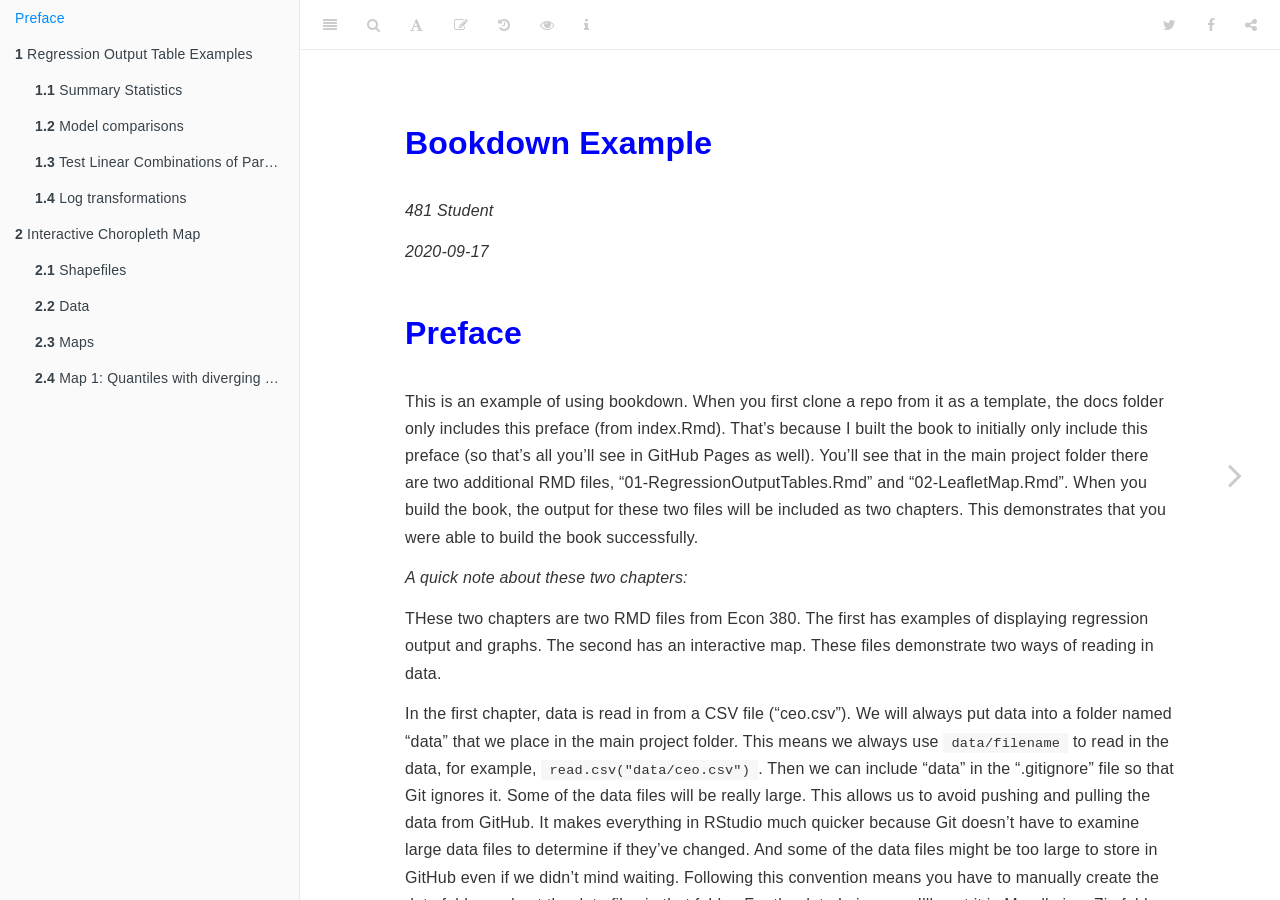
<file: docs/index.html>
<!DOCTYPE html>
<html lang="" xml:lang="">
<head>

  <meta charset="utf-8" />
  <meta http-equiv="X-UA-Compatible" content="IE=edge" />
  <title>Bookdown Example</title>
  <meta name="description" content="Bookdown Example" />
  <meta name="generator" content="bookdown 0.20 and GitBook 2.6.7" />

  <meta property="og:title" content="Bookdown Example" />
  <meta property="og:type" content="book" />
  
  
  
  

  <meta name="twitter:card" content="summary" />
  <meta name="twitter:title" content="Bookdown Example" />
  
  
  

<meta name="author" content="481 Student" />


<meta name="date" content="2020-09-17" />

  <meta name="viewport" content="width=device-width, initial-scale=1" />
  <meta name="apple-mobile-web-app-capable" content="yes" />
  <meta name="apple-mobile-web-app-status-bar-style" content="black" />
  
  

<link rel="next" href="regression-output-table-examples.html"/>
<script src="libs/jquery-2.2.3/jquery.min.js"></script>
<link href="libs/gitbook-2.6.7/css/style.css" rel="stylesheet" />
<link href="libs/gitbook-2.6.7/css/plugin-table.css" rel="stylesheet" />
<link href="libs/gitbook-2.6.7/css/plugin-bookdown.css" rel="stylesheet" />
<link href="libs/gitbook-2.6.7/css/plugin-highlight.css" rel="stylesheet" />
<link href="libs/gitbook-2.6.7/css/plugin-search.css" rel="stylesheet" />
<link href="libs/gitbook-2.6.7/css/plugin-fontsettings.css" rel="stylesheet" />
<link href="libs/gitbook-2.6.7/css/plugin-clipboard.css" rel="stylesheet" />









<script src="libs/accessible-code-block-0.0.1/empty-anchor.js"></script>
<script src="libs/htmlwidgets-1.5.1/htmlwidgets.js"></script>
<link href="libs/leaflet-1.3.1/leaflet.css" rel="stylesheet" />
<script src="libs/leaflet-1.3.1/leaflet.js"></script>
<link href="libs/leafletfix-1.0.0/leafletfix.css" rel="stylesheet" />
<script src="libs/Proj4Leaflet-1.0.1/proj4-compressed.js"></script>
<script src="libs/Proj4Leaflet-1.0.1/proj4leaflet.js"></script>
<link href="libs/rstudio_leaflet-1.3.1/rstudio_leaflet.css" rel="stylesheet" />
<script src="libs/leaflet-binding-2.0.3/leaflet.js"></script>


<style type="text/css">
code.sourceCode > span { display: inline-block; line-height: 1.25; }
code.sourceCode > span { color: inherit; text-decoration: inherit; }
code.sourceCode > span:empty { height: 1.2em; }
.sourceCode { overflow: visible; }
code.sourceCode { white-space: pre; position: relative; }
pre.sourceCode { margin: 0; }
@media screen {
div.sourceCode { overflow: auto; }
}
@media print {
code.sourceCode { white-space: pre-wrap; }
code.sourceCode > span { text-indent: -5em; padding-left: 5em; }
}
pre.numberSource code
  { counter-reset: source-line 0; }
pre.numberSource code > span
  { position: relative; left: -4em; counter-increment: source-line; }
pre.numberSource code > span > a:first-child::before
  { content: counter(source-line);
    position: relative; left: -1em; text-align: right; vertical-align: baseline;
    border: none; display: inline-block;
    -webkit-touch-callout: none; -webkit-user-select: none;
    -khtml-user-select: none; -moz-user-select: none;
    -ms-user-select: none; user-select: none;
    padding: 0 4px; width: 4em;
    color: #aaaaaa;
  }
pre.numberSource { margin-left: 3em; border-left: 1px solid #aaaaaa;  padding-left: 4px; }
div.sourceCode
  {   }
@media screen {
code.sourceCode > span > a:first-child::before { text-decoration: underline; }
}
code span.al { color: #ff0000; font-weight: bold; } /* Alert */
code span.an { color: #60a0b0; font-weight: bold; font-style: italic; } /* Annotation */
code span.at { color: #7d9029; } /* Attribute */
code span.bn { color: #40a070; } /* BaseN */
code span.bu { } /* BuiltIn */
code span.cf { color: #007020; font-weight: bold; } /* ControlFlow */
code span.ch { color: #4070a0; } /* Char */
code span.cn { color: #880000; } /* Constant */
code span.co { color: #60a0b0; font-style: italic; } /* Comment */
code span.cv { color: #60a0b0; font-weight: bold; font-style: italic; } /* CommentVar */
code span.do { color: #ba2121; font-style: italic; } /* Documentation */
code span.dt { color: #902000; } /* DataType */
code span.dv { color: #40a070; } /* DecVal */
code span.er { color: #ff0000; font-weight: bold; } /* Error */
code span.ex { } /* Extension */
code span.fl { color: #40a070; } /* Float */
code span.fu { color: #06287e; } /* Function */
code span.im { } /* Import */
code span.in { color: #60a0b0; font-weight: bold; font-style: italic; } /* Information */
code span.kw { color: #007020; font-weight: bold; } /* Keyword */
code span.op { color: #666666; } /* Operator */
code span.ot { color: #007020; } /* Other */
code span.pp { color: #bc7a00; } /* Preprocessor */
code span.sc { color: #4070a0; } /* SpecialChar */
code span.ss { color: #bb6688; } /* SpecialString */
code span.st { color: #4070a0; } /* String */
code span.va { color: #19177c; } /* Variable */
code span.vs { color: #4070a0; } /* VerbatimString */
code span.wa { color: #60a0b0; font-weight: bold; font-style: italic; } /* Warning */
</style>

<link rel="stylesheet" href="style.css" type="text/css" />
</head>

<body>



  <div class="book without-animation with-summary font-size-2 font-family-1" data-basepath=".">

    <div class="book-summary">
      <nav role="navigation">

<ul class="summary">
<li class="chapter" data-level="" data-path="index.html"><a href="index.html"><i class="fa fa-check"></i>Preface</a></li>
<li class="chapter" data-level="1" data-path="regression-output-table-examples.html"><a href="regression-output-table-examples.html"><i class="fa fa-check"></i><b>1</b> Regression Output Table Examples</a><ul>
<li class="chapter" data-level="1.1" data-path="regression-output-table-examples.html"><a href="regression-output-table-examples.html#summary-statistics"><i class="fa fa-check"></i><b>1.1</b> Summary Statistics</a></li>
<li class="chapter" data-level="1.2" data-path="regression-output-table-examples.html"><a href="regression-output-table-examples.html#model-comparisons"><i class="fa fa-check"></i><b>1.2</b> Model comparisons</a><ul>
<li class="chapter" data-level="1.2.1" data-path="regression-output-table-examples.html"><a href="regression-output-table-examples.html#adjusted-r-squared"><i class="fa fa-check"></i><b>1.2.1</b> Adjusted R-Squared</a></li>
</ul></li>
<li class="chapter" data-level="1.3" data-path="regression-output-table-examples.html"><a href="regression-output-table-examples.html#test-linear-combinations-of-parameters"><i class="fa fa-check"></i><b>1.3</b> Test Linear Combinations of Parameters</a></li>
<li class="chapter" data-level="1.4" data-path="regression-output-table-examples.html"><a href="regression-output-table-examples.html#log-transformations"><i class="fa fa-check"></i><b>1.4</b> Log transformations</a><ul>
<li class="chapter" data-level="1.4.1" data-path="regression-output-table-examples.html"><a href="regression-output-table-examples.html#histograms"><i class="fa fa-check"></i><b>1.4.1</b> Histograms</a></li>
<li class="chapter" data-level="1.4.2" data-path="regression-output-table-examples.html"><a href="regression-output-table-examples.html#scatter-plots"><i class="fa fa-check"></i><b>1.4.2</b> Scatter plots</a></li>
</ul></li>
</ul></li>
<li class="chapter" data-level="2" data-path="interactive-choropleth-map.html"><a href="interactive-choropleth-map.html"><i class="fa fa-check"></i><b>2</b> Interactive Choropleth Map</a><ul>
<li class="chapter" data-level="2.1" data-path="interactive-choropleth-map.html"><a href="interactive-choropleth-map.html#shapefiles"><i class="fa fa-check"></i><b>2.1</b> Shapefiles</a></li>
<li class="chapter" data-level="2.2" data-path="interactive-choropleth-map.html"><a href="interactive-choropleth-map.html#data"><i class="fa fa-check"></i><b>2.2</b> Data</a></li>
<li class="chapter" data-level="2.3" data-path="interactive-choropleth-map.html"><a href="interactive-choropleth-map.html#maps"><i class="fa fa-check"></i><b>2.3</b> Maps</a></li>
<li class="chapter" data-level="2.4" data-path="interactive-choropleth-map.html"><a href="interactive-choropleth-map.html#map-1-quantiles-with-diverging-red-blue-scale"><i class="fa fa-check"></i><b>2.4</b> Map 1: Quantiles with diverging Red-Blue Scale</a></li>
</ul></li>
</ul>

      </nav>
    </div>

    <div class="book-body">
      <div class="body-inner">
        <div class="book-header" role="navigation">
          <h1>
            <i class="fa fa-circle-o-notch fa-spin"></i><a href="./">Bookdown Example</a>
          </h1>
        </div>

        <div class="page-wrapper" tabindex="-1" role="main">
          <div class="page-inner">

            <section class="normal" id="section-">
<div id="header">
<h1 class="title">Bookdown Example</h1>
<p class="author"><em>481 Student</em></p>
<p class="date"><em>2020-09-17</em></p>
</div>
<div id="preface" class="section level1 unnumbered">
<h1>Preface</h1>
<p>This is an example of using bookdown. When you first clone a repo from it as a template, the docs folder only includes this preface (from index.Rmd). That’s because I built the book to initially only include this preface (so that’s all you’ll see in GitHub Pages as well). You’ll see that in the main project folder there are two additional RMD files, “01-RegressionOutputTables.Rmd” and “02-LeafletMap.Rmd”. When you build the book, the output for these two files will be included as two chapters. This demonstrates that you were able to build the book successfully.</p>
<p><em>A quick note about these two chapters:</em></p>
<p>THese two chapters are two RMD files from Econ 380. The first has examples of displaying regression output and graphs. The second has an interactive map. These files demonstrate two ways of reading in data.</p>
<p>In the first chapter, data is read in from a CSV file (“ceo.csv”). We will always put data into a folder named “data” that we place in the main project folder. This means we always use <code>data/filename</code> to read in the data, for example, <code>read.csv("data/ceo.csv")</code>. Then we can include “data” in the “.gitignore” file so that Git ignores it. Some of the data files will be really large. This allows us to avoid pushing and pulling the data from GitHub. It makes everything in RStudio much quicker because Git doesn’t have to examine large data files to determine if they’ve changed. And some of the data files might be too large to store in GitHub even if we didn’t mind waiting. Following this convention means you have to manually create the data folder and put the data files in that folder. For the data I give you, I’ll post it in Moodle in a Zip folder.</p>
<p>In the second RMD file (with the map), data is read in directly from a URL.</p>
<p>We will always use this basic setup. ALways open RStudio by opening the .RProj folder so that the working directory is set correctly. Always put a “data” folder in the main project folder and open data using “data/filename”, for example, <code>read.csv("data/ceo.csv")</code>.
```</p>

</div>
            </section>

          </div>
        </div>
      </div>

<a href="regression-output-table-examples.html" class="navigation navigation-next navigation-unique" aria-label="Next page"><i class="fa fa-angle-right"></i></a>
    </div>
  </div>
<script src="libs/gitbook-2.6.7/js/app.min.js"></script>
<script src="libs/gitbook-2.6.7/js/lunr.js"></script>
<script src="libs/gitbook-2.6.7/js/clipboard.min.js"></script>
<script src="libs/gitbook-2.6.7/js/plugin-search.js"></script>
<script src="libs/gitbook-2.6.7/js/plugin-sharing.js"></script>
<script src="libs/gitbook-2.6.7/js/plugin-fontsettings.js"></script>
<script src="libs/gitbook-2.6.7/js/plugin-bookdown.js"></script>
<script src="libs/gitbook-2.6.7/js/jquery.highlight.js"></script>
<script src="libs/gitbook-2.6.7/js/plugin-clipboard.js"></script>
<script>
gitbook.require(["gitbook"], function(gitbook) {
gitbook.start({
"sharing": {
"github": false,
"facebook": true,
"twitter": true,
"linkedin": false,
"weibo": false,
"instapaper": false,
"vk": false,
"all": ["facebook", "twitter", "linkedin", "weibo", "instapaper"]
},
"fontsettings": {
"theme": "white",
"family": "sans",
"size": 2
},
"edit": {
"link": "https://github.com/gauer5/bookdown.example/edit/master/index.Rmd",
"text": "Edit"
},
"history": {
"link": "https://github.com/gauer5/bookdown.example/commits/master/index.Rmd",
"text": null
},
"view": {
"link": "https://github.com/gauer5/bookdown.example/blob/master/index.Rmd",
"text": null
},
"download": null,
"toc": {
"collapse": "subsection"
}
});
});
</script>

<!-- dynamically load mathjax for compatibility with self-contained -->
<script>
  (function () {
    var script = document.createElement("script");
    script.type = "text/javascript";
    var src = "true";
    if (src === "" || src === "true") src = "https://mathjax.rstudio.com/latest/MathJax.js?config=TeX-MML-AM_CHTML";
    if (location.protocol !== "file:")
      if (/^https?:/.test(src))
        src = src.replace(/^https?:/, '');
    script.src = src;
    document.getElementsByTagName("head")[0].appendChild(script);
  })();
</script>
</body>

</html>
</file>
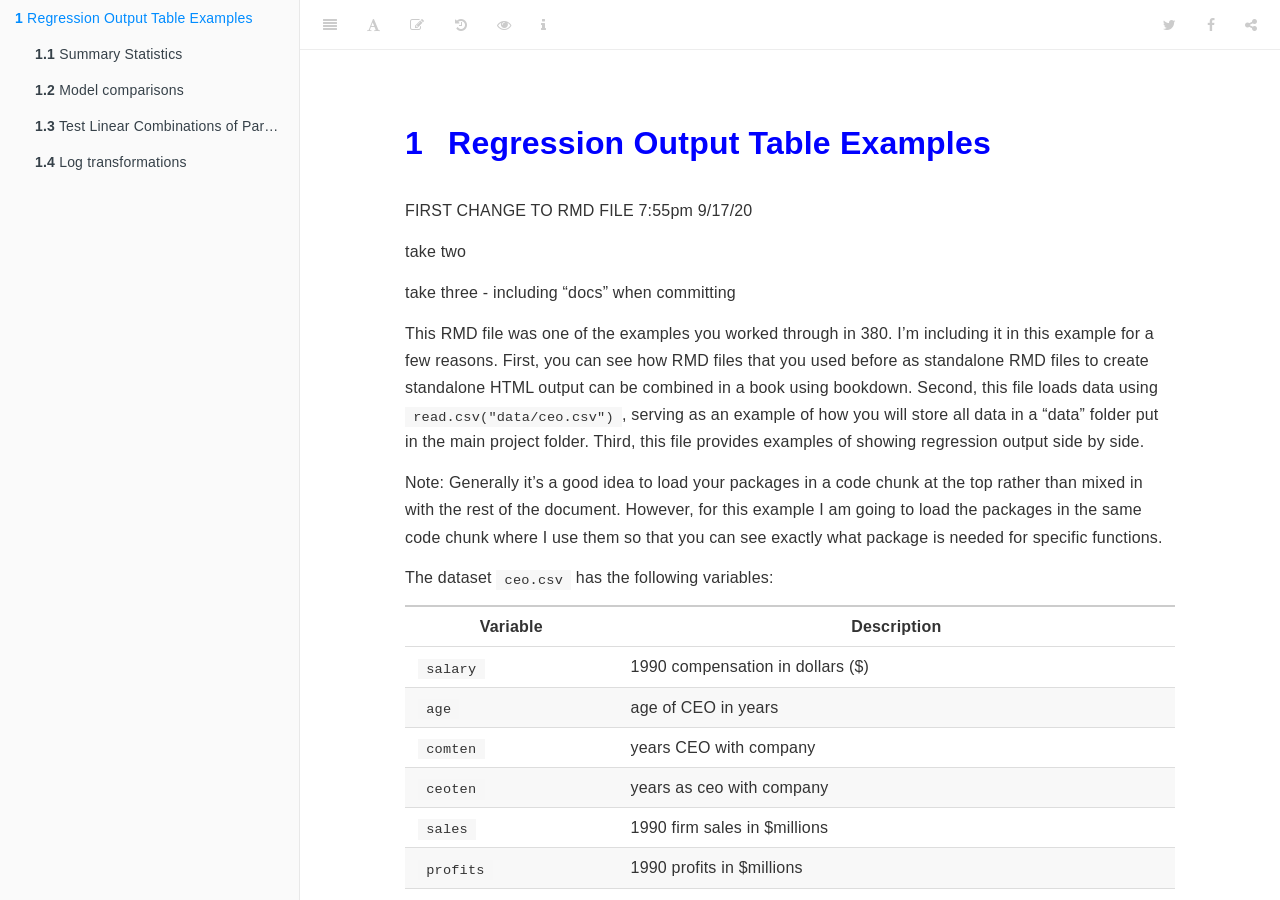
<file: regression-output-table-examples.html>
<!DOCTYPE html>
<html lang="" xml:lang="">
<head>

  <meta charset="utf-8" />
  <meta http-equiv="X-UA-Compatible" content="IE=edge" />
  <title>1 Regression Output Table Examples | 01-RegressionOutputTables.utf8</title>
  <meta name="description" content="" />
  <meta name="generator" content="bookdown 0.20 and GitBook 2.6.7" />

  <meta property="og:title" content="1 Regression Output Table Examples | 01-RegressionOutputTables.utf8" />
  <meta property="og:type" content="book" />
  
  
  
  

  <meta name="twitter:card" content="summary" />
  <meta name="twitter:title" content="1 Regression Output Table Examples | 01-RegressionOutputTables.utf8" />
  
  
  




  <meta name="viewport" content="width=device-width, initial-scale=1" />
  <meta name="apple-mobile-web-app-capable" content="yes" />
  <meta name="apple-mobile-web-app-status-bar-style" content="black" />
  
  


<script src="libs/jquery-2.2.3/jquery.min.js"></script>
<link href="libs/gitbook-2.6.7/css/style.css" rel="stylesheet" />
<link href="libs/gitbook-2.6.7/css/plugin-table.css" rel="stylesheet" />
<link href="libs/gitbook-2.6.7/css/plugin-bookdown.css" rel="stylesheet" />
<link href="libs/gitbook-2.6.7/css/plugin-highlight.css" rel="stylesheet" />
<link href="libs/gitbook-2.6.7/css/plugin-search.css" rel="stylesheet" />
<link href="libs/gitbook-2.6.7/css/plugin-fontsettings.css" rel="stylesheet" />
<link href="libs/gitbook-2.6.7/css/plugin-clipboard.css" rel="stylesheet" />









<script src="libs/accessible-code-block-0.0.1/empty-anchor.js"></script>


<style type="text/css">
code.sourceCode > span { display: inline-block; line-height: 1.25; }
code.sourceCode > span { color: inherit; text-decoration: inherit; }
code.sourceCode > span:empty { height: 1.2em; }
.sourceCode { overflow: visible; }
code.sourceCode { white-space: pre; position: relative; }
pre.sourceCode { margin: 0; }
@media screen {
div.sourceCode { overflow: auto; }
}
@media print {
code.sourceCode { white-space: pre-wrap; }
code.sourceCode > span { text-indent: -5em; padding-left: 5em; }
}
pre.numberSource code
  { counter-reset: source-line 0; }
pre.numberSource code > span
  { position: relative; left: -4em; counter-increment: source-line; }
pre.numberSource code > span > a:first-child::before
  { content: counter(source-line);
    position: relative; left: -1em; text-align: right; vertical-align: baseline;
    border: none; display: inline-block;
    -webkit-touch-callout: none; -webkit-user-select: none;
    -khtml-user-select: none; -moz-user-select: none;
    -ms-user-select: none; user-select: none;
    padding: 0 4px; width: 4em;
    color: #aaaaaa;
  }
pre.numberSource { margin-left: 3em; border-left: 1px solid #aaaaaa;  padding-left: 4px; }
div.sourceCode
  {   }
@media screen {
code.sourceCode > span > a:first-child::before { text-decoration: underline; }
}
code span.al { color: #ff0000; font-weight: bold; } /* Alert */
code span.an { color: #60a0b0; font-weight: bold; font-style: italic; } /* Annotation */
code span.at { color: #7d9029; } /* Attribute */
code span.bn { color: #40a070; } /* BaseN */
code span.bu { } /* BuiltIn */
code span.cf { color: #007020; font-weight: bold; } /* ControlFlow */
code span.ch { color: #4070a0; } /* Char */
code span.cn { color: #880000; } /* Constant */
code span.co { color: #60a0b0; font-style: italic; } /* Comment */
code span.cv { color: #60a0b0; font-weight: bold; font-style: italic; } /* CommentVar */
code span.do { color: #ba2121; font-style: italic; } /* Documentation */
code span.dt { color: #902000; } /* DataType */
code span.dv { color: #40a070; } /* DecVal */
code span.er { color: #ff0000; font-weight: bold; } /* Error */
code span.ex { } /* Extension */
code span.fl { color: #40a070; } /* Float */
code span.fu { color: #06287e; } /* Function */
code span.im { } /* Import */
code span.in { color: #60a0b0; font-weight: bold; font-style: italic; } /* Information */
code span.kw { color: #007020; font-weight: bold; } /* Keyword */
code span.op { color: #666666; } /* Operator */
code span.ot { color: #007020; } /* Other */
code span.pp { color: #bc7a00; } /* Preprocessor */
code span.sc { color: #4070a0; } /* SpecialChar */
code span.ss { color: #bb6688; } /* SpecialString */
code span.st { color: #4070a0; } /* String */
code span.va { color: #19177c; } /* Variable */
code span.vs { color: #4070a0; } /* VerbatimString */
code span.wa { color: #60a0b0; font-weight: bold; font-style: italic; } /* Warning */
</style>

<link rel="stylesheet" href="style.css" type="text/css" />
</head>

<body>



  <div class="book without-animation with-summary font-size-2 font-family-1" data-basepath=".">

    <div class="book-summary">
      <nav role="navigation">

<ul class="summary">
<li class="chapter" data-level="1" data-path=""><a href="#regression-output-table-examples"><i class="fa fa-check"></i><b>1</b> Regression Output Table Examples</a><ul>
<li class="chapter" data-level="1.1" data-path=""><a href="#summary-statistics"><i class="fa fa-check"></i><b>1.1</b> Summary Statistics</a></li>
<li class="chapter" data-level="1.2" data-path=""><a href="#model-comparisons"><i class="fa fa-check"></i><b>1.2</b> Model comparisons</a><ul>
<li class="chapter" data-level="1.2.1" data-path=""><a href="#adjusted-r-squared"><i class="fa fa-check"></i><b>1.2.1</b> Adjusted R-Squared</a></li>
</ul></li>
<li class="chapter" data-level="1.3" data-path=""><a href="#test-linear-combinations-of-parameters"><i class="fa fa-check"></i><b>1.3</b> Test Linear Combinations of Parameters</a></li>
<li class="chapter" data-level="1.4" data-path=""><a href="#log-transformations"><i class="fa fa-check"></i><b>1.4</b> Log transformations</a><ul>
<li class="chapter" data-level="1.4.1" data-path=""><a href="#histograms"><i class="fa fa-check"></i><b>1.4.1</b> Histograms</a></li>
<li class="chapter" data-level="1.4.2" data-path=""><a href="#scatter-plots"><i class="fa fa-check"></i><b>1.4.2</b> Scatter plots</a></li>
</ul></li>
</ul></li>
</ul>

      </nav>
    </div>

    <div class="book-body">
      <div class="body-inner">
        <div class="book-header" role="navigation">
          <h1>
            <i class="fa fa-circle-o-notch fa-spin"></i><a href="./"></a>
          </h1>
        </div>

        <div class="page-wrapper" tabindex="-1" role="main">
          <div class="page-inner">

            <section class="normal" id="section-">
<!--bookdown:title:end-->
<!--bookdown:title:start-->
<div id="regression-output-table-examples" class="section level1">
<h1><span class="header-section-number">1</span> Regression Output Table Examples</h1>
<p>FIRST CHANGE TO RMD FILE 7:55pm 9/17/20</p>
<p>take two</p>
<p>take three - including “docs” when committing</p>
<p>This RMD file was one of the examples you worked through in 380. I’m including it in this example for a few reasons. First, you can see how RMD files that you used before as standalone RMD files to create standalone HTML output can be combined in a book using bookdown. Second, this file loads data using <code>read.csv("data/ceo.csv")</code>, serving as an example of how you will store all data in a “data” folder put in the main project folder. Third, this file provides examples of showing regression output side by side.</p>
<p>Note: Generally it’s a good idea to load your packages in a code chunk at the top rather than mixed in with the rest of the document. However, for this example I am going to load the packages in the same code chunk where I use them so that you can see exactly what package is needed for specific functions.</p>
<p>The dataset <code>ceo.csv</code> has the following variables:</p>
<table>
<thead>
<tr class="header">
<th>Variable</th>
<th>Description</th>
</tr>
</thead>
<tbody>
<tr class="odd">
<td><code>salary</code></td>
<td>1990 compensation in dollars ($)</td>
</tr>
<tr class="even">
<td><code>age</code></td>
<td>age of CEO in years</td>
</tr>
<tr class="odd">
<td><code>comten</code></td>
<td>years CEO with company</td>
</tr>
<tr class="even">
<td><code>ceoten</code></td>
<td>years as ceo with company</td>
</tr>
<tr class="odd">
<td><code>sales</code></td>
<td>1990 firm sales in $millions</td>
</tr>
<tr class="even">
<td><code>profits</code></td>
<td>1990 profits in $millions</td>
</tr>
<tr class="odd">
<td><code>mktval</code></td>
<td>1990 market value in $millions</td>
</tr>
</tbody>
</table>
<div id="summary-statistics" class="section level2">
<h2><span class="header-section-number">1.1</span> Summary Statistics</h2>
<p>The <code>stargazer</code> package provides an easy way to display summary statistics. You need the <code>result='asis'</code> codechunk option so that it displays the html table in the knit output file. The <code>warning=FALSE</code> and <code>message=FALSE</code> keeps it from displaying some of the messages it displays by default. One limitation of the table output is that it doesn’t leave much space horizontally. This can be controlled by HTML options for cell padding in tables.</p>
<div class="sourceCode" id="cb1"><pre class="sourceCode r"><code class="sourceCode r"><span id="cb1-1"><a href="#cb1-1"></a><span class="kw">library</span>(stargazer)</span>
<span id="cb1-2"><a href="#cb1-2"></a>mydata &lt;-<span class="st"> </span><span class="kw">read.csv</span>(<span class="st">&quot;data/ceo.csv&quot;</span>)</span>
<span id="cb1-3"><a href="#cb1-3"></a><span class="kw">stargazer</span>(mydata, <span class="dt">type =</span> <span class="st">&quot;html&quot;</span>,<span class="dt">summary.stat =</span> <span class="kw">c</span>(<span class="st">&quot;n&quot;</span>,<span class="st">&quot;mean&quot;</span>,<span class="st">&quot;sd&quot;</span>, <span class="st">&quot;min&quot;</span>, <span class="st">&quot;median&quot;</span>, <span class="st">&quot;max&quot;</span>))</span></code></pre></div>
<table style="text-align:center">
<tr>
<td colspan="7" style="border-bottom: 1px solid black">
</td>
</tr>
<tr>
<td style="text-align:left">
Statistic
</td>
<td>
N
</td>
<td>
Mean
</td>
<td>
St. Dev.
</td>
<td>
Min
</td>
<td>
Median
</td>
<td>
Max
</td>
</tr>
<tr>
<td colspan="7" style="border-bottom: 1px solid black">
</td>
</tr>
<tr>
<td style="text-align:left">
salary
</td>
<td>
177
</td>
<td>
865,864.400
</td>
<td>
587,589.300
</td>
<td>
100,000
</td>
<td>
707,000
</td>
<td>
5,299,000
</td>
</tr>
<tr>
<td style="text-align:left">
age
</td>
<td>
177
</td>
<td>
56.429
</td>
<td>
8.422
</td>
<td>
33
</td>
<td>
57
</td>
<td>
86
</td>
</tr>
<tr>
<td style="text-align:left">
comten
</td>
<td>
177
</td>
<td>
22.503
</td>
<td>
12.295
</td>
<td>
2
</td>
<td>
23
</td>
<td>
58
</td>
</tr>
<tr>
<td style="text-align:left">
ceoten
</td>
<td>
177
</td>
<td>
7.955
</td>
<td>
7.151
</td>
<td>
0
</td>
<td>
6
</td>
<td>
37
</td>
</tr>
<tr>
<td style="text-align:left">
sales
</td>
<td>
177
</td>
<td>
3,529.463
</td>
<td>
6,088.654
</td>
<td>
29
</td>
<td>
1,400
</td>
<td>
51,300
</td>
</tr>
<tr>
<td style="text-align:left">
profits
</td>
<td>
177
</td>
<td>
207.831
</td>
<td>
404.454
</td>
<td>
-463
</td>
<td>
63
</td>
<td>
2,700
</td>
</tr>
<tr>
<td style="text-align:left">
mktval
</td>
<td>
177
</td>
<td>
3,600.316
</td>
<td>
6,442.276
</td>
<td>
387
</td>
<td>
1,200
</td>
<td>
45,400
</td>
</tr>
<tr>
<td colspan="7" style="border-bottom: 1px solid black">
</td>
</tr>
</table>
</div>
<div id="model-comparisons" class="section level2">
<h2><span class="header-section-number">1.2</span> Model comparisons</h2>
<p>Consider four models:</p>
<div class="sourceCode" id="cb2"><pre class="sourceCode r"><code class="sourceCode r"><span id="cb2-1"><a href="#cb2-1"></a>model1 &lt;-<span class="st"> </span><span class="kw">lm</span>(salary<span class="op">~</span>sales<span class="op">+</span>mktval<span class="op">+</span>profits,<span class="dt">data=</span>mydata)</span>
<span id="cb2-2"><a href="#cb2-2"></a>model2 &lt;-<span class="st"> </span><span class="kw">lm</span>(salary<span class="op">~</span>sales<span class="op">+</span>mktval<span class="op">+</span>profits<span class="op">+</span>age,<span class="dt">data=</span>mydata)</span>
<span id="cb2-3"><a href="#cb2-3"></a>model3 &lt;-<span class="st"> </span><span class="kw">lm</span>(salary<span class="op">~</span>sales<span class="op">+</span>mktval<span class="op">+</span>profits<span class="op">+</span>ceoten,<span class="dt">data=</span>mydata)</span>
<span id="cb2-4"><a href="#cb2-4"></a>model4 &lt;-<span class="st"> </span><span class="kw">lm</span>(salary<span class="op">~</span>sales<span class="op">+</span>mktval<span class="op">+</span>profits<span class="op">+</span>ceoten<span class="op">+</span>age,<span class="dt">data=</span>mydata)</span></code></pre></div>
<p>One package that allows you to report the results for all four models is the <code>stargazer</code> package. This produces a table similar to the <code>esttab</code> output in Stata. Remember that each column is a separate model and if a variable does not have a coefficient displayed in a column, that means it was not included as an explanatory variable in that model.</p>
<div class="sourceCode" id="cb3"><pre class="sourceCode r"><code class="sourceCode r"><span id="cb3-1"><a href="#cb3-1"></a><span class="kw">stargazer</span>(model1, model2, model3, model4, <span class="dt">type =</span> <span class="st">&quot;html&quot;</span>, <span class="dt">report=</span>(<span class="st">&#39;vc*p&#39;</span>))</span></code></pre></div>
<table style="text-align:center">
<tr>
<td colspan="5" style="border-bottom: 1px solid black">
</td>
</tr>
<tr>
<td style="text-align:left">
</td>
<td colspan="4">
<em>Dependent variable:</em>
</td>
</tr>
<tr>
<td>
</td>
<td colspan="4" style="border-bottom: 1px solid black">
</td>
</tr>
<tr>
<td style="text-align:left">
</td>
<td colspan="4">
salary
</td>
</tr>
<tr>
<td style="text-align:left">
</td>
<td>
(1)
</td>
<td>
(2)
</td>
<td>
(3)
</td>
<td>
(4)
</td>
</tr>
<tr>
<td colspan="5" style="border-bottom: 1px solid black">
</td>
</tr>
<tr>
<td style="text-align:left">
sales
</td>
<td>
15.984
</td>
<td>
15.369
</td>
<td>
18.233<sup>*</sup>
</td>
<td>
18.061
</td>
</tr>
<tr>
<td style="text-align:left">
</td>
<td>
p = 0.152
</td>
<td>
p = 0.169
</td>
<td>
p = 0.100
</td>
<td>
p = 0.106
</td>
</tr>
<tr>
<td style="text-align:left">
</td>
<td>
</td>
<td>
</td>
<td>
</td>
<td>
</td>
</tr>
<tr>
<td style="text-align:left">
mktval
</td>
<td>
23.831
</td>
<td>
23.842
</td>
<td>
21.157
</td>
<td>
21.231
</td>
</tr>
<tr>
<td style="text-align:left">
</td>
<td>
p = 0.137
</td>
<td>
p = 0.137
</td>
<td>
p = 0.183
</td>
<td>
p = 0.183
</td>
</tr>
<tr>
<td style="text-align:left">
</td>
<td>
</td>
<td>
</td>
<td>
</td>
<td>
</td>
</tr>
<tr>
<td style="text-align:left">
profits
</td>
<td>
31.703
</td>
<td>
28.100
</td>
<td>
48.636
</td>
<td>
47.528
</td>
</tr>
<tr>
<td style="text-align:left">
</td>
<td>
p = 0.909
</td>
<td>
p = 0.920
</td>
<td>
p = 0.859
</td>
<td>
p = 0.863
</td>
</tr>
<tr>
<td style="text-align:left">
</td>
<td>
</td>
<td>
</td>
<td>
</td>
<td>
</td>
</tr>
<tr>
<td style="text-align:left">
age
</td>
<td>
</td>
<td>
4,528.026
</td>
<td>
</td>
<td>
823.966
</td>
</tr>
<tr>
<td style="text-align:left">
</td>
<td>
</td>
<td>
p = 0.353
</td>
<td>
</td>
<td>
p = 0.873
</td>
</tr>
<tr>
<td style="text-align:left">
</td>
<td>
</td>
<td>
</td>
<td>
</td>
<td>
</td>
</tr>
<tr>
<td style="text-align:left">
ceoten
</td>
<td>
</td>
<td>
</td>
<td>
12,730.860<sup>**</sup>
</td>
<td>
12,390.430<sup>**</sup>
</td>
</tr>
<tr>
<td style="text-align:left">
</td>
<td>
</td>
<td>
</td>
<td>
p = 0.026
</td>
<td>
p = 0.042
</td>
</tr>
<tr>
<td style="text-align:left">
</td>
<td>
</td>
<td>
</td>
<td>
</td>
<td>
</td>
</tr>
<tr>
<td style="text-align:left">
Constant
</td>
<td>
717,062.400<sup>***</sup>
</td>
<td>
464,424.700<sup>*</sup>
</td>
<td>
613,958.800<sup>***</sup>
</td>
<td>
570,743.300<sup>**</sup>
</td>
</tr>
<tr>
<td style="text-align:left">
</td>
<td>
p = 0.000
</td>
<td>
p = 0.093
</td>
<td>
p = 0.000
</td>
<td>
p = 0.042
</td>
</tr>
<tr>
<td style="text-align:left">
</td>
<td>
</td>
<td>
</td>
<td>
</td>
<td>
</td>
</tr>
<tr>
<td colspan="5" style="border-bottom: 1px solid black">
</td>
</tr>
<tr>
<td style="text-align:left">
Observations
</td>
<td>
177
</td>
<td>
177
</td>
<td>
177
</td>
<td>
177
</td>
</tr>
<tr>
<td style="text-align:left">
R<sup>2</sup>
</td>
<td>
0.178
</td>
<td>
0.182
</td>
<td>
0.201
</td>
<td>
0.202
</td>
</tr>
<tr>
<td style="text-align:left">
Adjusted R<sup>2</sup>
</td>
<td>
0.163
</td>
<td>
0.163
</td>
<td>
0.183
</td>
<td>
0.178
</td>
</tr>
<tr>
<td style="text-align:left">
Residual Std. Error
</td>
<td>
537,420.300 (df = 173)
</td>
<td>
537,621.100 (df = 172)
</td>
<td>
531,159.300 (df = 172)
</td>
<td>
532,670.100 (df = 171)
</td>
</tr>
<tr>
<td style="text-align:left">
F Statistic
</td>
<td>
12.464<sup>***</sup> (df = 3; 173)
</td>
<td>
9.559<sup>***</sup> (df = 4; 172)
</td>
<td>
10.846<sup>***</sup> (df = 4; 172)
</td>
<td>
8.633<sup>***</sup> (df = 5; 171)
</td>
</tr>
<tr>
<td colspan="5" style="border-bottom: 1px solid black">
</td>
</tr>
<tr>
<td style="text-align:left">
<em>Note:</em>
</td>
<td colspan="4" style="text-align:right">
<sup><em></sup>p&lt;0.1; <sup><strong></sup>p&lt;0.05; <sup></strong></em></sup>p&lt;0.01
</td>
</tr>
</table>
<div id="adjusted-r-squared" class="section level3">
<h3><span class="header-section-number">1.2.1</span> Adjusted R-Squared</h3>
<p>Recall the definition of <span class="math inline">\(R^2\)</span>:
<span class="math display">\[
R^2 = \frac{SSE}{SST} = 1 - \frac{SSR}{SST}
\]</span></p>
<p>The denominator measures the total variation in the <span class="math inline">\(y\)</span> variable: <span class="math inline">\(SST = (n-1)Var(y)\)</span>. Thus, it has nothing to do with the explanatory variables. Adding additional <span class="math inline">\(x\)</span> variables does not affect <span class="math inline">\(SST\)</span>. Adding an additional <span class="math inline">\(x\)</span> variable cannot decrease how much of the variation in <span class="math inline">\(y\)</span> explained by the model, so <span class="math inline">\(SSE\)</span> will not decrease. Usually it increases at least a little bit. Thus, adding an additional <span class="math inline">\(x\)</span> variable cannot decrease <span class="math inline">\(R^2\)</span>, and it usually increases it at least a little bit. This means that <span class="math inline">\(R^2\)</span> increasing is a not a good justification for adding an additional <span class="math inline">\(x\)</span> variable to the model.</p>
<p>Adjusted <span class="math inline">\(R^2\)</span>, often denoted <span class="math inline">\(\bar{R}^2\)</span>, penalizes you for adding an additional <span class="math inline">\(x\)</span> variable. Adjusted <span class="math inline">\(R^2\)</span> only increases if the new variable has a sufficiently significant effect on <span class="math inline">\(y\)</span>. Adjusted <span class="math inline">\(R^2\)</span> is defined as</p>
<p><span class="math display">\[
\bar{R}^2 = 1 - \frac{\left(\frac{SSR}{n-k-1}\right)}{\left(\frac{SST}{n-1}\right)}
\]</span></p>
<p>Look at the models above. All four models include measures of the company, including sales, market value, and profits. Models 2-4 add variables measuring characteristics of the CEO. Compare models 1 and 2. Adding the CEOs age increases <span class="math inline">\(R^2\)</span> but adjusted <span class="math inline">\(R^2\)</span> does not increase, indicating that adding age does not improve the model. Comparing models 1 and 3, both <span class="math inline">\(R^2\)</span> and adjusted <span class="math inline">\(R^2\)</span> increase when adding the CEO’s tenure, indicating this variable does improve the model. Comparing models 3 and 4, we again see that adding the CEO’s age does not improve the model; <span class="math inline">\(R^2\)</span> increases slightly but adjusted <span class="math inline">\(R^2\)</span> goes down.</p>
</div>
</div>
<div id="test-linear-combinations-of-parameters" class="section level2">
<h2><span class="header-section-number">1.3</span> Test Linear Combinations of Parameters</h2>
<p>Consider again Model 3. I’ll display the estimates again here to demonstrate using the <code>kable()</code> from <code>knitr</code> and <code>broom</code>)</p>
<div class="sourceCode" id="cb4"><pre class="sourceCode r"><code class="sourceCode r"><span id="cb4-1"><a href="#cb4-1"></a><span class="kw">library</span>(knitr)</span>
<span id="cb4-2"><a href="#cb4-2"></a><span class="kw">library</span>(broom)</span>
<span id="cb4-3"><a href="#cb4-3"></a>model3 &lt;-<span class="st"> </span><span class="kw">lm</span>(salary<span class="op">~</span>sales<span class="op">+</span>mktval<span class="op">+</span>profits<span class="op">+</span>ceoten,<span class="dt">data=</span>mydata)</span>
<span id="cb4-4"><a href="#cb4-4"></a><span class="kw">kable</span>(<span class="kw">tidy</span>(model3),<span class="dt">digits =</span> <span class="dv">2</span>)</span></code></pre></div>
<table>
<thead>
<tr class="header">
<th align="left">term</th>
<th align="right">estimate</th>
<th align="right">std.error</th>
<th align="right">statistic</th>
<th align="right">p.value</th>
</tr>
</thead>
<tbody>
<tr class="odd">
<td align="left">(Intercept)</td>
<td align="right">613958.78</td>
<td align="right">65486.13</td>
<td align="right">9.38</td>
<td align="right">0.00</td>
</tr>
<tr class="even">
<td align="left">sales</td>
<td align="right">18.23</td>
<td align="right">11.01</td>
<td align="right">1.66</td>
<td align="right">0.10</td>
</tr>
<tr class="odd">
<td align="left">mktval</td>
<td align="right">21.16</td>
<td align="right">15.79</td>
<td align="right">1.34</td>
<td align="right">0.18</td>
</tr>
<tr class="even">
<td align="left">profits</td>
<td align="right">48.64</td>
<td align="right">273.37</td>
<td align="right">0.18</td>
<td align="right">0.86</td>
</tr>
<tr class="odd">
<td align="left">ceoten</td>
<td align="right">12730.86</td>
<td align="right">5635.96</td>
<td align="right">2.26</td>
<td align="right">0.03</td>
</tr>
</tbody>
</table>
<p>It looks like the coefficient on profits (48.636087) is larger than the coefficient on sales, but is this difference statistically significant? The test statistic is</p>
<p><span class="math display">\[
t=\frac{\left(\hat{\beta}_{profit}-\hat{\beta}_{sales}\right)-0}{se\left(\hat{\beta}_{profit}-\hat{\beta}_{sales}\right)}
\]</span></p>
<p>In R, this test can be implemented using the <code>glht()</code> function from the <code>multcomp</code> package:</p>
<div class="sourceCode" id="cb5"><pre class="sourceCode r"><code class="sourceCode r"><span id="cb5-1"><a href="#cb5-1"></a><span class="kw">library</span>(multcomp)</span>
<span id="cb5-2"><a href="#cb5-2"></a><span class="co">##We need to know the &quot;names&quot; so we can reference them</span></span>
<span id="cb5-3"><a href="#cb5-3"></a><span class="kw">names</span>(<span class="kw">coef</span>(model3))</span></code></pre></div>
<pre><code>## [1] &quot;(Intercept)&quot; &quot;sales&quot;       &quot;mktval&quot;      &quot;profits&quot;     &quot;ceoten&quot;</code></pre>
<div class="sourceCode" id="cb7"><pre class="sourceCode r"><code class="sourceCode r"><span id="cb7-1"><a href="#cb7-1"></a>testOfDif &lt;-<span class="st"> </span><span class="kw">glht</span>(model3, <span class="dt">linfct =</span> <span class="kw">c</span>(<span class="st">&quot;profits - sales = 0&quot;</span>))</span>
<span id="cb7-2"><a href="#cb7-2"></a><span class="kw">summary</span>(testOfDif)</span></code></pre></div>
<pre><code>## 
##   Simultaneous Tests for General Linear Hypotheses
## 
## Fit: lm(formula = salary ~ sales + mktval + profits + ceoten, data = mydata)
## 
## Linear Hypotheses:
##                      Estimate Std. Error t value Pr(&gt;|t|)
## profits - sales == 0     30.4      278.0   0.109    0.913
## (Adjusted p values reported -- single-step method)</code></pre>
<div class="sourceCode" id="cb9"><pre class="sourceCode r"><code class="sourceCode r"><span id="cb9-1"><a href="#cb9-1"></a><span class="kw">confint</span>(testOfDif)</span></code></pre></div>
<pre><code>## 
##   Simultaneous Confidence Intervals
## 
## Fit: lm(formula = salary ~ sales + mktval + profits + ceoten, data = mydata)
## 
## Quantile = 1.9739
## 95% family-wise confidence level
##  
## 
## Linear Hypotheses:
##                      Estimate  lwr       upr      
## profits - sales == 0   30.4026 -518.2618  579.0671</code></pre>
<p>What about <code>ceoten</code> compared to <code>sales</code>?</p>
<div class="sourceCode" id="cb11"><pre class="sourceCode r"><code class="sourceCode r"><span id="cb11-1"><a href="#cb11-1"></a>testOfDif2 &lt;-<span class="st"> </span><span class="kw">glht</span>(model3, <span class="dt">linfct =</span> <span class="kw">c</span>(<span class="st">&quot;ceoten - sales = 0&quot;</span>))</span>
<span id="cb11-2"><a href="#cb11-2"></a><span class="kw">summary</span>(testOfDif2)</span></code></pre></div>
<pre><code>## 
##   Simultaneous Tests for General Linear Hypotheses
## 
## Fit: lm(formula = salary ~ sales + mktval + profits + ceoten, data = mydata)
## 
## Linear Hypotheses:
##                     Estimate Std. Error t value Pr(&gt;|t|)  
## ceoten - sales == 0    12713       5635   2.256   0.0253 *
## ---
## Signif. codes:  0 &#39;***&#39; 0.001 &#39;**&#39; 0.01 &#39;*&#39; 0.05 &#39;.&#39; 0.1 &#39; &#39; 1
## (Adjusted p values reported -- single-step method)</code></pre>
<div class="sourceCode" id="cb13"><pre class="sourceCode r"><code class="sourceCode r"><span id="cb13-1"><a href="#cb13-1"></a><span class="kw">confint</span>(testOfDif2)</span></code></pre></div>
<pre><code>## 
##   Simultaneous Confidence Intervals
## 
## Fit: lm(formula = salary ~ sales + mktval + profits + ceoten, data = mydata)
## 
## Quantile = 1.9739
## 95% family-wise confidence level
##  
## 
## Linear Hypotheses:
##                     Estimate   lwr        upr       
## ceoten - sales == 0 12712.6292  1590.0204 23835.2380</code></pre>
</div>
<div id="log-transformations" class="section level2">
<h2><span class="header-section-number">1.4</span> Log transformations</h2>
<p>This data provides a good example of why visualizing the data can be helpful. By looking at histograms and scatter plots, you can see the effects of log transformations. .</p>
<div id="histograms" class="section level3">
<h3><span class="header-section-number">1.4.1</span> Histograms</h3>
<p>Try making histograms of <code>salary</code> and <code>log(salary)</code></p>
<p>Try making histograms of <code>sales</code> and <code>log(sales)</code></p>
<p>First, here is a histogram of sales.</p>
<div class="sourceCode" id="cb15"><pre class="sourceCode r"><code class="sourceCode r"><span id="cb15-1"><a href="#cb15-1"></a><span class="kw">library</span>(ggplot2)</span>
<span id="cb15-2"><a href="#cb15-2"></a><span class="kw">ggplot</span>(mydata,<span class="kw">aes</span>(<span class="dt">x=</span>sales)) <span class="op">+</span><span class="st"> </span><span class="kw">geom_histogram</span>()</span></code></pre></div>
<pre><code>## `stat_bin()` using `bins = 30`. Pick better value with `binwidth`.</code></pre>
<p><img src="01-RegressionOutputTables_files/figure-html/unnamed-chunk-7-1.png" width="672" /></p>
<div class="sourceCode" id="cb17"><pre class="sourceCode r"><code class="sourceCode r"><span id="cb17-1"><a href="#cb17-1"></a><span class="kw">library</span>(ggplot2)</span>
<span id="cb17-2"><a href="#cb17-2"></a><span class="kw">ggplot</span>(mydata,<span class="kw">aes</span>(<span class="dt">x=</span>sales)) <span class="op">+</span><span class="st"> </span><span class="kw">geom_histogram</span>(<span class="dt">fill=</span><span class="st">&quot;skyblue&quot;</span>, <span class="dt">color=</span><span class="st">&quot;black&quot;</span>)</span></code></pre></div>
<pre><code>## `stat_bin()` using `bins = 30`. Pick better value with `binwidth`.</code></pre>
<p><img src="01-RegressionOutputTables_files/figure-html/unnamed-chunk-8-1.png" width="672" /></p>
<p>This distribution is very skewed. Here is the histogram of <span class="math inline">\(log(sales)\)</span></p>
<div class="sourceCode" id="cb19"><pre class="sourceCode r"><code class="sourceCode r"><span id="cb19-1"><a href="#cb19-1"></a>mydata<span class="op">$</span>logsales &lt;-<span class="st"> </span><span class="kw">log</span>(mydata<span class="op">$</span>sales)</span>
<span id="cb19-2"><a href="#cb19-2"></a><span class="kw">ggplot</span>(mydata,<span class="kw">aes</span>(<span class="dt">x=</span>logsales)) <span class="op">+</span><span class="st"> </span><span class="kw">geom_histogram</span>(<span class="dt">fill=</span><span class="st">&quot;skyblue&quot;</span>, <span class="dt">color=</span><span class="st">&quot;black&quot;</span>)</span></code></pre></div>
<pre><code>## `stat_bin()` using `bins = 30`. Pick better value with `binwidth`.</code></pre>
<p><img src="01-RegressionOutputTables_files/figure-html/unnamed-chunk-9-1.png" width="672" /></p>
<p>We notice a similar pattern with salary.</p>
<div class="sourceCode" id="cb21"><pre class="sourceCode r"><code class="sourceCode r"><span id="cb21-1"><a href="#cb21-1"></a><span class="kw">ggplot</span>(mydata,<span class="kw">aes</span>(<span class="dt">x=</span>sales)) <span class="op">+</span><span class="st"> </span><span class="kw">geom_histogram</span>(<span class="dt">fill=</span><span class="st">&quot;skyblue&quot;</span>, <span class="dt">color=</span><span class="st">&quot;black&quot;</span>)</span></code></pre></div>
<pre><code>## `stat_bin()` using `bins = 30`. Pick better value with `binwidth`.</code></pre>
<p><img src="01-RegressionOutputTables_files/figure-html/unnamed-chunk-10-1.png" width="672" /></p>
<div class="sourceCode" id="cb23"><pre class="sourceCode r"><code class="sourceCode r"><span id="cb23-1"><a href="#cb23-1"></a>mydata<span class="op">$</span>logsalary &lt;-<span class="st"> </span><span class="kw">log</span>(mydata<span class="op">$</span>salary)</span>
<span id="cb23-2"><a href="#cb23-2"></a><span class="kw">ggplot</span>(mydata,<span class="kw">aes</span>(<span class="dt">x=</span>logsales)) <span class="op">+</span><span class="st"> </span><span class="kw">geom_histogram</span>(<span class="dt">fill=</span><span class="st">&quot;skyblue&quot;</span>, <span class="dt">color=</span><span class="st">&quot;black&quot;</span>)</span></code></pre></div>
<pre><code>## `stat_bin()` using `bins = 30`. Pick better value with `binwidth`.</code></pre>
<p><img src="01-RegressionOutputTables_files/figure-html/unnamed-chunk-10-2.png" width="672" /></p>
</div>
<div id="scatter-plots" class="section level3">
<h3><span class="header-section-number">1.4.2</span> Scatter plots</h3>
<p>You can also see how log transformations spreads out the data by looking at scatter plots of <code>salary</code> or <code>log(salary)</code> (y) versus <code>sales</code> or <code>log(sales)</code> corresponding with the four different models. I colored the points based on age just as an example. That has nothing to do with the log transformations.</p>
<div class="sourceCode" id="cb25"><pre class="sourceCode r"><code class="sourceCode r"><span id="cb25-1"><a href="#cb25-1"></a><span class="co">##plot(mydata$salary,mydata$sales)</span></span>
<span id="cb25-2"><a href="#cb25-2"></a><span class="kw">ggplot</span>(mydata,<span class="kw">aes</span>(<span class="dt">y=</span>salary,<span class="dt">x=</span>sales,<span class="dt">col=</span>age))<span class="op">+</span><span class="kw">geom_point</span>()<span class="op">+</span><span class="st"> </span><span class="kw">scale_colour_gradientn</span>(<span class="dt">colours=</span><span class="kw">rainbow</span>(<span class="dv">3</span>)) <span class="op">+</span><span class="st"> </span><span class="kw">geom_smooth</span>(<span class="dt">method=</span><span class="st">&#39;lm&#39;</span>,<span class="dt">se=</span><span class="ot">FALSE</span>,<span class="dt">col=</span><span class="st">&#39;black&#39;</span>)</span></code></pre></div>
<pre><code>## `geom_smooth()` using formula &#39;y ~ x&#39;</code></pre>
<p><img src="01-RegressionOutputTables_files/figure-html/unnamed-chunk-11-1.png" width="672" /></p>
<div class="sourceCode" id="cb27"><pre class="sourceCode r"><code class="sourceCode r"><span id="cb27-1"><a href="#cb27-1"></a><span class="co">##plot(mydata$salary,mydata$sales)</span></span>
<span id="cb27-2"><a href="#cb27-2"></a><span class="kw">ggplot</span>(mydata,<span class="kw">aes</span>(<span class="dt">y=</span>salary,<span class="dt">x=</span>logsales,<span class="dt">col=</span>age))<span class="op">+</span><span class="kw">geom_point</span>()<span class="op">+</span><span class="st"> </span><span class="kw">scale_colour_gradientn</span>(<span class="dt">colours=</span><span class="kw">rainbow</span>(<span class="dv">3</span>)) <span class="op">+</span><span class="st"> </span><span class="kw">geom_smooth</span>(<span class="dt">method=</span><span class="st">&#39;lm&#39;</span>,<span class="dt">se=</span><span class="ot">FALSE</span>,<span class="dt">col=</span><span class="st">&#39;black&#39;</span>)</span></code></pre></div>
<pre><code>## `geom_smooth()` using formula &#39;y ~ x&#39;</code></pre>
<p><img src="01-RegressionOutputTables_files/figure-html/unnamed-chunk-12-1.png" width="672" /></p>
<div class="sourceCode" id="cb29"><pre class="sourceCode r"><code class="sourceCode r"><span id="cb29-1"><a href="#cb29-1"></a><span class="co">##plot(mydata$salary,mydata$sales)</span></span>
<span id="cb29-2"><a href="#cb29-2"></a><span class="kw">ggplot</span>(mydata,<span class="kw">aes</span>(<span class="dt">y=</span>logsalary,<span class="dt">x=</span>sales,<span class="dt">col=</span>age))<span class="op">+</span><span class="kw">geom_point</span>()<span class="op">+</span><span class="st"> </span><span class="kw">scale_colour_gradientn</span>(<span class="dt">colours=</span><span class="kw">rainbow</span>(<span class="dv">3</span>))<span class="op">+</span><span class="st"> </span><span class="kw">geom_smooth</span>(<span class="dt">method=</span><span class="st">&#39;lm&#39;</span>,<span class="dt">se=</span><span class="ot">FALSE</span>,<span class="dt">col=</span><span class="st">&#39;black&#39;</span>)</span></code></pre></div>
<pre><code>## `geom_smooth()` using formula &#39;y ~ x&#39;</code></pre>
<p><img src="01-RegressionOutputTables_files/figure-html/unnamed-chunk-13-1.png" width="672" /></p>
<div class="sourceCode" id="cb31"><pre class="sourceCode r"><code class="sourceCode r"><span id="cb31-1"><a href="#cb31-1"></a><span class="co">##plot(mydata$salary,mydata$sales)</span></span>
<span id="cb31-2"><a href="#cb31-2"></a><span class="kw">ggplot</span>(mydata,<span class="kw">aes</span>(<span class="dt">y=</span>logsalary,<span class="dt">x=</span>logsales,<span class="dt">col=</span>age))<span class="op">+</span><span class="kw">geom_point</span>()<span class="op">+</span><span class="st"> </span><span class="kw">scale_colour_gradientn</span>(<span class="dt">colours=</span><span class="kw">rainbow</span>(<span class="dv">3</span>)) <span class="op">+</span><span class="st"> </span><span class="kw">geom_smooth</span>(<span class="dt">method=</span><span class="st">&#39;lm&#39;</span>,<span class="dt">se=</span><span class="ot">FALSE</span>,<span class="dt">col=</span><span class="st">&#39;black&#39;</span>)</span></code></pre></div>
<pre><code>## `geom_smooth()` using formula &#39;y ~ x&#39;</code></pre>
<p><img src="01-RegressionOutputTables_files/figure-html/unnamed-chunk-14-1.png" width="672" /></p>
<div class="sourceCode" id="cb33"><pre class="sourceCode r"><code class="sourceCode r"><span id="cb33-1"><a href="#cb33-1"></a>mydata<span class="op">$</span>logsalary &lt;-<span class="st"> </span><span class="kw">log</span>(mydata<span class="op">$</span>salary)</span>
<span id="cb33-2"><a href="#cb33-2"></a>model4 &lt;-<span class="st"> </span><span class="kw">lm</span>(salary<span class="op">~</span>sales<span class="op">+</span>mktval<span class="op">+</span>profits<span class="op">+</span>ceoten<span class="op">+</span>age,<span class="dt">data=</span>mydata)</span>
<span id="cb33-3"><a href="#cb33-3"></a>model4loglevel &lt;-<span class="st"> </span><span class="kw">lm</span>(logsalary<span class="op">~</span>sales<span class="op">+</span>mktval<span class="op">+</span>profits<span class="op">+</span>ceoten<span class="op">+</span>age,<span class="dt">data=</span>mydata)</span>
<span id="cb33-4"><a href="#cb33-4"></a>model4levellog &lt;-<span class="st"> </span><span class="kw">lm</span>(salary<span class="op">~</span>logsales<span class="op">+</span>mktval<span class="op">+</span>profits<span class="op">+</span>ceoten<span class="op">+</span>age,<span class="dt">data=</span>mydata)</span>
<span id="cb33-5"><a href="#cb33-5"></a>model4loglog &lt;-<span class="st"> </span><span class="kw">lm</span>(logsalary<span class="op">~</span>logsales<span class="op">+</span>mktval<span class="op">+</span>profits<span class="op">+</span>ceoten<span class="op">+</span>age,<span class="dt">data=</span>mydata)</span></code></pre></div>
<div class="sourceCode" id="cb34"><pre class="sourceCode r"><code class="sourceCode r"><span id="cb34-1"><a href="#cb34-1"></a><span class="kw">stargazer</span>(model4, model4loglevel, model4levellog, model4loglog, <span class="dt">type =</span> <span class="st">&quot;html&quot;</span>, <span class="dt">report=</span>(<span class="st">&#39;vc*p&#39;</span>))</span></code></pre></div>
<table style="text-align:center">
<tr>
<td colspan="5" style="border-bottom: 1px solid black">
</td>
</tr>
<tr>
<td style="text-align:left">
</td>
<td colspan="4">
<em>Dependent variable:</em>
</td>
</tr>
<tr>
<td>
</td>
<td colspan="4" style="border-bottom: 1px solid black">
</td>
</tr>
<tr>
<td style="text-align:left">
</td>
<td>
salary
</td>
<td>
logsalary
</td>
<td>
salary
</td>
<td>
logsalary
</td>
</tr>
<tr>
<td style="text-align:left">
</td>
<td>
(1)
</td>
<td>
(2)
</td>
<td>
(3)
</td>
<td>
(4)
</td>
</tr>
<tr>
<td colspan="5" style="border-bottom: 1px solid black">
</td>
</tr>
<tr>
<td style="text-align:left">
sales
</td>
<td>
18.061
</td>
<td>
0.00003<sup>**</sup>
</td>
<td>
</td>
<td>
</td>
</tr>
<tr>
<td style="text-align:left">
</td>
<td>
p = 0.106
</td>
<td>
p = 0.022
</td>
<td>
</td>
<td>
</td>
</tr>
<tr>
<td style="text-align:left">
</td>
<td>
</td>
<td>
</td>
<td>
</td>
<td>
</td>
</tr>
<tr>
<td style="text-align:left">
logsales
</td>
<td>
</td>
<td>
</td>
<td>
126,644.400<sup>***</sup>
</td>
<td>
0.200<sup>***</sup>
</td>
</tr>
<tr>
<td style="text-align:left">
</td>
<td>
</td>
<td>
</td>
<td>
p = 0.0004
</td>
<td>
p = 0.00000
</td>
</tr>
<tr>
<td style="text-align:left">
</td>
<td>
</td>
<td>
</td>
<td>
</td>
<td>
</td>
</tr>
<tr>
<td style="text-align:left">
mktval
</td>
<td>
21.231
</td>
<td>
0.00002
</td>
<td>
19.547
</td>
<td>
0.00001
</td>
</tr>
<tr>
<td style="text-align:left">
</td>
<td>
p = 0.183
</td>
<td>
p = 0.280
</td>
<td>
p = 0.205
</td>
<td>
p = 0.330
</td>
</tr>
<tr>
<td style="text-align:left">
</td>
<td>
</td>
<td>
</td>
<td>
</td>
<td>
</td>
</tr>
<tr>
<td style="text-align:left">
profits
</td>
<td>
47.528
</td>
<td>
0.00002
</td>
<td>
23.633
</td>
<td>
-0.00003
</td>
</tr>
<tr>
<td style="text-align:left">
</td>
<td>
p = 0.863
</td>
<td>
p = 0.932
</td>
<td>
p = 0.925
</td>
<td>
p = 0.894
</td>
</tr>
<tr>
<td style="text-align:left">
</td>
<td>
</td>
<td>
</td>
<td>
</td>
<td>
</td>
</tr>
<tr>
<td style="text-align:left">
ceoten
</td>
<td>
12,390.430<sup>**</sup>
</td>
<td>
0.011<sup>*</sup>
</td>
<td>
13,284.340<sup>**</sup>
</td>
<td>
0.013<sup>**</sup>
</td>
</tr>
<tr>
<td style="text-align:left">
</td>
<td>
p = 0.042
</td>
<td>
p = 0.066
</td>
<td>
p = 0.025
</td>
<td>
p = 0.025
</td>
</tr>
<tr>
<td style="text-align:left">
</td>
<td>
</td>
<td>
</td>
<td>
</td>
<td>
</td>
</tr>
<tr>
<td style="text-align:left">
age
</td>
<td>
823.966
</td>
<td>
-0.001
</td>
<td>
-1,679.167
</td>
<td>
-0.005
</td>
</tr>
<tr>
<td style="text-align:left">
</td>
<td>
p = 0.873
</td>
<td>
p = 0.880
</td>
<td>
p = 0.740
</td>
<td>
p = 0.332
</td>
</tr>
<tr>
<td style="text-align:left">
</td>
<td>
</td>
<td>
</td>
<td>
</td>
<td>
</td>
</tr>
<tr>
<td style="text-align:left">
Constant
</td>
<td>
570,743.300<sup>**</sup>
</td>
<td>
13.282<sup>***</sup>
</td>
<td>
-136,111.300
</td>
<td>
12.171<sup>***</sup>
</td>
</tr>
<tr>
<td style="text-align:left">
</td>
<td>
p = 0.042
</td>
<td>
p = 0.000
</td>
<td>
p = 0.680
</td>
<td>
p = 0.000
</td>
</tr>
<tr>
<td style="text-align:left">
</td>
<td>
</td>
<td>
</td>
<td>
</td>
<td>
</td>
</tr>
<tr>
<td colspan="5" style="border-bottom: 1px solid black">
</td>
</tr>
<tr>
<td style="text-align:left">
Observations
</td>
<td>
177
</td>
<td>
177
</td>
<td>
177
</td>
<td>
177
</td>
</tr>
<tr>
<td style="text-align:left">
R<sup>2</sup>
</td>
<td>
0.202
</td>
<td>
0.206
</td>
<td>
0.247
</td>
<td>
0.316
</td>
</tr>
<tr>
<td style="text-align:left">
Adjusted R<sup>2</sup>
</td>
<td>
0.178
</td>
<td>
0.182
</td>
<td>
0.225
</td>
<td>
0.296
</td>
</tr>
<tr>
<td style="text-align:left">
Residual Std. Error (df = 171)
</td>
<td>
532,670.100
</td>
<td>
0.548
</td>
<td>
517,256.700
</td>
<td>
0.509
</td>
</tr>
<tr>
<td style="text-align:left">
F Statistic (df = 5; 171)
</td>
<td>
8.633<sup>***</sup>
</td>
<td>
8.853<sup>***</sup>
</td>
<td>
11.223<sup>***</sup>
</td>
<td>
15.789<sup>***</sup>
</td>
</tr>
<tr>
<td colspan="5" style="border-bottom: 1px solid black">
</td>
</tr>
<tr>
<td style="text-align:left">
<em>Note:</em>
</td>
<td colspan="4" style="text-align:right">
<sup><em></sup>p&lt;0.1; <sup><strong></sup>p&lt;0.05; <sup></strong></em></sup>p&lt;0.01
</td>
</tr>
</table>
<div class="sourceCode" id="cb35"><pre class="sourceCode r"><code class="sourceCode r"><span id="cb35-1"><a href="#cb35-1"></a>mydata<span class="op">$</span>logsalary =<span class="st"> </span><span class="kw">log</span>(mydata<span class="op">$</span>salary)</span>
<span id="cb35-2"><a href="#cb35-2"></a>model0 &lt;-<span class="st"> </span><span class="kw">lm</span>(salary<span class="op">~</span>sales,<span class="dt">data=</span>mydata)</span>
<span id="cb35-3"><a href="#cb35-3"></a>model0loglevel &lt;-<span class="st"> </span><span class="kw">lm</span>(logsalary<span class="op">~</span>sales,<span class="dt">data=</span>mydata)</span>
<span id="cb35-4"><a href="#cb35-4"></a>model0levellog &lt;-<span class="st"> </span><span class="kw">lm</span>(salary<span class="op">~</span>logsales,<span class="dt">data=</span>mydata)</span>
<span id="cb35-5"><a href="#cb35-5"></a>model0loglog &lt;-<span class="st"> </span><span class="kw">lm</span>(logsalary<span class="op">~</span>logsales,<span class="dt">data=</span>mydata)</span></code></pre></div>
<div class="sourceCode" id="cb36"><pre class="sourceCode r"><code class="sourceCode r"><span id="cb36-1"><a href="#cb36-1"></a><span class="kw">stargazer</span>(model0, model0loglevel, model0levellog, model0loglog, <span class="dt">type =</span> <span class="st">&quot;html&quot;</span>, <span class="dt">report=</span>(<span class="st">&#39;vc*p&#39;</span>))</span></code></pre></div>
<table style="text-align:center">
<tr>
<td colspan="5" style="border-bottom: 1px solid black">
</td>
</tr>
<tr>
<td style="text-align:left">
</td>
<td colspan="4">
<em>Dependent variable:</em>
</td>
</tr>
<tr>
<td>
</td>
<td colspan="4" style="border-bottom: 1px solid black">
</td>
</tr>
<tr>
<td style="text-align:left">
</td>
<td>
salary
</td>
<td>
logsalary
</td>
<td>
salary
</td>
<td>
logsalary
</td>
</tr>
<tr>
<td style="text-align:left">
</td>
<td>
(1)
</td>
<td>
(2)
</td>
<td>
(3)
</td>
<td>
(4)
</td>
</tr>
<tr>
<td colspan="5" style="border-bottom: 1px solid black">
</td>
</tr>
<tr>
<td style="text-align:left">
sales
</td>
<td>
36.694<sup>***</sup>
</td>
<td>
0.00004<sup>***</sup>
</td>
<td>
</td>
<td>
</td>
</tr>
<tr>
<td style="text-align:left">
</td>
<td>
p = 0.00000
</td>
<td>
p = 0.000
</td>
<td>
</td>
<td>
</td>
</tr>
<tr>
<td style="text-align:left">
</td>
<td>
</td>
<td>
</td>
<td>
</td>
<td>
</td>
</tr>
<tr>
<td style="text-align:left">
logsales
</td>
<td>
</td>
<td>
</td>
<td>
177,149.100<sup>***</sup>
</td>
<td>
0.224<sup>***</sup>
</td>
</tr>
<tr>
<td style="text-align:left">
</td>
<td>
</td>
<td>
</td>
<td>
p = 0.000
</td>
<td>
p = 0.000
</td>
</tr>
<tr>
<td style="text-align:left">
</td>
<td>
</td>
<td>
</td>
<td>
</td>
<td>
</td>
</tr>
<tr>
<td style="text-align:left">
Constant
</td>
<td>
736,355.200<sup>***</sup>
</td>
<td>
13.347<sup>***</sup>
</td>
<td>
-415,105.000<sup>**</sup>
</td>
<td>
11.869<sup>***</sup>
</td>
</tr>
<tr>
<td style="text-align:left">
</td>
<td>
p = 0.000
</td>
<td>
p = 0.000
</td>
<td>
p = 0.046
</td>
<td>
p = 0.000
</td>
</tr>
<tr>
<td style="text-align:left">
</td>
<td>
</td>
<td>
</td>
<td>
</td>
<td>
</td>
</tr>
<tr>
<td colspan="5" style="border-bottom: 1px solid black">
</td>
</tr>
<tr>
<td style="text-align:left">
Observations
</td>
<td>
177
</td>
<td>
177
</td>
<td>
177
</td>
<td>
177
</td>
</tr>
<tr>
<td style="text-align:left">
R<sup>2</sup>
</td>
<td>
0.145
</td>
<td>
0.168
</td>
<td>
0.186
</td>
<td>
0.281
</td>
</tr>
<tr>
<td style="text-align:left">
Adjusted R<sup>2</sup>
</td>
<td>
0.140
</td>
<td>
0.163
</td>
<td>
0.182
</td>
<td>
0.277
</td>
</tr>
<tr>
<td style="text-align:left">
Residual Std. Error (df = 175)
</td>
<td>
545,008.600
</td>
<td>
0.554
</td>
<td>
531,513.300
</td>
<td>
0.515
</td>
</tr>
<tr>
<td style="text-align:left">
F Statistic (df = 1; 175)
</td>
<td>
29.576<sup>***</sup>
</td>
<td>
35.327<sup>***</sup>
</td>
<td>
40.096<sup>***</sup>
</td>
<td>
68.345<sup>***</sup>
</td>
</tr>
<tr>
<td colspan="5" style="border-bottom: 1px solid black">
</td>
</tr>
<tr>
<td style="text-align:left">
<em>Note:</em>
</td>
<td colspan="4" style="text-align:right">
<sup><em></sup>p&lt;0.1; <sup><strong></sup>p&lt;0.05; <sup></strong></em></sup>p&lt;0.01
</td>
</tr>
</table>
</div>
</div>
</div>
            </section>

          </div>
        </div>
      </div>


    </div>
  </div>
<script src="libs/gitbook-2.6.7/js/app.min.js"></script>
<script src="libs/gitbook-2.6.7/js/lunr.js"></script>
<script src="libs/gitbook-2.6.7/js/clipboard.min.js"></script>
<script src="libs/gitbook-2.6.7/js/plugin-search.js"></script>
<script src="libs/gitbook-2.6.7/js/plugin-sharing.js"></script>
<script src="libs/gitbook-2.6.7/js/plugin-fontsettings.js"></script>
<script src="libs/gitbook-2.6.7/js/plugin-bookdown.js"></script>
<script src="libs/gitbook-2.6.7/js/jquery.highlight.js"></script>
<script src="libs/gitbook-2.6.7/js/plugin-clipboard.js"></script>
<script>
gitbook.require(["gitbook"], function(gitbook) {
gitbook.start({
"sharing": {
"github": false,
"facebook": true,
"twitter": true,
"linkedin": false,
"weibo": false,
"instapaper": false,
"vk": false,
"all": ["facebook", "twitter", "linkedin", "weibo", "instapaper"]
},
"fontsettings": {
"theme": "white",
"family": "sans",
"size": 2
},
"edit": {
"link": "https://github.com/gauer5/bookdown.example/edit/master/%s",
"text": "Edit"
},
"history": {
"link": "https://github.com/gauer5/bookdown.example/commits/master/%s",
"text": null
},
"view": {
"link": "https://github.com/gauer5/bookdown.example/blob/master/%s",
"text": null
},
"download": null,
"toc": {
"collapse": "subsection"
},
"search": false
});
});
</script>

<!-- dynamically load mathjax for compatibility with self-contained -->
<script>
  (function () {
    var script = document.createElement("script");
    script.type = "text/javascript";
    var src = "true";
    if (src === "" || src === "true") src = "https://mathjax.rstudio.com/latest/MathJax.js?config=TeX-MML-AM_CHTML";
    if (location.protocol !== "file:")
      if (/^https?:/.test(src))
        src = src.replace(/^https?:/, '');
    script.src = src;
    document.getElementsByTagName("head")[0].appendChild(script);
  })();
</script>
</body>

</html>
</file>
<file: docs/libs/gitbook-2.6.7/css/plugin-table.css>
.book .book-body .page-wrapper .page-inner section.normal table{display:table;width:100%;border-collapse:collapse;border-spacing:0;overflow:auto}.book .book-body .page-wrapper .page-inner section.normal table td,.book .book-body .page-wrapper .page-inner section.normal table th{padding:6px 13px;border:1px solid #ddd}.book .book-body .page-wrapper .page-inner section.normal table tr{background-color:#fff;border-top:1px solid #ccc}.book .book-body .page-wrapper .page-inner section.normal table tr:nth-child(2n){background-color:#f8f8f8}.book .book-body .page-wrapper .page-inner section.normal table th{font-weight:700}
</file>
<file: docs/libs/gitbook-2.6.7/css/plugin-bookdown.css>
.book .book-header h1 {
  padding-left: 20px;
  padding-right: 20px;
}
.book .book-header.fixed {
  position: fixed;
  right: 0;
  top: 0;
  left: 0;
  border-bottom: 1px solid rgba(0,0,0,.07);
}
span.search-highlight {
  background-color: #ffff88;
}
@media (min-width: 600px) {
  .book.with-summary .book-header.fixed {
    left: 300px;
  }
}
@media (max-width: 1240px) {
  .book .book-body.fixed {
    top: 50px;
  }
  .book .book-body.fixed .body-inner {
    top: auto;
  }
}
@media (max-width: 600px) {
  .book.with-summary .book-header.fixed {
    left: calc(100% - 60px);
    min-width: 300px;
  }
  .book.with-summary .book-body {
    transform: none;
    left: calc(100% - 60px);
    min-width: 300px;
  }
  .book .book-body.fixed {
    top: 0;
  }
}

.book .book-body.fixed .body-inner {
  top: 50px;
}
.book .book-body .page-wrapper .page-inner section.normal sub, .book .book-body .page-wrapper .page-inner section.normal sup {
  font-size: 85%;
}

@media print {
  .book .book-summary, .book .book-body .book-header, .fa {
    display: none !important;
  }
  .book .book-body.fixed {
    left: 0px;
  }
  .book .book-body,.book .book-body .body-inner, .book.with-summary {
    overflow: visible !important;
  }
}
.kable_wrapper {
  border-spacing: 20px 0;
  border-collapse: separate;
  border: none;
  margin: auto;
}
.kable_wrapper > tbody > tr > td {
  vertical-align: top;
}
.book .book-body .page-wrapper .page-inner section.normal table tr.header {
  border-top-width: 2px;
}
.book .book-body .page-wrapper .page-inner section.normal table tr:last-child td {
  border-bottom-width: 2px;
}
.book .book-body .page-wrapper .page-inner section.normal table td, .book .book-body .page-wrapper .page-inner section.normal table th {
  border-left: none;
  border-right: none;
}
.book .book-body .page-wrapper .page-inner section.normal table.kable_wrapper > tbody > tr, .book .book-body .page-wrapper .page-inner section.normal table.kable_wrapper > tbody > tr > td {
  border-top: none;
}
.book .book-body .page-wrapper .page-inner section.normal table.kable_wrapper > tbody > tr:last-child > td {
    border-bottom: none;
}

div.theorem, div.lemma, div.corollary, div.proposition, div.conjecture {
  font-style: italic;
}
span.theorem, span.lemma, span.corollary, span.proposition, span.conjecture {
  font-style: normal;
}
div.proof:after {
  content: "\25a2";
  float: right;
}
.header-section-number {
  padding-right: .5em;
}
</file>
<file: docs/libs/gitbook-2.6.7/css/plugin-highlight.css>
.book .book-body .page-wrapper .page-inner section.normal pre,
.book .book-body .page-wrapper .page-inner section.normal code {
  /* http://jmblog.github.com/color-themes-for-google-code-highlightjs */
  /* Tomorrow Comment */
  /* Tomorrow Red */
  /* Tomorrow Orange */
  /* Tomorrow Yellow */
  /* Tomorrow Green */
  /* Tomorrow Aqua */
  /* Tomorrow Blue */
  /* Tomorrow Purple */
}
.book .book-body .page-wrapper .page-inner section.normal pre .hljs-comment,
.book .book-body .page-wrapper .page-inner section.normal code .hljs-comment,
.book .book-body .page-wrapper .page-inner section.normal pre .hljs-title,
.book .book-body .page-wrapper .page-inner section.normal code .hljs-title {
  color: #8e908c;
}
.book .book-body .page-wrapper .page-inner section.normal pre .hljs-variable,
.book .book-body .page-wrapper .page-inner section.normal code .hljs-variable,
.book .book-body .page-wrapper .page-inner section.normal pre .hljs-attribute,
.book .book-body .page-wrapper .page-inner section.normal code .hljs-attribute,
.book .book-body .page-wrapper .page-inner section.normal pre .hljs-tag,
.book .book-body .page-wrapper .page-inner section.normal code .hljs-tag,
.book .book-body .page-wrapper .page-inner section.normal pre .hljs-regexp,
.book .book-body .page-wrapper .page-inner section.normal code .hljs-regexp,
.book .book-body .page-wrapper .page-inner section.normal pre .ruby .hljs-constant,
.book .book-body .page-wrapper .page-inner section.normal code .ruby .hljs-constant,
.book .book-body .page-wrapper .page-inner section.normal pre .xml .hljs-tag .hljs-title,
.book .book-body .page-wrapper .page-inner section.normal code .xml .hljs-tag .hljs-title,
.book .book-body .page-wrapper .page-inner section.normal pre .xml .hljs-pi,
.book .book-body .page-wrapper .page-inner section.normal code .xml .hljs-pi,
.book .book-body .page-wrapper .page-inner section.normal pre .xml .hljs-doctype,
.book .book-body .page-wrapper .page-inner section.normal code .xml .hljs-doctype,
.book .book-body .page-wrapper .page-inner section.normal pre .html .hljs-doctype,
.book .book-body .page-wrapper .page-inner section.normal code .html .hljs-doctype,
.book .book-body .page-wrapper .page-inner section.normal pre .css .hljs-id,
.book .book-body .page-wrapper .page-inner section.normal code .css .hljs-id,
.book .book-body .page-wrapper .page-inner section.normal pre .css .hljs-class,
.book .book-body .page-wrapper .page-inner section.normal code .css .hljs-class,
.book .book-body .page-wrapper .page-inner section.normal pre .css .hljs-pseudo,
.book .book-body .page-wrapper .page-inner section.normal code .css .hljs-pseudo {
  color: #c82829;
}
.book .book-body .page-wrapper .page-inner section.normal pre .hljs-number,
.book .book-body .page-wrapper .page-inner section.normal code .hljs-number,
.book .book-body .page-wrapper .page-inner section.normal pre .hljs-preprocessor,
.book .book-body .page-wrapper .page-inner section.normal code .hljs-preprocessor,
.book .book-body .page-wrapper .page-inner section.normal pre .hljs-pragma,
.book .book-body .page-wrapper .page-inner section.normal code .hljs-pragma,
.book .book-body .page-wrapper .page-inner section.normal pre .hljs-built_in,
.book .book-body .page-wrapper .page-inner section.normal code .hljs-built_in,
.book .book-body .page-wrapper .page-inner section.normal pre .hljs-literal,
.book .book-body .page-wrapper .page-inner section.normal code .hljs-literal,
.book .book-body .page-wrapper .page-inner section.normal pre .hljs-params,
.book .book-body .page-wrapper .page-inner section.normal code .hljs-params,
.book .book-body .page-wrapper .page-inner section.normal pre .hljs-constant,
.book .book-body .page-wrapper .page-inner section.normal code .hljs-constant {
  color: #f5871f;
}
.book .book-body .page-wrapper .page-inner section.normal pre .ruby .hljs-class .hljs-title,
.book .book-body .page-wrapper .page-inner section.normal code .ruby .hljs-class .hljs-title,
.book .book-body .page-wrapper .page-inner section.normal pre .css .hljs-rules .hljs-attribute,
.book .book-body .page-wrapper .page-inner section.normal code .css .hljs-rules .hljs-attribute {
  color: #eab700;
}
.book .book-body .page-wrapper .page-inner section.normal pre .hljs-string,
.book .book-body .page-wrapper .page-inner section.normal code .hljs-string,
.book .book-body .page-wrapper .page-inner section.normal pre .hljs-value,
.book .book-body .page-wrapper .page-inner section.normal code .hljs-value,
.book .book-body .page-wrapper .page-inner section.normal pre .hljs-inheritance,
.book .book-body .page-wrapper .page-inner section.normal code .hljs-inheritance,
.book .book-body .page-wrapper .page-inner section.normal pre .hljs-header,
.book .book-body .page-wrapper .page-inner section.normal code .hljs-header,
.book .book-body .page-wrapper .page-inner section.normal pre .ruby .hljs-symbol,
.book .book-body .page-wrapper .page-inner section.normal code .ruby .hljs-symbol,
.book .book-body .page-wrapper .page-inner section.normal pre .xml .hljs-cdata,
.book .book-body .page-wrapper .page-inner section.normal code .xml .hljs-cdata {
  color: #718c00;
}
.book .book-body .page-wrapper .page-inner section.normal pre .css .hljs-hexcolor,
.book .book-body .page-wrapper .page-inner section.normal code .css .hljs-hexcolor {
  color: #3e999f;
}
.book .book-body .page-wrapper .page-inner section.normal pre .hljs-function,
.book .book-body .page-wrapper .page-inner section.normal code .hljs-function,
.book .book-body .page-wrapper .page-inner section.normal pre .python .hljs-decorator,
.book .book-body .page-wrapper .page-inner section.normal code .python .hljs-decorator,
.book .book-body .page-wrapper .page-inner section.normal pre .python .hljs-title,
.book .book-body .page-wrapper .page-inner section.normal code .python .hljs-title,
.book .book-body .page-wrapper .page-inner section.normal pre .ruby .hljs-function .hljs-title,
.book .book-body .page-wrapper .page-inner section.normal code .ruby .hljs-function .hljs-title,
.book .book-body .page-wrapper .page-inner section.normal pre .ruby .hljs-title .hljs-keyword,
.book .book-body .page-wrapper .page-inner section.normal code .ruby .hljs-title .hljs-keyword,
.book .book-body .page-wrapper .page-inner section.normal pre .perl .hljs-sub,
.book .book-body .page-wrapper .page-inner section.normal code .perl .hljs-sub,
.book .book-body .page-wrapper .page-inner section.normal pre .javascript .hljs-title,
.book .book-body .page-wrapper .page-inner section.normal code .javascript .hljs-title,
.book .book-body .page-wrapper .page-inner section.normal pre .coffeescript .hljs-title,
.book .book-body .page-wrapper .page-inner section.normal code .coffeescript .hljs-title {
  color: #4271ae;
}
.book .book-body .page-wrapper .page-inner section.normal pre .hljs-keyword,
.book .book-body .page-wrapper .page-inner section.normal code .hljs-keyword,
.book .book-body .page-wrapper .page-inner section.normal pre .javascript .hljs-function,
.book .book-body .page-wrapper .page-inner section.normal code .javascript .hljs-function {
  color: #8959a8;
}
.book .book-body .page-wrapper .page-inner section.normal pre .hljs,
.book .book-body .page-wrapper .page-inner section.normal code .hljs {
  display: block;
  background: white;
  color: #4d4d4c;
  padding: 0.5em;
}
.book .book-body .page-wrapper .page-inner section.normal pre .coffeescript .javascript,
.book .book-body .page-wrapper .page-inner section.normal code .coffeescript .javascript,
.book .book-body .page-wrapper .page-inner section.normal pre .javascript .xml,
.book .book-body .page-wrapper .page-inner section.normal code .javascript .xml,
.book .book-body .page-wrapper .page-inner section.normal pre .tex .hljs-formula,
.book .book-body .page-wrapper .page-inner section.normal code .tex .hljs-formula,
.book .book-body .page-wrapper .page-inner section.normal pre .xml .javascript,
.book .book-body .page-wrapper .page-inner section.normal code .xml .javascript,
.book .book-body .page-wrapper .page-inner section.normal pre .xml .vbscript,
.book .book-body .page-wrapper .page-inner section.normal code .xml .vbscript,
.book .book-body .page-wrapper .page-inner section.normal pre .xml .css,
.book .book-body .page-wrapper .page-inner section.normal code .xml .css,
.book .book-body .page-wrapper .page-inner section.normal pre .xml .hljs-cdata,
.book .book-body .page-wrapper .page-inner section.normal code .xml .hljs-cdata {
  opacity: 0.5;
}
.book.color-theme-1 .book-body .page-wrapper .page-inner section.normal pre,
.book.color-theme-1 .book-body .page-wrapper .page-inner section.normal code {
  /*

Orginal Style from ethanschoonover.com/solarized (c) Jeremy Hull <sourdrums@gmail.com>

*/
  /* Solarized Green */
  /* Solarized Cyan */
  /* Solarized Blue */
  /* Solarized Yellow */
  /* Solarized Orange */
  /* Solarized Red */
  /* Solarized Violet */
}
.book.color-theme-1 .book-body .page-wrapper .page-inner section.normal pre .hljs,
.book.color-theme-1 .book-body .page-wrapper .page-inner section.normal code .hljs {
  display: block;
  padding: 0.5em;
  background: #fdf6e3;
  color: #657b83;
}
.book.color-theme-1 .book-body .page-wrapper .page-inner section.normal pre .hljs-comment,
.book.color-theme-1 .book-body .page-wrapper .page-inner section.normal code .hljs-comment,
.book.color-theme-1 .book-body .page-wrapper .page-inner section.normal pre .hljs-template_comment,
.book.color-theme-1 .book-body .page-wrapper .page-inner section.normal code .hljs-template_comment,
.book.color-theme-1 .book-body .page-wrapper .page-inner section.normal pre .diff .hljs-header,
.book.color-theme-1 .book-body .page-wrapper .page-inner section.normal code .diff .hljs-header,
.book.color-theme-1 .book-body .page-wrapper .page-inner section.normal pre .hljs-doctype,
.book.color-theme-1 .book-body .page-wrapper .page-inner section.normal code .hljs-doctype,
.book.color-theme-1 .book-body .page-wrapper .page-inner section.normal pre .hljs-pi,
.book.color-theme-1 .book-body .page-wrapper .page-inner section.normal code .hljs-pi,
.book.color-theme-1 .book-body .page-wrapper .page-inner section.normal pre .lisp .hljs-string,
.book.color-theme-1 .book-body .page-wrapper .page-inner section.normal code .lisp .hljs-string,
.book.color-theme-1 .book-body .page-wrapper .page-inner section.normal pre .hljs-javadoc,
.book.color-theme-1 .book-body .page-wrapper .page-inner section.normal code .hljs-javadoc {
  color: #93a1a1;
}
.book.color-theme-1 .book-body .page-wrapper .page-inner section.normal pre .hljs-keyword,
.book.color-theme-1 .book-body .page-wrapper .page-inner section.normal code .hljs-keyword,
.book.color-theme-1 .book-body .page-wrapper .page-inner section.normal pre .hljs-winutils,
.book.color-theme-1 .book-body .page-wrapper .page-inner section.normal code .hljs-winutils,
.book.color-theme-1 .book-body .page-wrapper .page-inner section.normal pre .method,
.book.color-theme-1 .book-body .page-wrapper .page-inner section.normal code .method,
.book.color-theme-1 .book-body .page-wrapper .page-inner section.normal pre .hljs-addition,
.book.color-theme-1 .book-body .page-wrapper .page-inner section.normal code .hljs-addition,
.book.color-theme-1 .book-body .page-wrapper .page-inner section.normal pre .css .hljs-tag,
.book.color-theme-1 .book-body .page-wrapper .page-inner section.normal code .css .hljs-tag,
.book.color-theme-1 .book-body .page-wrapper .page-inner section.normal pre .hljs-request,
.book.color-theme-1 .book-body .page-wrapper .page-inner section.normal code .hljs-request,
.book.color-theme-1 .book-body .page-wrapper .page-inner section.normal pre .hljs-status,
.book.color-theme-1 .book-body .page-wrapper .page-inner section.normal code .hljs-status,
.book.color-theme-1 .book-body .page-wrapper .page-inner section.normal pre .nginx .hljs-title,
.book.color-theme-1 .book-body .page-wrapper .page-inner section.normal code .nginx .hljs-title {
  color: #859900;
}
.book.color-theme-1 .book-body .page-wrapper .page-inner section.normal pre .hljs-number,
.book.color-theme-1 .book-body .page-wrapper .page-inner section.normal code .hljs-number,
.book.color-theme-1 .book-body .page-wrapper .page-inner section.normal pre .hljs-command,
.book.color-theme-1 .book-body .page-wrapper .page-inner section.normal code .hljs-command,
.book.color-theme-1 .book-body .page-wrapper .page-inner section.normal pre .hljs-string,
.book.color-theme-1 .book-body .page-wrapper .page-inner section.normal code .hljs-string,
.book.color-theme-1 .book-body .page-wrapper .page-inner section.normal pre .hljs-tag .hljs-value,
.book.color-theme-1 .book-body .page-wrapper .page-inner section.normal code .hljs-tag .hljs-value,
.book.color-theme-1 .book-body .page-wrapper .page-inner section.normal pre .hljs-rules .hljs-value,
.book.color-theme-1 .book-body .page-wrapper .page-inner section.normal code .hljs-rules .hljs-value,
.book.color-theme-1 .book-body .page-wrapper .page-inner section.normal pre .hljs-phpdoc,
.book.color-theme-1 .book-body .page-wrapper .page-inner section.normal code .hljs-phpdoc,
.book.color-theme-1 .book-body .page-wrapper .page-inner section.normal pre .tex .hljs-formula,
.book.color-theme-1 .book-body .page-wrapper .page-inner section.normal code .tex .hljs-formula,
.book.color-theme-1 .book-body .page-wrapper .page-inner section.normal pre .hljs-regexp,
.book.color-theme-1 .book-body .page-wrapper .page-inner section.normal code .hljs-regexp,
.book.color-theme-1 .book-body .page-wrapper .page-inner section.normal pre .hljs-hexcolor,
.book.color-theme-1 .book-body .page-wrapper .page-inner section.normal code .hljs-hexcolor,
.book.color-theme-1 .book-body .page-wrapper .page-inner section.normal pre .hljs-link_url,
.book.color-theme-1 .book-body .page-wrapper .page-inner section.normal code .hljs-link_url {
  color: #2aa198;
}
.book.color-theme-1 .book-body .page-wrapper .page-inner section.normal pre .hljs-title,
.book.color-theme-1 .book-body .page-wrapper .page-inner section.normal code .hljs-title,
.book.color-theme-1 .book-body .page-wrapper .page-inner section.normal pre .hljs-localvars,
.book.color-theme-1 .book-body .page-wrapper .page-inner section.normal code .hljs-localvars,
.book.color-theme-1 .book-body .page-wrapper .page-inner section.normal pre .hljs-chunk,
.book.color-theme-1 .book-body .page-wrapper .page-inner section.normal code .hljs-chunk,
.book.color-theme-1 .book-body .page-wrapper .page-inner section.normal pre .hljs-decorator,
.book.color-theme-1 .book-body .page-wrapper .page-inner section.normal code .hljs-decorator,
.book.color-theme-1 .book-body .page-wrapper .page-inner section.normal pre .hljs-built_in,
.book.color-theme-1 .book-body .page-wrapper .page-inner section.normal code .hljs-built_in,
.book.color-theme-1 .book-body .page-wrapper .page-inner section.normal pre .hljs-identifier,
.book.color-theme-1 .book-body .page-wrapper .page-inner section.normal code .hljs-identifier,
.book.color-theme-1 .book-body .page-wrapper .page-inner section.normal pre .vhdl .hljs-literal,
.book.color-theme-1 .book-body .page-wrapper .page-inner section.normal code .vhdl .hljs-literal,
.book.color-theme-1 .book-body .page-wrapper .page-inner section.normal pre .hljs-id,
.book.color-theme-1 .book-body .page-wrapper .page-inner section.normal code .hljs-id,
.book.color-theme-1 .book-body .page-wrapper .page-inner section.normal pre .css .hljs-function,
.book.color-theme-1 .book-body .page-wrapper .page-inner section.normal code .css .hljs-function {
  color: #268bd2;
}
.book.color-theme-1 .book-body .page-wrapper .page-inner section.normal pre .hljs-attribute,
.book.color-theme-1 .book-body .page-wrapper .page-inner section.normal code .hljs-attribute,
.book.color-theme-1 .book-body .page-wrapper .page-inner section.normal pre .hljs-variable,
.book.color-theme-1 .book-body .page-wrapper .page-inner section.normal code .hljs-variable,
.book.color-theme-1 .book-body .page-wrapper .page-inner section.normal pre .lisp .hljs-body,
.book.color-theme-1 .book-body .page-wrapper .page-inner section.normal code .lisp .hljs-body,
.book.color-theme-1 .book-body .page-wrapper .page-inner section.normal pre .smalltalk .hljs-number,
.book.color-theme-1 .book-body .page-wrapper .page-inner section.normal code .smalltalk .hljs-number,
.book.color-theme-1 .book-body .page-wrapper .page-inner section.normal pre .hljs-constant,
.book.color-theme-1 .book-body .page-wrapper .page-inner section.normal code .hljs-constant,
.book.color-theme-1 .book-body .page-wrapper .page-inner section.normal pre .hljs-class .hljs-title,
.book.color-theme-1 .book-body .page-wrapper .page-inner section.normal code .hljs-class .hljs-title,
.book.color-theme-1 .book-body .page-wrapper .page-inner section.normal pre .hljs-parent,
.book.color-theme-1 .book-body .page-wrapper .page-inner section.normal code .hljs-parent,
.book.color-theme-1 .book-body .page-wrapper .page-inner section.normal pre .haskell .hljs-type,
.book.color-theme-1 .book-body .page-wrapper .page-inner section.normal code .haskell .hljs-type,
.book.color-theme-1 .book-body .page-wrapper .page-inner section.normal pre .hljs-link_reference,
.book.color-theme-1 .book-body .page-wrapper .page-inner section.normal code .hljs-link_reference {
  color: #b58900;
}
.book.color-theme-1 .book-body .page-wrapper .page-inner section.normal pre .hljs-preprocessor,
.book.color-theme-1 .book-body .page-wrapper .page-inner section.normal code .hljs-preprocessor,
.book.color-theme-1 .book-body .page-wrapper .page-inner section.normal pre .hljs-preprocessor .hljs-keyword,
.book.color-theme-1 .book-body .page-wrapper .page-inner section.normal code .hljs-preprocessor .hljs-keyword,
.book.color-theme-1 .book-body .page-wrapper .page-inner section.normal pre .hljs-pragma,
.book.color-theme-1 .book-body .page-wrapper .page-inner section.normal code .hljs-pragma,
.book.color-theme-1 .book-body .page-wrapper .page-inner section.normal pre .hljs-shebang,
.book.color-theme-1 .book-body .page-wrapper .page-inner section.normal code .hljs-shebang,
.book.color-theme-1 .book-body .page-wrapper .page-inner section.normal pre .hljs-symbol,
.book.color-theme-1 .book-body .page-wrapper .page-inner section.normal code .hljs-symbol,
.book.color-theme-1 .book-body .page-wrapper .page-inner section.normal pre .hljs-symbol .hljs-string,
.book.color-theme-1 .book-body .page-wrapper .page-inner section.normal code .hljs-symbol .hljs-string,
.book.color-theme-1 .book-body .page-wrapper .page-inner section.normal pre .diff .hljs-change,
.book.color-theme-1 .book-body .page-wrapper .page-inner section.normal code .diff .hljs-change,
.book.color-theme-1 .book-body .page-wrapper .page-inner section.normal pre .hljs-special,
.book.color-theme-1 .book-body .page-wrapper .page-inner section.normal code .hljs-special,
.book.color-theme-1 .book-body .page-wrapper .page-inner section.normal pre .hljs-attr_selector,
.book.color-theme-1 .book-body .page-wrapper .page-inner section.normal code .hljs-attr_selector,
.book.color-theme-1 .book-body .page-wrapper .page-inner section.normal pre .hljs-subst,
.book.color-theme-1 .book-body .page-wrapper .page-inner section.normal code .hljs-subst,
.book.color-theme-1 .book-body .page-wrapper .page-inner section.normal pre .hljs-cdata,
.book.color-theme-1 .book-body .page-wrapper .page-inner section.normal code .hljs-cdata,
.book.color-theme-1 .book-body .page-wrapper .page-inner section.normal pre .clojure .hljs-title,
.book.color-theme-1 .book-body .page-wrapper .page-inner section.normal code .clojure .hljs-title,
.book.color-theme-1 .book-body .page-wrapper .page-inner section.normal pre .css .hljs-pseudo,
.book.color-theme-1 .book-body .page-wrapper .page-inner section.normal code .css .hljs-pseudo,
.book.color-theme-1 .book-body .page-wrapper .page-inner section.normal pre .hljs-header,
.book.color-theme-1 .book-body .page-wrapper .page-inner section.normal code .hljs-header {
  color: #cb4b16;
}
.book.color-theme-1 .book-body .page-wrapper .page-inner section.normal pre .hljs-deletion,
.book.color-theme-1 .book-body .page-wrapper .page-inner section.normal code .hljs-deletion,
.book.color-theme-1 .book-body .page-wrapper .page-inner section.normal pre .hljs-important,
.book.color-theme-1 .book-body .page-wrapper .page-inner section.normal code .hljs-important {
  color: #dc322f;
}
.book.color-theme-1 .book-body .page-wrapper .page-inner section.normal pre .hljs-link_label,
.book.color-theme-1 .book-body .page-wrapper .page-inner section.normal code .hljs-link_label {
  color: #6c71c4;
}
.book.color-theme-1 .book-body .page-wrapper .page-inner section.normal pre .tex .hljs-formula,
.book.color-theme-1 .book-body .page-wrapper .page-inner section.normal code .tex .hljs-formula {
  background: #eee8d5;
}
.book.color-theme-2 .book-body .page-wrapper .page-inner section.normal pre,
.book.color-theme-2 .book-body .page-wrapper .page-inner section.normal code {
  /* Tomorrow Night Bright Theme */
  /* Original theme - https://github.com/chriskempson/tomorrow-theme */
  /* http://jmblog.github.com/color-themes-for-google-code-highlightjs */
  /* Tomorrow Comment */
  /* Tomorrow Red */
  /* Tomorrow Orange */
  /* Tomorrow Yellow */
  /* Tomorrow Green */
  /* Tomorrow Aqua */
  /* Tomorrow Blue */
  /* Tomorrow Purple */
}
.book.color-theme-2 .book-body .page-wrapper .page-inner section.normal pre .hljs-comment,
.book.color-theme-2 .book-body .page-wrapper .page-inner section.normal code .hljs-comment,
.book.color-theme-2 .book-body .page-wrapper .page-inner section.normal pre .hljs-title,
.book.color-theme-2 .book-body .page-wrapper .page-inner section.normal code .hljs-title {
  color: #969896;
}
.book.color-theme-2 .book-body .page-wrapper .page-inner section.normal pre .hljs-variable,
.book.color-theme-2 .book-body .page-wrapper .page-inner section.normal code .hljs-variable,
.book.color-theme-2 .book-body .page-wrapper .page-inner section.normal pre .hljs-attribute,
.book.color-theme-2 .book-body .page-wrapper .page-inner section.normal code .hljs-attribute,
.book.color-theme-2 .book-body .page-wrapper .page-inner section.normal pre .hljs-tag,
.book.color-theme-2 .book-body .page-wrapper .page-inner section.normal code .hljs-tag,
.book.color-theme-2 .book-body .page-wrapper .page-inner section.normal pre .hljs-regexp,
.book.color-theme-2 .book-body .page-wrapper .page-inner section.normal code .hljs-regexp,
.book.color-theme-2 .book-body .page-wrapper .page-inner section.normal pre .ruby .hljs-constant,
.book.color-theme-2 .book-body .page-wrapper .page-inner section.normal code .ruby .hljs-constant,
.book.color-theme-2 .book-body .page-wrapper .page-inner section.normal pre .xml .hljs-tag .hljs-title,
.book.color-theme-2 .book-body .page-wrapper .page-inner section.normal code .xml .hljs-tag .hljs-title,
.book.color-theme-2 .book-body .page-wrapper .page-inner section.normal pre .xml .hljs-pi,
.book.color-theme-2 .book-body .page-wrapper .page-inner section.normal code .xml .hljs-pi,
.book.color-theme-2 .book-body .page-wrapper .page-inner section.normal pre .xml .hljs-doctype,
.book.color-theme-2 .book-body .page-wrapper .page-inner section.normal code .xml .hljs-doctype,
.book.color-theme-2 .book-body .page-wrapper .page-inner section.normal pre .html .hljs-doctype,
.book.color-theme-2 .book-body .page-wrapper .page-inner section.normal code .html .hljs-doctype,
.book.color-theme-2 .book-body .page-wrapper .page-inner section.normal pre .css .hljs-id,
.book.color-theme-2 .book-body .page-wrapper .page-inner section.normal code .css .hljs-id,
.book.color-theme-2 .book-body .page-wrapper .page-inner section.normal pre .css .hljs-class,
.book.color-theme-2 .book-body .page-wrapper .page-inner section.normal code .css .hljs-class,
.book.color-theme-2 .book-body .page-wrapper .page-inner section.normal pre .css .hljs-pseudo,
.book.color-theme-2 .book-body .page-wrapper .page-inner section.normal code .css .hljs-pseudo {
  color: #d54e53;
}
.book.color-theme-2 .book-body .page-wrapper .page-inner section.normal pre .hljs-number,
.book.color-theme-2 .book-body .page-wrapper .page-inner section.normal code .hljs-number,
.book.color-theme-2 .book-body .page-wrapper .page-inner section.normal pre .hljs-preprocessor,
.book.color-theme-2 .book-body .page-wrapper .page-inner section.normal code .hljs-preprocessor,
.book.color-theme-2 .book-body .page-wrapper .page-inner section.normal pre .hljs-pragma,
.book.color-theme-2 .book-body .page-wrapper .page-inner section.normal code .hljs-pragma,
.book.color-theme-2 .book-body .page-wrapper .page-inner section.normal pre .hljs-built_in,
.book.color-theme-2 .book-body .page-wrapper .page-inner section.normal code .hljs-built_in,
.book.color-theme-2 .book-body .page-wrapper .page-inner section.normal pre .hljs-literal,
.book.color-theme-2 .book-body .page-wrapper .page-inner section.normal code .hljs-literal,
.book.color-theme-2 .book-body .page-wrapper .page-inner section.normal pre .hljs-params,
.book.color-theme-2 .book-body .page-wrapper .page-inner section.normal code .hljs-params,
.book.color-theme-2 .book-body .page-wrapper .page-inner section.normal pre .hljs-constant,
.book.color-theme-2 .book-body .page-wrapper .page-inner section.normal code .hljs-constant {
  color: #e78c45;
}
.book.color-theme-2 .book-body .page-wrapper .page-inner section.normal pre .ruby .hljs-class .hljs-title,
.book.color-theme-2 .book-body .page-wrapper .page-inner section.normal code .ruby .hljs-class .hljs-title,
.book.color-theme-2 .book-body .page-wrapper .page-inner section.normal pre .css .hljs-rules .hljs-attribute,
.book.color-theme-2 .book-body .page-wrapper .page-inner section.normal code .css .hljs-rules .hljs-attribute {
  color: #e7c547;
}
.book.color-theme-2 .book-body .page-wrapper .page-inner section.normal pre .hljs-string,
.book.color-theme-2 .book-body .page-wrapper .page-inner section.normal code .hljs-string,
.book.color-theme-2 .book-body .page-wrapper .page-inner section.normal pre .hljs-value,
.book.color-theme-2 .book-body .page-wrapper .page-inner section.normal code .hljs-value,
.book.color-theme-2 .book-body .page-wrapper .page-inner section.normal pre .hljs-inheritance,
.book.color-theme-2 .book-body .page-wrapper .page-inner section.normal code .hljs-inheritance,
.book.color-theme-2 .book-body .page-wrapper .page-inner section.normal pre .hljs-header,
.book.color-theme-2 .book-body .page-wrapper .page-inner section.normal code .hljs-header,
.book.color-theme-2 .book-body .page-wrapper .page-inner section.normal pre .ruby .hljs-symbol,
.book.color-theme-2 .book-body .page-wrapper .page-inner section.normal code .ruby .hljs-symbol,
.book.color-theme-2 .book-body .page-wrapper .page-inner section.normal pre .xml .hljs-cdata,
.book.color-theme-2 .book-body .page-wrapper .page-inner section.normal code .xml .hljs-cdata {
  color: #b9ca4a;
}
.book.color-theme-2 .book-body .page-wrapper .page-inner section.normal pre .css .hljs-hexcolor,
.book.color-theme-2 .book-body .page-wrapper .page-inner section.normal code .css .hljs-hexcolor {
  color: #70c0b1;
}
.book.color-theme-2 .book-body .page-wrapper .page-inner section.normal pre .hljs-function,
.book.color-theme-2 .book-body .page-wrapper .page-inner section.normal code .hljs-function,
.book.color-theme-2 .book-body .page-wrapper .page-inner section.normal pre .python .hljs-decorator,
.book.color-theme-2 .book-body .page-wrapper .page-inner section.normal code .python .hljs-decorator,
.book.color-theme-2 .book-body .page-wrapper .page-inner section.normal pre .python .hljs-title,
.book.color-theme-2 .book-body .page-wrapper .page-inner section.normal code .python .hljs-title,
.book.color-theme-2 .book-body .page-wrapper .page-inner section.normal pre .ruby .hljs-function .hljs-title,
.book.color-theme-2 .book-body .page-wrapper .page-inner section.normal code .ruby .hljs-function .hljs-title,
.book.color-theme-2 .book-body .page-wrapper .page-inner section.normal pre .ruby .hljs-title .hljs-keyword,
.book.color-theme-2 .book-body .page-wrapper .page-inner section.normal code .ruby .hljs-title .hljs-keyword,
.book.color-theme-2 .book-body .page-wrapper .page-inner section.normal pre .perl .hljs-sub,
.book.color-theme-2 .book-body .page-wrapper .page-inner section.normal code .perl .hljs-sub,
.book.color-theme-2 .book-body .page-wrapper .page-inner section.normal pre .javascript .hljs-title,
.book.color-theme-2 .book-body .page-wrapper .page-inner section.normal code .javascript .hljs-title,
.book.color-theme-2 .book-body .page-wrapper .page-inner section.normal pre .coffeescript .hljs-title,
.book.color-theme-2 .book-body .page-wrapper .page-inner section.normal code .coffeescript .hljs-title {
  color: #7aa6da;
}
.book.color-theme-2 .book-body .page-wrapper .page-inner section.normal pre .hljs-keyword,
.book.color-theme-2 .book-body .page-wrapper .page-inner section.normal code .hljs-keyword,
.book.color-theme-2 .book-body .page-wrapper .page-inner section.normal pre .javascript .hljs-function,
.book.color-theme-2 .book-body .page-wrapper .page-inner section.normal code .javascript .hljs-function {
  color: #c397d8;
}
.book.color-theme-2 .book-body .page-wrapper .page-inner section.normal pre .hljs,
.book.color-theme-2 .book-body .page-wrapper .page-inner section.normal code .hljs {
  display: block;
  background: black;
  color: #eaeaea;
  padding: 0.5em;
}
.book.color-theme-2 .book-body .page-wrapper .page-inner section.normal pre .coffeescript .javascript,
.book.color-theme-2 .book-body .page-wrapper .page-inner section.normal code .coffeescript .javascript,
.book.color-theme-2 .book-body .page-wrapper .page-inner section.normal pre .javascript .xml,
.book.color-theme-2 .book-body .page-wrapper .page-inner section.normal code .javascript .xml,
.book.color-theme-2 .book-body .page-wrapper .page-inner section.normal pre .tex .hljs-formula,
.book.color-theme-2 .book-body .page-wrapper .page-inner section.normal code .tex .hljs-formula,
.book.color-theme-2 .book-body .page-wrapper .page-inner section.normal pre .xml .javascript,
.book.color-theme-2 .book-body .page-wrapper .page-inner section.normal code .xml .javascript,
.book.color-theme-2 .book-body .page-wrapper .page-inner section.normal pre .xml .vbscript,
.book.color-theme-2 .book-body .page-wrapper .page-inner section.normal code .xml .vbscript,
.book.color-theme-2 .book-body .page-wrapper .page-inner section.normal pre .xml .css,
.book.color-theme-2 .book-body .page-wrapper .page-inner section.normal code .xml .css,
.book.color-theme-2 .book-body .page-wrapper .page-inner section.normal pre .xml .hljs-cdata,
.book.color-theme-2 .book-body .page-wrapper .page-inner section.normal code .xml .hljs-cdata {
  opacity: 0.5;
}
</file>
<file: docs/libs/gitbook-2.6.7/css/plugin-search.css>
.book .book-summary .book-search {
  padding: 6px;
  background: transparent;
  position: absolute;
  top: -50px;
  left: 0px;
  right: 0px;
  transition: top 0.5s ease;
}
.book .book-summary .book-search input,
.book .book-summary .book-search input:focus,
.book .book-summary .book-search input:hover {
  width: 100%;
  background: transparent;
  border: 1px solid #ccc;
  box-shadow: none;
  outline: none;
  line-height: 22px;
  padding: 7px 4px;
  color: inherit;
  box-sizing: border-box;
}
.book.with-search .book-summary .book-search {
  top: 0px;
}
.book.with-search .book-summary ul.summary {
  top: 50px;
}
.with-search .summary li[data-level] a[href*=".html#"] {
  display: none;
}
</file>
<file: docs/libs/gitbook-2.6.7/css/plugin-fontsettings.css>
/*
 * Theme 1
 */
.color-theme-1 .dropdown-menu {
  background-color: #111111;
  border-color: #7e888b;
}
.color-theme-1 .dropdown-menu .dropdown-caret .caret-inner {
  border-bottom: 9px solid #111111;
}
.color-theme-1 .dropdown-menu .buttons {
  border-color: #7e888b;
}
.color-theme-1 .dropdown-menu .button {
  color: #afa790;
}
.color-theme-1 .dropdown-menu .button:hover {
  color: #73553c;
}
/*
 * Theme 2
 */
.color-theme-2 .dropdown-menu {
  background-color: #2d3143;
  border-color: #272a3a;
}
.color-theme-2 .dropdown-menu .dropdown-caret .caret-inner {
  border-bottom: 9px solid #2d3143;
}
.color-theme-2 .dropdown-menu .buttons {
  border-color: #272a3a;
}
.color-theme-2 .dropdown-menu .button {
  color: #62677f;
}
.color-theme-2 .dropdown-menu .button:hover {
  color: #f4f4f5;
}
.book .book-header .font-settings .font-enlarge {
  line-height: 30px;
  font-size: 1.4em;
}
.book .book-header .font-settings .font-reduce {
  line-height: 30px;
  font-size: 1em;
}
.book.color-theme-1 .book-body {
  color: #704214;
  background: #f3eacb;
}
.book.color-theme-1 .book-body .page-wrapper .page-inner section {
  background: #f3eacb;
}
.book.color-theme-2 .book-body {
  color: #bdcadb;
  background: #1c1f2b;
}
.book.color-theme-2 .book-body .page-wrapper .page-inner section {
  background: #1c1f2b;
}
.book.font-size-0 .book-body .page-inner section {
  font-size: 1.2rem;
}
.book.font-size-1 .book-body .page-inner section {
  font-size: 1.4rem;
}
.book.font-size-2 .book-body .page-inner section {
  font-size: 1.6rem;
}
.book.font-size-3 .book-body .page-inner section {
  font-size: 2.2rem;
}
.book.font-size-4 .book-body .page-inner section {
  font-size: 4rem;
}
.book.font-family-0 {
  font-family: Georgia, serif;
}
.book.font-family-1 {
  font-family: "Helvetica Neue", Helvetica, Arial, sans-serif;
}
.book.color-theme-1 .book-body .page-wrapper .page-inner section.normal {
  color: #704214;
}
.book.color-theme-1 .book-body .page-wrapper .page-inner section.normal a {
  color: inherit;
}
.book.color-theme-1 .book-body .page-wrapper .page-inner section.normal h1,
.book.color-theme-1 .book-body .page-wrapper .page-inner section.normal h2,
.book.color-theme-1 .book-body .page-wrapper .page-inner section.normal h3,
.book.color-theme-1 .book-body .page-wrapper .page-inner section.normal h4,
.book.color-theme-1 .book-body .page-wrapper .page-inner section.normal h5,
.book.color-theme-1 .book-body .page-wrapper .page-inner section.normal h6 {
  color: inherit;
}
.book.color-theme-1 .book-body .page-wrapper .page-inner section.normal h1,
.book.color-theme-1 .book-body .page-wrapper .page-inner section.normal h2 {
  border-color: inherit;
}
.book.color-theme-1 .book-body .page-wrapper .page-inner section.normal h6 {
  color: inherit;
}
.book.color-theme-1 .book-body .page-wrapper .page-inner section.normal hr {
  background-color: inherit;
}
.book.color-theme-1 .book-body .page-wrapper .page-inner section.normal blockquote {
  border-color: #c4b29f;
  opacity: 0.9;
}
.book.color-theme-1 .book-body .page-wrapper .page-inner section.normal pre,
.book.color-theme-1 .book-body .page-wrapper .page-inner section.normal code {
  background: #fdf6e3;
  color: #657b83;
  border-color: #f8df9c;
}
.book.color-theme-1 .book-body .page-wrapper .page-inner section.normal .highlight {
  background-color: inherit;
}
.book.color-theme-1 .book-body .page-wrapper .page-inner section.normal table th,
.book.color-theme-1 .book-body .page-wrapper .page-inner section.normal table td {
  border-color: #f5d06c;
}
.book.color-theme-1 .book-body .page-wrapper .page-inner section.normal table tr {
  color: inherit;
  background-color: #fdf6e3;
  border-color: #444444;
}
.book.color-theme-1 .book-body .page-wrapper .page-inner section.normal table tr:nth-child(2n) {
  background-color: #fbeecb;
}
.book.color-theme-2 .book-body .page-wrapper .page-inner section.normal {
  color: #bdcadb;
}
.book.color-theme-2 .book-body .page-wrapper .page-inner section.normal a {
  color: #3eb1d0;
}
.book.color-theme-2 .book-body .page-wrapper .page-inner section.normal h1,
.book.color-theme-2 .book-body .page-wrapper .page-inner section.normal h2,
.book.color-theme-2 .book-body .page-wrapper .page-inner section.normal h3,
.book.color-theme-2 .book-body .page-wrapper .page-inner section.normal h4,
.book.color-theme-2 .book-body .page-wrapper .page-inner section.normal h5,
.book.color-theme-2 .book-body .page-wrapper .page-inner section.normal h6 {
  color: #fffffa;
}
.book.color-theme-2 .book-body .page-wrapper .page-inner section.normal h1,
.book.color-theme-2 .book-body .page-wrapper .page-inner section.normal h2 {
  border-color: #373b4e;
}
.book.color-theme-2 .book-body .page-wrapper .page-inner section.normal h6 {
  color: #373b4e;
}
.book.color-theme-2 .book-body .page-wrapper .page-inner section.normal hr {
  background-color: #373b4e;
}
.book.color-theme-2 .book-body .page-wrapper .page-inner section.normal blockquote {
  border-color: #373b4e;
}
.book.color-theme-2 .book-body .page-wrapper .page-inner section.normal pre,
.book.color-theme-2 .book-body .page-wrapper .page-inner section.normal code {
  color: #9dbed8;
  background: #2d3143;
  border-color: #2d3143;
}
.book.color-theme-2 .book-body .page-wrapper .page-inner section.normal .highlight {
  background-color: #282a39;
}
.book.color-theme-2 .book-body .page-wrapper .page-inner section.normal table th,
.book.color-theme-2 .book-body .page-wrapper .page-inner section.normal table td {
  border-color: #3b3f54;
}
.book.color-theme-2 .book-body .page-wrapper .page-inner section.normal table tr {
  color: #b6c2d2;
  background-color: #2d3143;
  border-color: #3b3f54;
}
.book.color-theme-2 .book-body .page-wrapper .page-inner section.normal table tr:nth-child(2n) {
  background-color: #35394b;
}
.book.color-theme-1 .book-header {
  color: #afa790;
  background: transparent;
}
.book.color-theme-1 .book-header .btn {
  color: #afa790;
}
.book.color-theme-1 .book-header .btn:hover {
  color: #73553c;
  background: none;
}
.book.color-theme-1 .book-header h1 {
  color: #704214;
}
.book.color-theme-2 .book-header {
  color: #7e888b;
  background: transparent;
}
.book.color-theme-2 .book-header .btn {
  color: #3b3f54;
}
.book.color-theme-2 .book-header .btn:hover {
  color: #fffff5;
  background: none;
}
.book.color-theme-2 .book-header h1 {
  color: #bdcadb;
}
.book.color-theme-1 .book-body .navigation {
  color: #afa790;
}
.book.color-theme-1 .book-body .navigation:hover {
  color: #73553c;
}
.book.color-theme-2 .book-body .navigation {
  color: #383f52;
}
.book.color-theme-2 .book-body .navigation:hover {
  color: #fffff5;
}
/*
 * Theme 1
 */
.book.color-theme-1 .book-summary {
  color: #afa790;
  background: #111111;
  border-right: 1px solid rgba(0, 0, 0, 0.07);
}
.book.color-theme-1 .book-summary .book-search {
  background: transparent;
}
.book.color-theme-1 .book-summary .book-search input,
.book.color-theme-1 .book-summary .book-search input:focus {
  border: 1px solid transparent;
}
.book.color-theme-1 .book-summary ul.summary li.divider {
  background: #7e888b;
  box-shadow: none;
}
.book.color-theme-1 .book-summary ul.summary li i.fa-check {
  color: #33cc33;
}
.book.color-theme-1 .book-summary ul.summary li.done > a {
  color: #877f6a;
}
.book.color-theme-1 .book-summary ul.summary li a,
.book.color-theme-1 .book-summary ul.summary li span {
  color: #877f6a;
  background: transparent;
  font-weight: normal;
}
.book.color-theme-1 .book-summary ul.summary li.active > a,
.book.color-theme-1 .book-summary ul.summary li a:hover {
  color: #704214;
  background: transparent;
  font-weight: normal;
}
/*
 * Theme 2
 */
.book.color-theme-2 .book-summary {
  color: #bcc1d2;
  background: #2d3143;
  border-right: none;
}
.book.color-theme-2 .book-summary .book-search {
  background: transparent;
}
.book.color-theme-2 .book-summary .book-search input,
.book.color-theme-2 .book-summary .book-search input:focus {
  border: 1px solid transparent;
}
.book.color-theme-2 .book-summary ul.summary li.divider {
  background: #272a3a;
  box-shadow: none;
}
.book.color-theme-2 .book-summary ul.summary li i.fa-check {
  color: #33cc33;
}
.book.color-theme-2 .book-summary ul.summary li.done > a {
  color: #62687f;
}
.book.color-theme-2 .book-summary ul.summary li a,
.book.color-theme-2 .book-summary ul.summary li span {
  color: #c1c6d7;
  background: transparent;
  font-weight: 600;
}
.book.color-theme-2 .book-summary ul.summary li.active > a,
.book.color-theme-2 .book-summary ul.summary li a:hover {
  color: #f4f4f5;
  background: #252737;
  font-weight: 600;
}
</file>
<file: docs/libs/gitbook-2.6.7/css/plugin-clipboard.css>
div.sourceCode {
  position: relative;
}

.copy-to-clipboard-button {
  position: absolute;
  right: 0;
  top: 0;
  visibility: hidden;
}

.copy-to-clipboard-button:focus {
  outline: 0;
}

div.sourceCode:hover > .copy-to-clipboard-button {
  visibility: visible;
}
</file>
<file: docs/libs/leaflet-1.3.1/leaflet.css>
/* required styles */

.leaflet-pane,
.leaflet-tile,
.leaflet-marker-icon,
.leaflet-marker-shadow,
.leaflet-tile-container,
.leaflet-pane > svg,
.leaflet-pane > canvas,
.leaflet-zoom-box,
.leaflet-image-layer,
.leaflet-layer {
	position: absolute;
	left: 0;
	top: 0;
	}
.leaflet-container {
	overflow: hidden;
	}
.leaflet-tile,
.leaflet-marker-icon,
.leaflet-marker-shadow {
	-webkit-user-select: none;
	   -moz-user-select: none;
	        user-select: none;
	  -webkit-user-drag: none;
	}
/* Safari renders non-retina tile on retina better with this, but Chrome is worse */
.leaflet-safari .leaflet-tile {
	image-rendering: -webkit-optimize-contrast;
	}
/* hack that prevents hw layers "stretching" when loading new tiles */
.leaflet-safari .leaflet-tile-container {
	width: 1600px;
	height: 1600px;
	-webkit-transform-origin: 0 0;
	}
.leaflet-marker-icon,
.leaflet-marker-shadow {
	display: block;
	}
/* .leaflet-container svg: reset svg max-width decleration shipped in Joomla! (joomla.org) 3.x */
/* .leaflet-container img: map is broken in FF if you have max-width: 100% on tiles */
.leaflet-container .leaflet-overlay-pane svg,
.leaflet-container .leaflet-marker-pane img,
.leaflet-container .leaflet-shadow-pane img,
.leaflet-container .leaflet-tile-pane img,
.leaflet-container img.leaflet-image-layer {
	max-width: none !important;
	max-height: none !important;
	}

.leaflet-container.leaflet-touch-zoom {
	-ms-touch-action: pan-x pan-y;
	touch-action: pan-x pan-y;
	}
.leaflet-container.leaflet-touch-drag {
	-ms-touch-action: pinch-zoom;
	/* Fallback for FF which doesn't support pinch-zoom */
	touch-action: none;
	touch-action: pinch-zoom;
}
.leaflet-container.leaflet-touch-drag.leaflet-touch-zoom {
	-ms-touch-action: none;
	touch-action: none;
}
.leaflet-container {
	-webkit-tap-highlight-color: transparent;
}
.leaflet-container a {
	-webkit-tap-highlight-color: rgba(51, 181, 229, 0.4);
}
.leaflet-tile {
	filter: inherit;
	visibility: hidden;
	}
.leaflet-tile-loaded {
	visibility: inherit;
	}
.leaflet-zoom-box {
	width: 0;
	height: 0;
	-moz-box-sizing: border-box;
	     box-sizing: border-box;
	z-index: 800;
	}
/* workaround for https://bugzilla.mozilla.org/show_bug.cgi?id=888319 */
.leaflet-overlay-pane svg {
	-moz-user-select: none;
	}

.leaflet-pane         { z-index: 400; }

.leaflet-tile-pane    { z-index: 200; }
.leaflet-overlay-pane { z-index: 400; }
.leaflet-shadow-pane  { z-index: 500; }
.leaflet-marker-pane  { z-index: 600; }
.leaflet-tooltip-pane   { z-index: 650; }
.leaflet-popup-pane   { z-index: 700; }

.leaflet-map-pane canvas { z-index: 100; }
.leaflet-map-pane svg    { z-index: 200; }

.leaflet-vml-shape {
	width: 1px;
	height: 1px;
	}
.lvml {
	behavior: url(#default#VML);
	display: inline-block;
	position: absolute;
	}


/* control positioning */

.leaflet-control {
	position: relative;
	z-index: 800;
	pointer-events: visiblePainted; /* IE 9-10 doesn't have auto */
	pointer-events: auto;
	}
.leaflet-top,
.leaflet-bottom {
	position: absolute;
	z-index: 1000;
	pointer-events: none;
	}
.leaflet-top {
	top: 0;
	}
.leaflet-right {
	right: 0;
	}
.leaflet-bottom {
	bottom: 0;
	}
.leaflet-left {
	left: 0;
	}
.leaflet-control {
	float: left;
	clear: both;
	}
.leaflet-right .leaflet-control {
	float: right;
	}
.leaflet-top .leaflet-control {
	margin-top: 10px;
	}
.leaflet-bottom .leaflet-control {
	margin-bottom: 10px;
	}
.leaflet-left .leaflet-control {
	margin-left: 10px;
	}
.leaflet-right .leaflet-control {
	margin-right: 10px;
	}


/* zoom and fade animations */

.leaflet-fade-anim .leaflet-tile {
	will-change: opacity;
	}
.leaflet-fade-anim .leaflet-popup {
	opacity: 0;
	-webkit-transition: opacity 0.2s linear;
	   -moz-transition: opacity 0.2s linear;
	     -o-transition: opacity 0.2s linear;
	        transition: opacity 0.2s linear;
	}
.leaflet-fade-anim .leaflet-map-pane .leaflet-popup {
	opacity: 1;
	}
.leaflet-zoom-animated {
	-webkit-transform-origin: 0 0;
	    -ms-transform-origin: 0 0;
	        transform-origin: 0 0;
	}
.leaflet-zoom-anim .leaflet-zoom-animated {
	will-change: transform;
	}
.leaflet-zoom-anim .leaflet-zoom-animated {
	-webkit-transition: -webkit-transform 0.25s cubic-bezier(0,0,0.25,1);
	   -moz-transition:    -moz-transform 0.25s cubic-bezier(0,0,0.25,1);
	     -o-transition:      -o-transform 0.25s cubic-bezier(0,0,0.25,1);
	        transition:         transform 0.25s cubic-bezier(0,0,0.25,1);
	}
.leaflet-zoom-anim .leaflet-tile,
.leaflet-pan-anim .leaflet-tile {
	-webkit-transition: none;
	   -moz-transition: none;
	     -o-transition: none;
	        transition: none;
	}

.leaflet-zoom-anim .leaflet-zoom-hide {
	visibility: hidden;
	}


/* cursors */

.leaflet-interactive {
	cursor: pointer;
	}
.leaflet-grab {
	cursor: -webkit-grab;
	cursor:    -moz-grab;
	}
.leaflet-crosshair,
.leaflet-crosshair .leaflet-interactive {
	cursor: crosshair;
	}
.leaflet-popup-pane,
.leaflet-control {
	cursor: auto;
	}
.leaflet-dragging .leaflet-grab,
.leaflet-dragging .leaflet-grab .leaflet-interactive,
.leaflet-dragging .leaflet-marker-draggable {
	cursor: move;
	cursor: -webkit-grabbing;
	cursor:    -moz-grabbing;
	}

/* marker & overlays interactivity */
.leaflet-marker-icon,
.leaflet-marker-shadow,
.leaflet-image-layer,
.leaflet-pane > svg path,
.leaflet-tile-container {
	pointer-events: none;
	}

.leaflet-marker-icon.leaflet-interactive,
.leaflet-image-layer.leaflet-interactive,
.leaflet-pane > svg path.leaflet-interactive {
	pointer-events: visiblePainted; /* IE 9-10 doesn't have auto */
	pointer-events: auto;
	}

/* visual tweaks */

.leaflet-container {
	background: #ddd;
	outline: 0;
	}
.leaflet-container a {
	color: #0078A8;
	}
.leaflet-container a.leaflet-active {
	outline: 2px solid orange;
	}
.leaflet-zoom-box {
	border: 2px dotted #38f;
	background: rgba(255,255,255,0.5);
	}


/* general typography */
.leaflet-container {
	font: 12px/1.5 "Helvetica Neue", Arial, Helvetica, sans-serif;
	}


/* general toolbar styles */

.leaflet-bar {
	box-shadow: 0 1px 5px rgba(0,0,0,0.65);
	border-radius: 4px;
	}
.leaflet-bar a,
.leaflet-bar a:hover {
	background-color: #fff;
	border-bottom: 1px solid #ccc;
	width: 26px;
	height: 26px;
	line-height: 26px;
	display: block;
	text-align: center;
	text-decoration: none;
	color: black;
	}
.leaflet-bar a,
.leaflet-control-layers-toggle {
	background-position: 50% 50%;
	background-repeat: no-repeat;
	display: block;
	}
.leaflet-bar a:hover {
	background-color: #f4f4f4;
	}
.leaflet-bar a:first-child {
	border-top-left-radius: 4px;
	border-top-right-radius: 4px;
	}
.leaflet-bar a:last-child {
	border-bottom-left-radius: 4px;
	border-bottom-right-radius: 4px;
	border-bottom: none;
	}
.leaflet-bar a.leaflet-disabled {
	cursor: default;
	background-color: #f4f4f4;
	color: #bbb;
	}

.leaflet-touch .leaflet-bar a {
	width: 30px;
	height: 30px;
	line-height: 30px;
	}
.leaflet-touch .leaflet-bar a:first-child {
	border-top-left-radius: 2px;
	border-top-right-radius: 2px;
	}
.leaflet-touch .leaflet-bar a:last-child {
	border-bottom-left-radius: 2px;
	border-bottom-right-radius: 2px;
	}

/* zoom control */

.leaflet-control-zoom-in,
.leaflet-control-zoom-out {
	font: bold 18px 'Lucida Console', Monaco, monospace;
	text-indent: 1px;
	}

.leaflet-touch .leaflet-control-zoom-in, .leaflet-touch .leaflet-control-zoom-out  {
	font-size: 22px;
	}


/* layers control */

.leaflet-control-layers {
	box-shadow: 0 1px 5px rgba(0,0,0,0.4);
	background: #fff;
	border-radius: 5px;
	}
.leaflet-control-layers-toggle {
	background-image: url(images/layers.png);
	width: 36px;
	height: 36px;
	}
.leaflet-retina .leaflet-control-layers-toggle {
	background-image: url(images/layers-2x.png);
	background-size: 26px 26px;
	}
.leaflet-touch .leaflet-control-layers-toggle {
	width: 44px;
	height: 44px;
	}
.leaflet-control-layers .leaflet-control-layers-list,
.leaflet-control-layers-expanded .leaflet-control-layers-toggle {
	display: none;
	}
.leaflet-control-layers-expanded .leaflet-control-layers-list {
	display: block;
	position: relative;
	}
.leaflet-control-layers-expanded {
	padding: 6px 10px 6px 6px;
	color: #333;
	background: #fff;
	}
.leaflet-control-layers-scrollbar {
	overflow-y: scroll;
	overflow-x: hidden;
	padding-right: 5px;
	}
.leaflet-control-layers-selector {
	margin-top: 2px;
	position: relative;
	top: 1px;
	}
.leaflet-control-layers label {
	display: block;
	}
.leaflet-control-layers-separator {
	height: 0;
	border-top: 1px solid #ddd;
	margin: 5px -10px 5px -6px;
	}

/* Default icon URLs */
.leaflet-default-icon-path {
	background-image: url(images/marker-icon.png);
	}


/* attribution and scale controls */

.leaflet-container .leaflet-control-attribution {
	background: #fff;
	background: rgba(255, 255, 255, 0.7);
	margin: 0;
	}
.leaflet-control-attribution,
.leaflet-control-scale-line {
	padding: 0 5px;
	color: #333;
	}
.leaflet-control-attribution a {
	text-decoration: none;
	}
.leaflet-control-attribution a:hover {
	text-decoration: underline;
	}
.leaflet-container .leaflet-control-attribution,
.leaflet-container .leaflet-control-scale {
	font-size: 11px;
	}
.leaflet-left .leaflet-control-scale {
	margin-left: 5px;
	}
.leaflet-bottom .leaflet-control-scale {
	margin-bottom: 5px;
	}
.leaflet-control-scale-line {
	border: 2px solid #777;
	border-top: none;
	line-height: 1.1;
	padding: 2px 5px 1px;
	font-size: 11px;
	white-space: nowrap;
	overflow: hidden;
	-moz-box-sizing: border-box;
	     box-sizing: border-box;

	background: #fff;
	background: rgba(255, 255, 255, 0.5);
	}
.leaflet-control-scale-line:not(:first-child) {
	border-top: 2px solid #777;
	border-bottom: none;
	margin-top: -2px;
	}
.leaflet-control-scale-line:not(:first-child):not(:last-child) {
	border-bottom: 2px solid #777;
	}

.leaflet-touch .leaflet-control-attribution,
.leaflet-touch .leaflet-control-layers,
.leaflet-touch .leaflet-bar {
	box-shadow: none;
	}
.leaflet-touch .leaflet-control-layers,
.leaflet-touch .leaflet-bar {
	border: 2px solid rgba(0,0,0,0.2);
	background-clip: padding-box;
	}


/* popup */

.leaflet-popup {
	position: absolute;
	text-align: center;
	margin-bottom: 20px;
	}
.leaflet-popup-content-wrapper {
	padding: 1px;
	text-align: left;
	border-radius: 12px;
	}
.leaflet-popup-content {
	margin: 13px 19px;
	line-height: 1.4;
	}
.leaflet-popup-content p {
	margin: 18px 0;
	}
.leaflet-popup-tip-container {
	width: 40px;
	height: 20px;
	position: absolute;
	left: 50%;
	margin-left: -20px;
	overflow: hidden;
	pointer-events: none;
	}
.leaflet-popup-tip {
	width: 17px;
	height: 17px;
	padding: 1px;

	margin: -10px auto 0;

	-webkit-transform: rotate(45deg);
	   -moz-transform: rotate(45deg);
	    -ms-transform: rotate(45deg);
	     -o-transform: rotate(45deg);
	        transform: rotate(45deg);
	}
.leaflet-popup-content-wrapper,
.leaflet-popup-tip {
	background: white;
	color: #333;
	box-shadow: 0 3px 14px rgba(0,0,0,0.4);
	}
.leaflet-container a.leaflet-popup-close-button {
	position: absolute;
	top: 0;
	right: 0;
	padding: 4px 4px 0 0;
	border: none;
	text-align: center;
	width: 18px;
	height: 14px;
	font: 16px/14px Tahoma, Verdana, sans-serif;
	color: #c3c3c3;
	text-decoration: none;
	font-weight: bold;
	background: transparent;
	}
.leaflet-container a.leaflet-popup-close-button:hover {
	color: #999;
	}
.leaflet-popup-scrolled {
	overflow: auto;
	border-bottom: 1px solid #ddd;
	border-top: 1px solid #ddd;
	}

.leaflet-oldie .leaflet-popup-content-wrapper {
	zoom: 1;
	}
.leaflet-oldie .leaflet-popup-tip {
	width: 24px;
	margin: 0 auto;

	-ms-filter: "progid:DXImageTransform.Microsoft.Matrix(M11=0.70710678, M12=0.70710678, M21=-0.70710678, M22=0.70710678)";
	filter: progid:DXImageTransform.Microsoft.Matrix(M11=0.70710678, M12=0.70710678, M21=-0.70710678, M22=0.70710678);
	}
.leaflet-oldie .leaflet-popup-tip-container {
	margin-top: -1px;
	}

.leaflet-oldie .leaflet-control-zoom,
.leaflet-oldie .leaflet-control-layers,
.leaflet-oldie .leaflet-popup-content-wrapper,
.leaflet-oldie .leaflet-popup-tip {
	border: 1px solid #999;
	}


/* div icon */

.leaflet-div-icon {
	background: #fff;
	border: 1px solid #666;
	}


/* Tooltip */
/* Base styles for the element that has a tooltip */
.leaflet-tooltip {
	position: absolute;
	padding: 6px;
	background-color: #fff;
	border: 1px solid #fff;
	border-radius: 3px;
	color: #222;
	white-space: nowrap;
	-webkit-user-select: none;
	-moz-user-select: none;
	-ms-user-select: none;
	user-select: none;
	pointer-events: none;
	box-shadow: 0 1px 3px rgba(0,0,0,0.4);
	}
.leaflet-tooltip.leaflet-clickable {
	cursor: pointer;
	pointer-events: auto;
	}
.leaflet-tooltip-top:before,
.leaflet-tooltip-bottom:before,
.leaflet-tooltip-left:before,
.leaflet-tooltip-right:before {
	position: absolute;
	pointer-events: none;
	border: 6px solid transparent;
	background: transparent;
	content: "";
	}

/* Directions */

.leaflet-tooltip-bottom {
	margin-top: 6px;
}
.leaflet-tooltip-top {
	margin-top: -6px;
}
.leaflet-tooltip-bottom:before,
.leaflet-tooltip-top:before {
	left: 50%;
	margin-left: -6px;
	}
.leaflet-tooltip-top:before {
	bottom: 0;
	margin-bottom: -12px;
	border-top-color: #fff;
	}
.leaflet-tooltip-bottom:before {
	top: 0;
	margin-top: -12px;
	margin-left: -6px;
	border-bottom-color: #fff;
	}
.leaflet-tooltip-left {
	margin-left: -6px;
}
.leaflet-tooltip-right {
	margin-left: 6px;
}
.leaflet-tooltip-left:before,
.leaflet-tooltip-right:before {
	top: 50%;
	margin-top: -6px;
	}
.leaflet-tooltip-left:before {
	right: 0;
	margin-right: -12px;
	border-left-color: #fff;
	}
.leaflet-tooltip-right:before {
	left: 0;
	margin-left: -12px;
	border-right-color: #fff;
	}
</file>
<file: docs/libs/rstudio_leaflet-1.3.1/rstudio_leaflet.css>
.leaflet-tooltip.leaflet-tooltip-text-only,
.leaflet-tooltip.leaflet-tooltip-text-only:before,
.leaflet-tooltip.leaflet-tooltip-text-only:after {
  background: none;
  border: none;
  box-shadow: none;
}

.leaflet-tooltip.leaflet-tooltip-text-only.leaflet-tooltip-left {
  margin-left: 5px;
}

.leaflet-tooltip.leaflet-tooltip-text-only.leaflet-tooltip-right {
  margin-left: -5px;
}

.leaflet-tooltip:after {
  border-right: 6px solid transparent;
  /* right: -16px; */
}

.leaflet-popup-pane .leaflet-popup-tip-container {
  /* when the tooltip container is clicked, it is closed */
  pointer-events: all;
  /* tooltips should display the "hand" icon, just like .leaflet-interactive*/
  cursor: pointer;
}

/* have the widget be displayed in the right 'layer' */
.leaflet-map-pane {
  z-index: auto;
}
</file>
<file: docs/style.css>
p.caption {
  color: #777;
  margin-top: 10px;
}
p code {
  white-space: inherit;
}
pre {
  word-break: normal;
  word-wrap: normal;
}
pre code {
  white-space: inherit;
}
h1 {
  color: blue;
}
h2 {
  color: blue;
}
h3 {
  color: blue;
}
h4 {
  color: blue;
}
</file>
<file: libs/gitbook-2.6.7/css/plugin-table.css>
.book .book-body .page-wrapper .page-inner section.normal table{display:table;width:100%;border-collapse:collapse;border-spacing:0;overflow:auto}.book .book-body .page-wrapper .page-inner section.normal table td,.book .book-body .page-wrapper .page-inner section.normal table th{padding:6px 13px;border:1px solid #ddd}.book .book-body .page-wrapper .page-inner section.normal table tr{background-color:#fff;border-top:1px solid #ccc}.book .book-body .page-wrapper .page-inner section.normal table tr:nth-child(2n){background-color:#f8f8f8}.book .book-body .page-wrapper .page-inner section.normal table th{font-weight:700}
</file>
<file: libs/gitbook-2.6.7/css/plugin-bookdown.css>
.book .book-header h1 {
  padding-left: 20px;
  padding-right: 20px;
}
.book .book-header.fixed {
  position: fixed;
  right: 0;
  top: 0;
  left: 0;
  border-bottom: 1px solid rgba(0,0,0,.07);
}
span.search-highlight {
  background-color: #ffff88;
}
@media (min-width: 600px) {
  .book.with-summary .book-header.fixed {
    left: 300px;
  }
}
@media (max-width: 1240px) {
  .book .book-body.fixed {
    top: 50px;
  }
  .book .book-body.fixed .body-inner {
    top: auto;
  }
}
@media (max-width: 600px) {
  .book.with-summary .book-header.fixed {
    left: calc(100% - 60px);
    min-width: 300px;
  }
  .book.with-summary .book-body {
    transform: none;
    left: calc(100% - 60px);
    min-width: 300px;
  }
  .book .book-body.fixed {
    top: 0;
  }
}

.book .book-body.fixed .body-inner {
  top: 50px;
}
.book .book-body .page-wrapper .page-inner section.normal sub, .book .book-body .page-wrapper .page-inner section.normal sup {
  font-size: 85%;
}

@media print {
  .book .book-summary, .book .book-body .book-header, .fa {
    display: none !important;
  }
  .book .book-body.fixed {
    left: 0px;
  }
  .book .book-body,.book .book-body .body-inner, .book.with-summary {
    overflow: visible !important;
  }
}
.kable_wrapper {
  border-spacing: 20px 0;
  border-collapse: separate;
  border: none;
  margin: auto;
}
.kable_wrapper > tbody > tr > td {
  vertical-align: top;
}
.book .book-body .page-wrapper .page-inner section.normal table tr.header {
  border-top-width: 2px;
}
.book .book-body .page-wrapper .page-inner section.normal table tr:last-child td {
  border-bottom-width: 2px;
}
.book .book-body .page-wrapper .page-inner section.normal table td, .book .book-body .page-wrapper .page-inner section.normal table th {
  border-left: none;
  border-right: none;
}
.book .book-body .page-wrapper .page-inner section.normal table.kable_wrapper > tbody > tr, .book .book-body .page-wrapper .page-inner section.normal table.kable_wrapper > tbody > tr > td {
  border-top: none;
}
.book .book-body .page-wrapper .page-inner section.normal table.kable_wrapper > tbody > tr:last-child > td {
    border-bottom: none;
}

div.theorem, div.lemma, div.corollary, div.proposition, div.conjecture {
  font-style: italic;
}
span.theorem, span.lemma, span.corollary, span.proposition, span.conjecture {
  font-style: normal;
}
div.proof:after {
  content: "\25a2";
  float: right;
}
.header-section-number {
  padding-right: .5em;
}
</file>
<file: libs/gitbook-2.6.7/css/plugin-highlight.css>
.book .book-body .page-wrapper .page-inner section.normal pre,
.book .book-body .page-wrapper .page-inner section.normal code {
  /* http://jmblog.github.com/color-themes-for-google-code-highlightjs */
  /* Tomorrow Comment */
  /* Tomorrow Red */
  /* Tomorrow Orange */
  /* Tomorrow Yellow */
  /* Tomorrow Green */
  /* Tomorrow Aqua */
  /* Tomorrow Blue */
  /* Tomorrow Purple */
}
.book .book-body .page-wrapper .page-inner section.normal pre .hljs-comment,
.book .book-body .page-wrapper .page-inner section.normal code .hljs-comment,
.book .book-body .page-wrapper .page-inner section.normal pre .hljs-title,
.book .book-body .page-wrapper .page-inner section.normal code .hljs-title {
  color: #8e908c;
}
.book .book-body .page-wrapper .page-inner section.normal pre .hljs-variable,
.book .book-body .page-wrapper .page-inner section.normal code .hljs-variable,
.book .book-body .page-wrapper .page-inner section.normal pre .hljs-attribute,
.book .book-body .page-wrapper .page-inner section.normal code .hljs-attribute,
.book .book-body .page-wrapper .page-inner section.normal pre .hljs-tag,
.book .book-body .page-wrapper .page-inner section.normal code .hljs-tag,
.book .book-body .page-wrapper .page-inner section.normal pre .hljs-regexp,
.book .book-body .page-wrapper .page-inner section.normal code .hljs-regexp,
.book .book-body .page-wrapper .page-inner section.normal pre .ruby .hljs-constant,
.book .book-body .page-wrapper .page-inner section.normal code .ruby .hljs-constant,
.book .book-body .page-wrapper .page-inner section.normal pre .xml .hljs-tag .hljs-title,
.book .book-body .page-wrapper .page-inner section.normal code .xml .hljs-tag .hljs-title,
.book .book-body .page-wrapper .page-inner section.normal pre .xml .hljs-pi,
.book .book-body .page-wrapper .page-inner section.normal code .xml .hljs-pi,
.book .book-body .page-wrapper .page-inner section.normal pre .xml .hljs-doctype,
.book .book-body .page-wrapper .page-inner section.normal code .xml .hljs-doctype,
.book .book-body .page-wrapper .page-inner section.normal pre .html .hljs-doctype,
.book .book-body .page-wrapper .page-inner section.normal code .html .hljs-doctype,
.book .book-body .page-wrapper .page-inner section.normal pre .css .hljs-id,
.book .book-body .page-wrapper .page-inner section.normal code .css .hljs-id,
.book .book-body .page-wrapper .page-inner section.normal pre .css .hljs-class,
.book .book-body .page-wrapper .page-inner section.normal code .css .hljs-class,
.book .book-body .page-wrapper .page-inner section.normal pre .css .hljs-pseudo,
.book .book-body .page-wrapper .page-inner section.normal code .css .hljs-pseudo {
  color: #c82829;
}
.book .book-body .page-wrapper .page-inner section.normal pre .hljs-number,
.book .book-body .page-wrapper .page-inner section.normal code .hljs-number,
.book .book-body .page-wrapper .page-inner section.normal pre .hljs-preprocessor,
.book .book-body .page-wrapper .page-inner section.normal code .hljs-preprocessor,
.book .book-body .page-wrapper .page-inner section.normal pre .hljs-pragma,
.book .book-body .page-wrapper .page-inner section.normal code .hljs-pragma,
.book .book-body .page-wrapper .page-inner section.normal pre .hljs-built_in,
.book .book-body .page-wrapper .page-inner section.normal code .hljs-built_in,
.book .book-body .page-wrapper .page-inner section.normal pre .hljs-literal,
.book .book-body .page-wrapper .page-inner section.normal code .hljs-literal,
.book .book-body .page-wrapper .page-inner section.normal pre .hljs-params,
.book .book-body .page-wrapper .page-inner section.normal code .hljs-params,
.book .book-body .page-wrapper .page-inner section.normal pre .hljs-constant,
.book .book-body .page-wrapper .page-inner section.normal code .hljs-constant {
  color: #f5871f;
}
.book .book-body .page-wrapper .page-inner section.normal pre .ruby .hljs-class .hljs-title,
.book .book-body .page-wrapper .page-inner section.normal code .ruby .hljs-class .hljs-title,
.book .book-body .page-wrapper .page-inner section.normal pre .css .hljs-rules .hljs-attribute,
.book .book-body .page-wrapper .page-inner section.normal code .css .hljs-rules .hljs-attribute {
  color: #eab700;
}
.book .book-body .page-wrapper .page-inner section.normal pre .hljs-string,
.book .book-body .page-wrapper .page-inner section.normal code .hljs-string,
.book .book-body .page-wrapper .page-inner section.normal pre .hljs-value,
.book .book-body .page-wrapper .page-inner section.normal code .hljs-value,
.book .book-body .page-wrapper .page-inner section.normal pre .hljs-inheritance,
.book .book-body .page-wrapper .page-inner section.normal code .hljs-inheritance,
.book .book-body .page-wrapper .page-inner section.normal pre .hljs-header,
.book .book-body .page-wrapper .page-inner section.normal code .hljs-header,
.book .book-body .page-wrapper .page-inner section.normal pre .ruby .hljs-symbol,
.book .book-body .page-wrapper .page-inner section.normal code .ruby .hljs-symbol,
.book .book-body .page-wrapper .page-inner section.normal pre .xml .hljs-cdata,
.book .book-body .page-wrapper .page-inner section.normal code .xml .hljs-cdata {
  color: #718c00;
}
.book .book-body .page-wrapper .page-inner section.normal pre .css .hljs-hexcolor,
.book .book-body .page-wrapper .page-inner section.normal code .css .hljs-hexcolor {
  color: #3e999f;
}
.book .book-body .page-wrapper .page-inner section.normal pre .hljs-function,
.book .book-body .page-wrapper .page-inner section.normal code .hljs-function,
.book .book-body .page-wrapper .page-inner section.normal pre .python .hljs-decorator,
.book .book-body .page-wrapper .page-inner section.normal code .python .hljs-decorator,
.book .book-body .page-wrapper .page-inner section.normal pre .python .hljs-title,
.book .book-body .page-wrapper .page-inner section.normal code .python .hljs-title,
.book .book-body .page-wrapper .page-inner section.normal pre .ruby .hljs-function .hljs-title,
.book .book-body .page-wrapper .page-inner section.normal code .ruby .hljs-function .hljs-title,
.book .book-body .page-wrapper .page-inner section.normal pre .ruby .hljs-title .hljs-keyword,
.book .book-body .page-wrapper .page-inner section.normal code .ruby .hljs-title .hljs-keyword,
.book .book-body .page-wrapper .page-inner section.normal pre .perl .hljs-sub,
.book .book-body .page-wrapper .page-inner section.normal code .perl .hljs-sub,
.book .book-body .page-wrapper .page-inner section.normal pre .javascript .hljs-title,
.book .book-body .page-wrapper .page-inner section.normal code .javascript .hljs-title,
.book .book-body .page-wrapper .page-inner section.normal pre .coffeescript .hljs-title,
.book .book-body .page-wrapper .page-inner section.normal code .coffeescript .hljs-title {
  color: #4271ae;
}
.book .book-body .page-wrapper .page-inner section.normal pre .hljs-keyword,
.book .book-body .page-wrapper .page-inner section.normal code .hljs-keyword,
.book .book-body .page-wrapper .page-inner section.normal pre .javascript .hljs-function,
.book .book-body .page-wrapper .page-inner section.normal code .javascript .hljs-function {
  color: #8959a8;
}
.book .book-body .page-wrapper .page-inner section.normal pre .hljs,
.book .book-body .page-wrapper .page-inner section.normal code .hljs {
  display: block;
  background: white;
  color: #4d4d4c;
  padding: 0.5em;
}
.book .book-body .page-wrapper .page-inner section.normal pre .coffeescript .javascript,
.book .book-body .page-wrapper .page-inner section.normal code .coffeescript .javascript,
.book .book-body .page-wrapper .page-inner section.normal pre .javascript .xml,
.book .book-body .page-wrapper .page-inner section.normal code .javascript .xml,
.book .book-body .page-wrapper .page-inner section.normal pre .tex .hljs-formula,
.book .book-body .page-wrapper .page-inner section.normal code .tex .hljs-formula,
.book .book-body .page-wrapper .page-inner section.normal pre .xml .javascript,
.book .book-body .page-wrapper .page-inner section.normal code .xml .javascript,
.book .book-body .page-wrapper .page-inner section.normal pre .xml .vbscript,
.book .book-body .page-wrapper .page-inner section.normal code .xml .vbscript,
.book .book-body .page-wrapper .page-inner section.normal pre .xml .css,
.book .book-body .page-wrapper .page-inner section.normal code .xml .css,
.book .book-body .page-wrapper .page-inner section.normal pre .xml .hljs-cdata,
.book .book-body .page-wrapper .page-inner section.normal code .xml .hljs-cdata {
  opacity: 0.5;
}
.book.color-theme-1 .book-body .page-wrapper .page-inner section.normal pre,
.book.color-theme-1 .book-body .page-wrapper .page-inner section.normal code {
  /*

Orginal Style from ethanschoonover.com/solarized (c) Jeremy Hull <sourdrums@gmail.com>

*/
  /* Solarized Green */
  /* Solarized Cyan */
  /* Solarized Blue */
  /* Solarized Yellow */
  /* Solarized Orange */
  /* Solarized Red */
  /* Solarized Violet */
}
.book.color-theme-1 .book-body .page-wrapper .page-inner section.normal pre .hljs,
.book.color-theme-1 .book-body .page-wrapper .page-inner section.normal code .hljs {
  display: block;
  padding: 0.5em;
  background: #fdf6e3;
  color: #657b83;
}
.book.color-theme-1 .book-body .page-wrapper .page-inner section.normal pre .hljs-comment,
.book.color-theme-1 .book-body .page-wrapper .page-inner section.normal code .hljs-comment,
.book.color-theme-1 .book-body .page-wrapper .page-inner section.normal pre .hljs-template_comment,
.book.color-theme-1 .book-body .page-wrapper .page-inner section.normal code .hljs-template_comment,
.book.color-theme-1 .book-body .page-wrapper .page-inner section.normal pre .diff .hljs-header,
.book.color-theme-1 .book-body .page-wrapper .page-inner section.normal code .diff .hljs-header,
.book.color-theme-1 .book-body .page-wrapper .page-inner section.normal pre .hljs-doctype,
.book.color-theme-1 .book-body .page-wrapper .page-inner section.normal code .hljs-doctype,
.book.color-theme-1 .book-body .page-wrapper .page-inner section.normal pre .hljs-pi,
.book.color-theme-1 .book-body .page-wrapper .page-inner section.normal code .hljs-pi,
.book.color-theme-1 .book-body .page-wrapper .page-inner section.normal pre .lisp .hljs-string,
.book.color-theme-1 .book-body .page-wrapper .page-inner section.normal code .lisp .hljs-string,
.book.color-theme-1 .book-body .page-wrapper .page-inner section.normal pre .hljs-javadoc,
.book.color-theme-1 .book-body .page-wrapper .page-inner section.normal code .hljs-javadoc {
  color: #93a1a1;
}
.book.color-theme-1 .book-body .page-wrapper .page-inner section.normal pre .hljs-keyword,
.book.color-theme-1 .book-body .page-wrapper .page-inner section.normal code .hljs-keyword,
.book.color-theme-1 .book-body .page-wrapper .page-inner section.normal pre .hljs-winutils,
.book.color-theme-1 .book-body .page-wrapper .page-inner section.normal code .hljs-winutils,
.book.color-theme-1 .book-body .page-wrapper .page-inner section.normal pre .method,
.book.color-theme-1 .book-body .page-wrapper .page-inner section.normal code .method,
.book.color-theme-1 .book-body .page-wrapper .page-inner section.normal pre .hljs-addition,
.book.color-theme-1 .book-body .page-wrapper .page-inner section.normal code .hljs-addition,
.book.color-theme-1 .book-body .page-wrapper .page-inner section.normal pre .css .hljs-tag,
.book.color-theme-1 .book-body .page-wrapper .page-inner section.normal code .css .hljs-tag,
.book.color-theme-1 .book-body .page-wrapper .page-inner section.normal pre .hljs-request,
.book.color-theme-1 .book-body .page-wrapper .page-inner section.normal code .hljs-request,
.book.color-theme-1 .book-body .page-wrapper .page-inner section.normal pre .hljs-status,
.book.color-theme-1 .book-body .page-wrapper .page-inner section.normal code .hljs-status,
.book.color-theme-1 .book-body .page-wrapper .page-inner section.normal pre .nginx .hljs-title,
.book.color-theme-1 .book-body .page-wrapper .page-inner section.normal code .nginx .hljs-title {
  color: #859900;
}
.book.color-theme-1 .book-body .page-wrapper .page-inner section.normal pre .hljs-number,
.book.color-theme-1 .book-body .page-wrapper .page-inner section.normal code .hljs-number,
.book.color-theme-1 .book-body .page-wrapper .page-inner section.normal pre .hljs-command,
.book.color-theme-1 .book-body .page-wrapper .page-inner section.normal code .hljs-command,
.book.color-theme-1 .book-body .page-wrapper .page-inner section.normal pre .hljs-string,
.book.color-theme-1 .book-body .page-wrapper .page-inner section.normal code .hljs-string,
.book.color-theme-1 .book-body .page-wrapper .page-inner section.normal pre .hljs-tag .hljs-value,
.book.color-theme-1 .book-body .page-wrapper .page-inner section.normal code .hljs-tag .hljs-value,
.book.color-theme-1 .book-body .page-wrapper .page-inner section.normal pre .hljs-rules .hljs-value,
.book.color-theme-1 .book-body .page-wrapper .page-inner section.normal code .hljs-rules .hljs-value,
.book.color-theme-1 .book-body .page-wrapper .page-inner section.normal pre .hljs-phpdoc,
.book.color-theme-1 .book-body .page-wrapper .page-inner section.normal code .hljs-phpdoc,
.book.color-theme-1 .book-body .page-wrapper .page-inner section.normal pre .tex .hljs-formula,
.book.color-theme-1 .book-body .page-wrapper .page-inner section.normal code .tex .hljs-formula,
.book.color-theme-1 .book-body .page-wrapper .page-inner section.normal pre .hljs-regexp,
.book.color-theme-1 .book-body .page-wrapper .page-inner section.normal code .hljs-regexp,
.book.color-theme-1 .book-body .page-wrapper .page-inner section.normal pre .hljs-hexcolor,
.book.color-theme-1 .book-body .page-wrapper .page-inner section.normal code .hljs-hexcolor,
.book.color-theme-1 .book-body .page-wrapper .page-inner section.normal pre .hljs-link_url,
.book.color-theme-1 .book-body .page-wrapper .page-inner section.normal code .hljs-link_url {
  color: #2aa198;
}
.book.color-theme-1 .book-body .page-wrapper .page-inner section.normal pre .hljs-title,
.book.color-theme-1 .book-body .page-wrapper .page-inner section.normal code .hljs-title,
.book.color-theme-1 .book-body .page-wrapper .page-inner section.normal pre .hljs-localvars,
.book.color-theme-1 .book-body .page-wrapper .page-inner section.normal code .hljs-localvars,
.book.color-theme-1 .book-body .page-wrapper .page-inner section.normal pre .hljs-chunk,
.book.color-theme-1 .book-body .page-wrapper .page-inner section.normal code .hljs-chunk,
.book.color-theme-1 .book-body .page-wrapper .page-inner section.normal pre .hljs-decorator,
.book.color-theme-1 .book-body .page-wrapper .page-inner section.normal code .hljs-decorator,
.book.color-theme-1 .book-body .page-wrapper .page-inner section.normal pre .hljs-built_in,
.book.color-theme-1 .book-body .page-wrapper .page-inner section.normal code .hljs-built_in,
.book.color-theme-1 .book-body .page-wrapper .page-inner section.normal pre .hljs-identifier,
.book.color-theme-1 .book-body .page-wrapper .page-inner section.normal code .hljs-identifier,
.book.color-theme-1 .book-body .page-wrapper .page-inner section.normal pre .vhdl .hljs-literal,
.book.color-theme-1 .book-body .page-wrapper .page-inner section.normal code .vhdl .hljs-literal,
.book.color-theme-1 .book-body .page-wrapper .page-inner section.normal pre .hljs-id,
.book.color-theme-1 .book-body .page-wrapper .page-inner section.normal code .hljs-id,
.book.color-theme-1 .book-body .page-wrapper .page-inner section.normal pre .css .hljs-function,
.book.color-theme-1 .book-body .page-wrapper .page-inner section.normal code .css .hljs-function {
  color: #268bd2;
}
.book.color-theme-1 .book-body .page-wrapper .page-inner section.normal pre .hljs-attribute,
.book.color-theme-1 .book-body .page-wrapper .page-inner section.normal code .hljs-attribute,
.book.color-theme-1 .book-body .page-wrapper .page-inner section.normal pre .hljs-variable,
.book.color-theme-1 .book-body .page-wrapper .page-inner section.normal code .hljs-variable,
.book.color-theme-1 .book-body .page-wrapper .page-inner section.normal pre .lisp .hljs-body,
.book.color-theme-1 .book-body .page-wrapper .page-inner section.normal code .lisp .hljs-body,
.book.color-theme-1 .book-body .page-wrapper .page-inner section.normal pre .smalltalk .hljs-number,
.book.color-theme-1 .book-body .page-wrapper .page-inner section.normal code .smalltalk .hljs-number,
.book.color-theme-1 .book-body .page-wrapper .page-inner section.normal pre .hljs-constant,
.book.color-theme-1 .book-body .page-wrapper .page-inner section.normal code .hljs-constant,
.book.color-theme-1 .book-body .page-wrapper .page-inner section.normal pre .hljs-class .hljs-title,
.book.color-theme-1 .book-body .page-wrapper .page-inner section.normal code .hljs-class .hljs-title,
.book.color-theme-1 .book-body .page-wrapper .page-inner section.normal pre .hljs-parent,
.book.color-theme-1 .book-body .page-wrapper .page-inner section.normal code .hljs-parent,
.book.color-theme-1 .book-body .page-wrapper .page-inner section.normal pre .haskell .hljs-type,
.book.color-theme-1 .book-body .page-wrapper .page-inner section.normal code .haskell .hljs-type,
.book.color-theme-1 .book-body .page-wrapper .page-inner section.normal pre .hljs-link_reference,
.book.color-theme-1 .book-body .page-wrapper .page-inner section.normal code .hljs-link_reference {
  color: #b58900;
}
.book.color-theme-1 .book-body .page-wrapper .page-inner section.normal pre .hljs-preprocessor,
.book.color-theme-1 .book-body .page-wrapper .page-inner section.normal code .hljs-preprocessor,
.book.color-theme-1 .book-body .page-wrapper .page-inner section.normal pre .hljs-preprocessor .hljs-keyword,
.book.color-theme-1 .book-body .page-wrapper .page-inner section.normal code .hljs-preprocessor .hljs-keyword,
.book.color-theme-1 .book-body .page-wrapper .page-inner section.normal pre .hljs-pragma,
.book.color-theme-1 .book-body .page-wrapper .page-inner section.normal code .hljs-pragma,
.book.color-theme-1 .book-body .page-wrapper .page-inner section.normal pre .hljs-shebang,
.book.color-theme-1 .book-body .page-wrapper .page-inner section.normal code .hljs-shebang,
.book.color-theme-1 .book-body .page-wrapper .page-inner section.normal pre .hljs-symbol,
.book.color-theme-1 .book-body .page-wrapper .page-inner section.normal code .hljs-symbol,
.book.color-theme-1 .book-body .page-wrapper .page-inner section.normal pre .hljs-symbol .hljs-string,
.book.color-theme-1 .book-body .page-wrapper .page-inner section.normal code .hljs-symbol .hljs-string,
.book.color-theme-1 .book-body .page-wrapper .page-inner section.normal pre .diff .hljs-change,
.book.color-theme-1 .book-body .page-wrapper .page-inner section.normal code .diff .hljs-change,
.book.color-theme-1 .book-body .page-wrapper .page-inner section.normal pre .hljs-special,
.book.color-theme-1 .book-body .page-wrapper .page-inner section.normal code .hljs-special,
.book.color-theme-1 .book-body .page-wrapper .page-inner section.normal pre .hljs-attr_selector,
.book.color-theme-1 .book-body .page-wrapper .page-inner section.normal code .hljs-attr_selector,
.book.color-theme-1 .book-body .page-wrapper .page-inner section.normal pre .hljs-subst,
.book.color-theme-1 .book-body .page-wrapper .page-inner section.normal code .hljs-subst,
.book.color-theme-1 .book-body .page-wrapper .page-inner section.normal pre .hljs-cdata,
.book.color-theme-1 .book-body .page-wrapper .page-inner section.normal code .hljs-cdata,
.book.color-theme-1 .book-body .page-wrapper .page-inner section.normal pre .clojure .hljs-title,
.book.color-theme-1 .book-body .page-wrapper .page-inner section.normal code .clojure .hljs-title,
.book.color-theme-1 .book-body .page-wrapper .page-inner section.normal pre .css .hljs-pseudo,
.book.color-theme-1 .book-body .page-wrapper .page-inner section.normal code .css .hljs-pseudo,
.book.color-theme-1 .book-body .page-wrapper .page-inner section.normal pre .hljs-header,
.book.color-theme-1 .book-body .page-wrapper .page-inner section.normal code .hljs-header {
  color: #cb4b16;
}
.book.color-theme-1 .book-body .page-wrapper .page-inner section.normal pre .hljs-deletion,
.book.color-theme-1 .book-body .page-wrapper .page-inner section.normal code .hljs-deletion,
.book.color-theme-1 .book-body .page-wrapper .page-inner section.normal pre .hljs-important,
.book.color-theme-1 .book-body .page-wrapper .page-inner section.normal code .hljs-important {
  color: #dc322f;
}
.book.color-theme-1 .book-body .page-wrapper .page-inner section.normal pre .hljs-link_label,
.book.color-theme-1 .book-body .page-wrapper .page-inner section.normal code .hljs-link_label {
  color: #6c71c4;
}
.book.color-theme-1 .book-body .page-wrapper .page-inner section.normal pre .tex .hljs-formula,
.book.color-theme-1 .book-body .page-wrapper .page-inner section.normal code .tex .hljs-formula {
  background: #eee8d5;
}
.book.color-theme-2 .book-body .page-wrapper .page-inner section.normal pre,
.book.color-theme-2 .book-body .page-wrapper .page-inner section.normal code {
  /* Tomorrow Night Bright Theme */
  /* Original theme - https://github.com/chriskempson/tomorrow-theme */
  /* http://jmblog.github.com/color-themes-for-google-code-highlightjs */
  /* Tomorrow Comment */
  /* Tomorrow Red */
  /* Tomorrow Orange */
  /* Tomorrow Yellow */
  /* Tomorrow Green */
  /* Tomorrow Aqua */
  /* Tomorrow Blue */
  /* Tomorrow Purple */
}
.book.color-theme-2 .book-body .page-wrapper .page-inner section.normal pre .hljs-comment,
.book.color-theme-2 .book-body .page-wrapper .page-inner section.normal code .hljs-comment,
.book.color-theme-2 .book-body .page-wrapper .page-inner section.normal pre .hljs-title,
.book.color-theme-2 .book-body .page-wrapper .page-inner section.normal code .hljs-title {
  color: #969896;
}
.book.color-theme-2 .book-body .page-wrapper .page-inner section.normal pre .hljs-variable,
.book.color-theme-2 .book-body .page-wrapper .page-inner section.normal code .hljs-variable,
.book.color-theme-2 .book-body .page-wrapper .page-inner section.normal pre .hljs-attribute,
.book.color-theme-2 .book-body .page-wrapper .page-inner section.normal code .hljs-attribute,
.book.color-theme-2 .book-body .page-wrapper .page-inner section.normal pre .hljs-tag,
.book.color-theme-2 .book-body .page-wrapper .page-inner section.normal code .hljs-tag,
.book.color-theme-2 .book-body .page-wrapper .page-inner section.normal pre .hljs-regexp,
.book.color-theme-2 .book-body .page-wrapper .page-inner section.normal code .hljs-regexp,
.book.color-theme-2 .book-body .page-wrapper .page-inner section.normal pre .ruby .hljs-constant,
.book.color-theme-2 .book-body .page-wrapper .page-inner section.normal code .ruby .hljs-constant,
.book.color-theme-2 .book-body .page-wrapper .page-inner section.normal pre .xml .hljs-tag .hljs-title,
.book.color-theme-2 .book-body .page-wrapper .page-inner section.normal code .xml .hljs-tag .hljs-title,
.book.color-theme-2 .book-body .page-wrapper .page-inner section.normal pre .xml .hljs-pi,
.book.color-theme-2 .book-body .page-wrapper .page-inner section.normal code .xml .hljs-pi,
.book.color-theme-2 .book-body .page-wrapper .page-inner section.normal pre .xml .hljs-doctype,
.book.color-theme-2 .book-body .page-wrapper .page-inner section.normal code .xml .hljs-doctype,
.book.color-theme-2 .book-body .page-wrapper .page-inner section.normal pre .html .hljs-doctype,
.book.color-theme-2 .book-body .page-wrapper .page-inner section.normal code .html .hljs-doctype,
.book.color-theme-2 .book-body .page-wrapper .page-inner section.normal pre .css .hljs-id,
.book.color-theme-2 .book-body .page-wrapper .page-inner section.normal code .css .hljs-id,
.book.color-theme-2 .book-body .page-wrapper .page-inner section.normal pre .css .hljs-class,
.book.color-theme-2 .book-body .page-wrapper .page-inner section.normal code .css .hljs-class,
.book.color-theme-2 .book-body .page-wrapper .page-inner section.normal pre .css .hljs-pseudo,
.book.color-theme-2 .book-body .page-wrapper .page-inner section.normal code .css .hljs-pseudo {
  color: #d54e53;
}
.book.color-theme-2 .book-body .page-wrapper .page-inner section.normal pre .hljs-number,
.book.color-theme-2 .book-body .page-wrapper .page-inner section.normal code .hljs-number,
.book.color-theme-2 .book-body .page-wrapper .page-inner section.normal pre .hljs-preprocessor,
.book.color-theme-2 .book-body .page-wrapper .page-inner section.normal code .hljs-preprocessor,
.book.color-theme-2 .book-body .page-wrapper .page-inner section.normal pre .hljs-pragma,
.book.color-theme-2 .book-body .page-wrapper .page-inner section.normal code .hljs-pragma,
.book.color-theme-2 .book-body .page-wrapper .page-inner section.normal pre .hljs-built_in,
.book.color-theme-2 .book-body .page-wrapper .page-inner section.normal code .hljs-built_in,
.book.color-theme-2 .book-body .page-wrapper .page-inner section.normal pre .hljs-literal,
.book.color-theme-2 .book-body .page-wrapper .page-inner section.normal code .hljs-literal,
.book.color-theme-2 .book-body .page-wrapper .page-inner section.normal pre .hljs-params,
.book.color-theme-2 .book-body .page-wrapper .page-inner section.normal code .hljs-params,
.book.color-theme-2 .book-body .page-wrapper .page-inner section.normal pre .hljs-constant,
.book.color-theme-2 .book-body .page-wrapper .page-inner section.normal code .hljs-constant {
  color: #e78c45;
}
.book.color-theme-2 .book-body .page-wrapper .page-inner section.normal pre .ruby .hljs-class .hljs-title,
.book.color-theme-2 .book-body .page-wrapper .page-inner section.normal code .ruby .hljs-class .hljs-title,
.book.color-theme-2 .book-body .page-wrapper .page-inner section.normal pre .css .hljs-rules .hljs-attribute,
.book.color-theme-2 .book-body .page-wrapper .page-inner section.normal code .css .hljs-rules .hljs-attribute {
  color: #e7c547;
}
.book.color-theme-2 .book-body .page-wrapper .page-inner section.normal pre .hljs-string,
.book.color-theme-2 .book-body .page-wrapper .page-inner section.normal code .hljs-string,
.book.color-theme-2 .book-body .page-wrapper .page-inner section.normal pre .hljs-value,
.book.color-theme-2 .book-body .page-wrapper .page-inner section.normal code .hljs-value,
.book.color-theme-2 .book-body .page-wrapper .page-inner section.normal pre .hljs-inheritance,
.book.color-theme-2 .book-body .page-wrapper .page-inner section.normal code .hljs-inheritance,
.book.color-theme-2 .book-body .page-wrapper .page-inner section.normal pre .hljs-header,
.book.color-theme-2 .book-body .page-wrapper .page-inner section.normal code .hljs-header,
.book.color-theme-2 .book-body .page-wrapper .page-inner section.normal pre .ruby .hljs-symbol,
.book.color-theme-2 .book-body .page-wrapper .page-inner section.normal code .ruby .hljs-symbol,
.book.color-theme-2 .book-body .page-wrapper .page-inner section.normal pre .xml .hljs-cdata,
.book.color-theme-2 .book-body .page-wrapper .page-inner section.normal code .xml .hljs-cdata {
  color: #b9ca4a;
}
.book.color-theme-2 .book-body .page-wrapper .page-inner section.normal pre .css .hljs-hexcolor,
.book.color-theme-2 .book-body .page-wrapper .page-inner section.normal code .css .hljs-hexcolor {
  color: #70c0b1;
}
.book.color-theme-2 .book-body .page-wrapper .page-inner section.normal pre .hljs-function,
.book.color-theme-2 .book-body .page-wrapper .page-inner section.normal code .hljs-function,
.book.color-theme-2 .book-body .page-wrapper .page-inner section.normal pre .python .hljs-decorator,
.book.color-theme-2 .book-body .page-wrapper .page-inner section.normal code .python .hljs-decorator,
.book.color-theme-2 .book-body .page-wrapper .page-inner section.normal pre .python .hljs-title,
.book.color-theme-2 .book-body .page-wrapper .page-inner section.normal code .python .hljs-title,
.book.color-theme-2 .book-body .page-wrapper .page-inner section.normal pre .ruby .hljs-function .hljs-title,
.book.color-theme-2 .book-body .page-wrapper .page-inner section.normal code .ruby .hljs-function .hljs-title,
.book.color-theme-2 .book-body .page-wrapper .page-inner section.normal pre .ruby .hljs-title .hljs-keyword,
.book.color-theme-2 .book-body .page-wrapper .page-inner section.normal code .ruby .hljs-title .hljs-keyword,
.book.color-theme-2 .book-body .page-wrapper .page-inner section.normal pre .perl .hljs-sub,
.book.color-theme-2 .book-body .page-wrapper .page-inner section.normal code .perl .hljs-sub,
.book.color-theme-2 .book-body .page-wrapper .page-inner section.normal pre .javascript .hljs-title,
.book.color-theme-2 .book-body .page-wrapper .page-inner section.normal code .javascript .hljs-title,
.book.color-theme-2 .book-body .page-wrapper .page-inner section.normal pre .coffeescript .hljs-title,
.book.color-theme-2 .book-body .page-wrapper .page-inner section.normal code .coffeescript .hljs-title {
  color: #7aa6da;
}
.book.color-theme-2 .book-body .page-wrapper .page-inner section.normal pre .hljs-keyword,
.book.color-theme-2 .book-body .page-wrapper .page-inner section.normal code .hljs-keyword,
.book.color-theme-2 .book-body .page-wrapper .page-inner section.normal pre .javascript .hljs-function,
.book.color-theme-2 .book-body .page-wrapper .page-inner section.normal code .javascript .hljs-function {
  color: #c397d8;
}
.book.color-theme-2 .book-body .page-wrapper .page-inner section.normal pre .hljs,
.book.color-theme-2 .book-body .page-wrapper .page-inner section.normal code .hljs {
  display: block;
  background: black;
  color: #eaeaea;
  padding: 0.5em;
}
.book.color-theme-2 .book-body .page-wrapper .page-inner section.normal pre .coffeescript .javascript,
.book.color-theme-2 .book-body .page-wrapper .page-inner section.normal code .coffeescript .javascript,
.book.color-theme-2 .book-body .page-wrapper .page-inner section.normal pre .javascript .xml,
.book.color-theme-2 .book-body .page-wrapper .page-inner section.normal code .javascript .xml,
.book.color-theme-2 .book-body .page-wrapper .page-inner section.normal pre .tex .hljs-formula,
.book.color-theme-2 .book-body .page-wrapper .page-inner section.normal code .tex .hljs-formula,
.book.color-theme-2 .book-body .page-wrapper .page-inner section.normal pre .xml .javascript,
.book.color-theme-2 .book-body .page-wrapper .page-inner section.normal code .xml .javascript,
.book.color-theme-2 .book-body .page-wrapper .page-inner section.normal pre .xml .vbscript,
.book.color-theme-2 .book-body .page-wrapper .page-inner section.normal code .xml .vbscript,
.book.color-theme-2 .book-body .page-wrapper .page-inner section.normal pre .xml .css,
.book.color-theme-2 .book-body .page-wrapper .page-inner section.normal code .xml .css,
.book.color-theme-2 .book-body .page-wrapper .page-inner section.normal pre .xml .hljs-cdata,
.book.color-theme-2 .book-body .page-wrapper .page-inner section.normal code .xml .hljs-cdata {
  opacity: 0.5;
}
</file>
<file: libs/gitbook-2.6.7/css/plugin-search.css>
.book .book-summary .book-search {
  padding: 6px;
  background: transparent;
  position: absolute;
  top: -50px;
  left: 0px;
  right: 0px;
  transition: top 0.5s ease;
}
.book .book-summary .book-search input,
.book .book-summary .book-search input:focus,
.book .book-summary .book-search input:hover {
  width: 100%;
  background: transparent;
  border: 1px solid #ccc;
  box-shadow: none;
  outline: none;
  line-height: 22px;
  padding: 7px 4px;
  color: inherit;
  box-sizing: border-box;
}
.book.with-search .book-summary .book-search {
  top: 0px;
}
.book.with-search .book-summary ul.summary {
  top: 50px;
}
.with-search .summary li[data-level] a[href*=".html#"] {
  display: none;
}
</file>
<file: libs/gitbook-2.6.7/css/plugin-fontsettings.css>
/*
 * Theme 1
 */
.color-theme-1 .dropdown-menu {
  background-color: #111111;
  border-color: #7e888b;
}
.color-theme-1 .dropdown-menu .dropdown-caret .caret-inner {
  border-bottom: 9px solid #111111;
}
.color-theme-1 .dropdown-menu .buttons {
  border-color: #7e888b;
}
.color-theme-1 .dropdown-menu .button {
  color: #afa790;
}
.color-theme-1 .dropdown-menu .button:hover {
  color: #73553c;
}
/*
 * Theme 2
 */
.color-theme-2 .dropdown-menu {
  background-color: #2d3143;
  border-color: #272a3a;
}
.color-theme-2 .dropdown-menu .dropdown-caret .caret-inner {
  border-bottom: 9px solid #2d3143;
}
.color-theme-2 .dropdown-menu .buttons {
  border-color: #272a3a;
}
.color-theme-2 .dropdown-menu .button {
  color: #62677f;
}
.color-theme-2 .dropdown-menu .button:hover {
  color: #f4f4f5;
}
.book .book-header .font-settings .font-enlarge {
  line-height: 30px;
  font-size: 1.4em;
}
.book .book-header .font-settings .font-reduce {
  line-height: 30px;
  font-size: 1em;
}
.book.color-theme-1 .book-body {
  color: #704214;
  background: #f3eacb;
}
.book.color-theme-1 .book-body .page-wrapper .page-inner section {
  background: #f3eacb;
}
.book.color-theme-2 .book-body {
  color: #bdcadb;
  background: #1c1f2b;
}
.book.color-theme-2 .book-body .page-wrapper .page-inner section {
  background: #1c1f2b;
}
.book.font-size-0 .book-body .page-inner section {
  font-size: 1.2rem;
}
.book.font-size-1 .book-body .page-inner section {
  font-size: 1.4rem;
}
.book.font-size-2 .book-body .page-inner section {
  font-size: 1.6rem;
}
.book.font-size-3 .book-body .page-inner section {
  font-size: 2.2rem;
}
.book.font-size-4 .book-body .page-inner section {
  font-size: 4rem;
}
.book.font-family-0 {
  font-family: Georgia, serif;
}
.book.font-family-1 {
  font-family: "Helvetica Neue", Helvetica, Arial, sans-serif;
}
.book.color-theme-1 .book-body .page-wrapper .page-inner section.normal {
  color: #704214;
}
.book.color-theme-1 .book-body .page-wrapper .page-inner section.normal a {
  color: inherit;
}
.book.color-theme-1 .book-body .page-wrapper .page-inner section.normal h1,
.book.color-theme-1 .book-body .page-wrapper .page-inner section.normal h2,
.book.color-theme-1 .book-body .page-wrapper .page-inner section.normal h3,
.book.color-theme-1 .book-body .page-wrapper .page-inner section.normal h4,
.book.color-theme-1 .book-body .page-wrapper .page-inner section.normal h5,
.book.color-theme-1 .book-body .page-wrapper .page-inner section.normal h6 {
  color: inherit;
}
.book.color-theme-1 .book-body .page-wrapper .page-inner section.normal h1,
.book.color-theme-1 .book-body .page-wrapper .page-inner section.normal h2 {
  border-color: inherit;
}
.book.color-theme-1 .book-body .page-wrapper .page-inner section.normal h6 {
  color: inherit;
}
.book.color-theme-1 .book-body .page-wrapper .page-inner section.normal hr {
  background-color: inherit;
}
.book.color-theme-1 .book-body .page-wrapper .page-inner section.normal blockquote {
  border-color: #c4b29f;
  opacity: 0.9;
}
.book.color-theme-1 .book-body .page-wrapper .page-inner section.normal pre,
.book.color-theme-1 .book-body .page-wrapper .page-inner section.normal code {
  background: #fdf6e3;
  color: #657b83;
  border-color: #f8df9c;
}
.book.color-theme-1 .book-body .page-wrapper .page-inner section.normal .highlight {
  background-color: inherit;
}
.book.color-theme-1 .book-body .page-wrapper .page-inner section.normal table th,
.book.color-theme-1 .book-body .page-wrapper .page-inner section.normal table td {
  border-color: #f5d06c;
}
.book.color-theme-1 .book-body .page-wrapper .page-inner section.normal table tr {
  color: inherit;
  background-color: #fdf6e3;
  border-color: #444444;
}
.book.color-theme-1 .book-body .page-wrapper .page-inner section.normal table tr:nth-child(2n) {
  background-color: #fbeecb;
}
.book.color-theme-2 .book-body .page-wrapper .page-inner section.normal {
  color: #bdcadb;
}
.book.color-theme-2 .book-body .page-wrapper .page-inner section.normal a {
  color: #3eb1d0;
}
.book.color-theme-2 .book-body .page-wrapper .page-inner section.normal h1,
.book.color-theme-2 .book-body .page-wrapper .page-inner section.normal h2,
.book.color-theme-2 .book-body .page-wrapper .page-inner section.normal h3,
.book.color-theme-2 .book-body .page-wrapper .page-inner section.normal h4,
.book.color-theme-2 .book-body .page-wrapper .page-inner section.normal h5,
.book.color-theme-2 .book-body .page-wrapper .page-inner section.normal h6 {
  color: #fffffa;
}
.book.color-theme-2 .book-body .page-wrapper .page-inner section.normal h1,
.book.color-theme-2 .book-body .page-wrapper .page-inner section.normal h2 {
  border-color: #373b4e;
}
.book.color-theme-2 .book-body .page-wrapper .page-inner section.normal h6 {
  color: #373b4e;
}
.book.color-theme-2 .book-body .page-wrapper .page-inner section.normal hr {
  background-color: #373b4e;
}
.book.color-theme-2 .book-body .page-wrapper .page-inner section.normal blockquote {
  border-color: #373b4e;
}
.book.color-theme-2 .book-body .page-wrapper .page-inner section.normal pre,
.book.color-theme-2 .book-body .page-wrapper .page-inner section.normal code {
  color: #9dbed8;
  background: #2d3143;
  border-color: #2d3143;
}
.book.color-theme-2 .book-body .page-wrapper .page-inner section.normal .highlight {
  background-color: #282a39;
}
.book.color-theme-2 .book-body .page-wrapper .page-inner section.normal table th,
.book.color-theme-2 .book-body .page-wrapper .page-inner section.normal table td {
  border-color: #3b3f54;
}
.book.color-theme-2 .book-body .page-wrapper .page-inner section.normal table tr {
  color: #b6c2d2;
  background-color: #2d3143;
  border-color: #3b3f54;
}
.book.color-theme-2 .book-body .page-wrapper .page-inner section.normal table tr:nth-child(2n) {
  background-color: #35394b;
}
.book.color-theme-1 .book-header {
  color: #afa790;
  background: transparent;
}
.book.color-theme-1 .book-header .btn {
  color: #afa790;
}
.book.color-theme-1 .book-header .btn:hover {
  color: #73553c;
  background: none;
}
.book.color-theme-1 .book-header h1 {
  color: #704214;
}
.book.color-theme-2 .book-header {
  color: #7e888b;
  background: transparent;
}
.book.color-theme-2 .book-header .btn {
  color: #3b3f54;
}
.book.color-theme-2 .book-header .btn:hover {
  color: #fffff5;
  background: none;
}
.book.color-theme-2 .book-header h1 {
  color: #bdcadb;
}
.book.color-theme-1 .book-body .navigation {
  color: #afa790;
}
.book.color-theme-1 .book-body .navigation:hover {
  color: #73553c;
}
.book.color-theme-2 .book-body .navigation {
  color: #383f52;
}
.book.color-theme-2 .book-body .navigation:hover {
  color: #fffff5;
}
/*
 * Theme 1
 */
.book.color-theme-1 .book-summary {
  color: #afa790;
  background: #111111;
  border-right: 1px solid rgba(0, 0, 0, 0.07);
}
.book.color-theme-1 .book-summary .book-search {
  background: transparent;
}
.book.color-theme-1 .book-summary .book-search input,
.book.color-theme-1 .book-summary .book-search input:focus {
  border: 1px solid transparent;
}
.book.color-theme-1 .book-summary ul.summary li.divider {
  background: #7e888b;
  box-shadow: none;
}
.book.color-theme-1 .book-summary ul.summary li i.fa-check {
  color: #33cc33;
}
.book.color-theme-1 .book-summary ul.summary li.done > a {
  color: #877f6a;
}
.book.color-theme-1 .book-summary ul.summary li a,
.book.color-theme-1 .book-summary ul.summary li span {
  color: #877f6a;
  background: transparent;
  font-weight: normal;
}
.book.color-theme-1 .book-summary ul.summary li.active > a,
.book.color-theme-1 .book-summary ul.summary li a:hover {
  color: #704214;
  background: transparent;
  font-weight: normal;
}
/*
 * Theme 2
 */
.book.color-theme-2 .book-summary {
  color: #bcc1d2;
  background: #2d3143;
  border-right: none;
}
.book.color-theme-2 .book-summary .book-search {
  background: transparent;
}
.book.color-theme-2 .book-summary .book-search input,
.book.color-theme-2 .book-summary .book-search input:focus {
  border: 1px solid transparent;
}
.book.color-theme-2 .book-summary ul.summary li.divider {
  background: #272a3a;
  box-shadow: none;
}
.book.color-theme-2 .book-summary ul.summary li i.fa-check {
  color: #33cc33;
}
.book.color-theme-2 .book-summary ul.summary li.done > a {
  color: #62687f;
}
.book.color-theme-2 .book-summary ul.summary li a,
.book.color-theme-2 .book-summary ul.summary li span {
  color: #c1c6d7;
  background: transparent;
  font-weight: 600;
}
.book.color-theme-2 .book-summary ul.summary li.active > a,
.book.color-theme-2 .book-summary ul.summary li a:hover {
  color: #f4f4f5;
  background: #252737;
  font-weight: 600;
}
</file>
<file: libs/gitbook-2.6.7/css/plugin-clipboard.css>
div.sourceCode {
  position: relative;
}

.copy-to-clipboard-button {
  position: absolute;
  right: 0;
  top: 0;
  visibility: hidden;
}

.copy-to-clipboard-button:focus {
  outline: 0;
}

div.sourceCode:hover > .copy-to-clipboard-button {
  visibility: visible;
}
</file>
<file: style.css>
p.caption {
  color: #777;
  margin-top: 10px;
}
p code {
  white-space: inherit;
}
pre {
  word-break: normal;
  word-wrap: normal;
}
pre code {
  white-space: inherit;
}
h1 {
  color: blue;
}
h2 {
  color: blue;
}
h3 {
  color: blue;
}
h4 {
  color: blue;
}
</file>
<file: docs/libs/gitbook-2.6.7/css/style.css>
/*! normalize.css v2.1.0 | MIT License | git.io/normalize */img,legend{border:0}*,.fa{-webkit-font-smoothing:antialiased}.fa-ul>li,sub,sup{position:relative}.book .book-body .page-wrapper .page-inner section.normal hr:after,.book-langs-index .inner .languages:after,.buttons:after,.dropdown-menu .buttons:after{clear:both}body,html{-ms-text-size-adjust:100%;-webkit-text-size-adjust:100%}article,aside,details,figcaption,figure,footer,header,hgroup,main,nav,section,summary{display:block}audio,canvas,video{display:inline-block}.hidden,[hidden]{display:none}audio:not([controls]){display:none;height:0}html{font-family:sans-serif}body,figure{margin:0}a:focus{outline:dotted thin}a:active,a:hover{outline:0}h1{font-size:2em;margin:.67em 0}abbr[title]{border-bottom:1px dotted}b,strong{font-weight:700}dfn{font-style:italic}hr{-moz-box-sizing:content-box;box-sizing:content-box;height:0}mark{background:#ff0;color:#000}code,kbd,pre,samp{font-family:monospace,serif;font-size:1em}pre{white-space:pre-wrap}q{quotes:"\201C" "\201D" "\2018" "\2019"}small{font-size:80%}sub,sup{font-size:75%;line-height:0;vertical-align:baseline}sup{top:-.5em}sub{bottom:-.25em}svg:not(:root){overflow:hidden}fieldset{border:1px solid silver;margin:0 2px;padding:.35em .625em .75em}legend{padding:0}button,input,select,textarea{font-family:inherit;font-size:100%;margin:0}button,input{line-height:normal}button,select{text-transform:none}button,html input[type=button],input[type=reset],input[type=submit]{-webkit-appearance:button;cursor:pointer}button[disabled],html input[disabled]{cursor:default}input[type=checkbox],input[type=radio]{box-sizing:border-box;padding:0}input[type=search]{-webkit-appearance:textfield;-moz-box-sizing:content-box;-webkit-box-sizing:content-box;box-sizing:content-box}input[type=search]::-webkit-search-cancel-button{margin-right:10px;}button::-moz-focus-inner,input::-moz-focus-inner{border:0;padding:0}textarea{overflow:auto;vertical-align:top}table{border-collapse:collapse;border-spacing:0}/*!
 * Preboot v2
 *
 * Open sourced under MIT license by @mdo.
 * Some variables and mixins from Bootstrap (Apache 2 license).
 */.link-inherit,.link-inherit:focus,.link-inherit:hover{color:inherit}.fa,.fa-stack{display:inline-block}/*!
 *  Font Awesome 4.1.0 by @davegandy - http://fontawesome.io - @fontawesome
 *  License - http://fontawesome.io/license (Font: SIL OFL 1.1, CSS: MIT License)
 */@font-face{font-family:FontAwesome;src:url(./fontawesome/fontawesome-webfont.ttf?v=4.1.0) format('truetype');font-weight:400;font-style:normal}.fa{font-family:FontAwesome;font-style:normal;font-weight:400;line-height:1;-moz-osx-font-smoothing:grayscale}.book .book-header,.book .book-summary{font-family:"Helvetica Neue",Helvetica,Arial,sans-serif}.fa-lg{font-size:1.33333333em;line-height:.75em;vertical-align:-15%}.fa-2x{font-size:2em}.fa-3x{font-size:3em}.fa-4x{font-size:4em}.fa-5x{font-size:5em}.fa-fw{width:1.28571429em;text-align:center}.fa-ul{padding-left:0;margin-left:2.14285714em;list-style-type:none}.fa-li{position:absolute;left:-2.14285714em;width:2.14285714em;top:.14285714em;text-align:center}.fa-li.fa-lg{left:-1.85714286em}.fa-border{padding:.2em .25em .15em;border:.08em solid #eee;border-radius:.1em}.pull-right{float:right}.pull-left{float:left}.fa.pull-left{margin-right:.3em}.fa.pull-right{margin-left:.3em}.fa-spin{-webkit-animation:spin 2s infinite linear;-moz-animation:spin 2s infinite linear;-o-animation:spin 2s infinite linear;animation:spin 2s infinite linear}@-moz-keyframes spin{0%{-moz-transform:rotate(0)}100%{-moz-transform:rotate(359deg)}}@-webkit-keyframes spin{0%{-webkit-transform:rotate(0)}100%{-webkit-transform:rotate(359deg)}}@-o-keyframes spin{0%{-o-transform:rotate(0)}100%{-o-transform:rotate(359deg)}}@keyframes spin{0%{-webkit-transform:rotate(0);transform:rotate(0)}100%{-webkit-transform:rotate(359deg);transform:rotate(359deg)}}.fa-rotate-90{filter:progid:DXImageTransform.Microsoft.BasicImage(rotation=1);-webkit-transform:rotate(90deg);-moz-transform:rotate(90deg);-ms-transform:rotate(90deg);-o-transform:rotate(90deg);transform:rotate(90deg)}.fa-rotate-180{filter:progid:DXImageTransform.Microsoft.BasicImage(rotation=2);-webkit-transform:rotate(180deg);-moz-transform:rotate(180deg);-ms-transform:rotate(180deg);-o-transform:rotate(180deg);transform:rotate(180deg)}.fa-rotate-270{filter:progid:DXImageTransform.Microsoft.BasicImage(rotation=3);-webkit-transform:rotate(270deg);-moz-transform:rotate(270deg);-ms-transform:rotate(270deg);-o-transform:rotate(270deg);transform:rotate(270deg)}.fa-flip-horizontal{filter:progid:DXImageTransform.Microsoft.BasicImage(rotation=0, mirror=1);-webkit-transform:scale(-1,1);-moz-transform:scale(-1,1);-ms-transform:scale(-1,1);-o-transform:scale(-1,1);transform:scale(-1,1)}.fa-flip-vertical{filter:progid:DXImageTransform.Microsoft.BasicImage(rotation=2, mirror=1);-webkit-transform:scale(1,-1);-moz-transform:scale(1,-1);-ms-transform:scale(1,-1);-o-transform:scale(1,-1);transform:scale(1,-1)}.fa-stack{position:relative;width:2em;height:2em;line-height:2em;vertical-align:middle}.fa-stack-1x,.fa-stack-2x{position:absolute;left:0;width:100%;text-align:center}.fa-stack-1x{line-height:inherit}.fa-stack-2x{font-size:2em}.fa-inverse{color:#fff}.fa-glass:before{content:"\f000"}.fa-music:before{content:"\f001"}.fa-search:before{content:"\f002"}.fa-envelope-o:before{content:"\f003"}.fa-heart:before{content:"\f004"}.fa-star:before{content:"\f005"}.fa-star-o:before{content:"\f006"}.fa-user:before{content:"\f007"}.fa-film:before{content:"\f008"}.fa-th-large:before{content:"\f009"}.fa-th:before{content:"\f00a"}.fa-th-list:before{content:"\f00b"}.fa-check:before{content:"\f00c"}.fa-times:before{content:"\f00d"}.fa-search-plus:before{content:"\f00e"}.fa-search-minus:before{content:"\f010"}.fa-power-off:before{content:"\f011"}.fa-signal:before{content:"\f012"}.fa-cog:before,.fa-gear:before{content:"\f013"}.fa-trash-o:before{content:"\f014"}.fa-home:before{content:"\f015"}.fa-file-o:before{content:"\f016"}.fa-clock-o:before{content:"\f017"}.fa-road:before{content:"\f018"}.fa-download:before{content:"\f019"}.fa-arrow-circle-o-down:before{content:"\f01a"}.fa-arrow-circle-o-up:before{content:"\f01b"}.fa-inbox:before{content:"\f01c"}.fa-play-circle-o:before{content:"\f01d"}.fa-repeat:before,.fa-rotate-right:before{content:"\f01e"}.fa-refresh:before{content:"\f021"}.fa-list-alt:before{content:"\f022"}.fa-lock:before{content:"\f023"}.fa-flag:before{content:"\f024"}.fa-headphones:before{content:"\f025"}.fa-volume-off:before{content:"\f026"}.fa-volume-down:before{content:"\f027"}.fa-volume-up:before{content:"\f028"}.fa-qrcode:before{content:"\f029"}.fa-barcode:before{content:"\f02a"}.fa-tag:before{content:"\f02b"}.fa-tags:before{content:"\f02c"}.fa-book:before{content:"\f02d"}.fa-bookmark:before{content:"\f02e"}.fa-print:before{content:"\f02f"}.fa-camera:before{content:"\f030"}.fa-font:before{content:"\f031"}.fa-bold:before{content:"\f032"}.fa-italic:before{content:"\f033"}.fa-text-height:before{content:"\f034"}.fa-text-width:before{content:"\f035"}.fa-align-left:before{content:"\f036"}.fa-align-center:before{content:"\f037"}.fa-align-right:before{content:"\f038"}.fa-align-justify:before{content:"\f039"}.fa-list:before{content:"\f03a"}.fa-dedent:before,.fa-outdent:before{content:"\f03b"}.fa-indent:before{content:"\f03c"}.fa-video-camera:before{content:"\f03d"}.fa-image:before,.fa-photo:before,.fa-picture-o:before{content:"\f03e"}.fa-pencil:before{content:"\f040"}.fa-map-marker:before{content:"\f041"}.fa-adjust:before{content:"\f042"}.fa-tint:before{content:"\f043"}.fa-edit:before,.fa-pencil-square-o:before{content:"\f044"}.fa-share-square-o:before{content:"\f045"}.fa-check-square-o:before{content:"\f046"}.fa-arrows:before{content:"\f047"}.fa-step-backward:before{content:"\f048"}.fa-fast-backward:before{content:"\f049"}.fa-backward:before{content:"\f04a"}.fa-play:before{content:"\f04b"}.fa-pause:before{content:"\f04c"}.fa-stop:before{content:"\f04d"}.fa-forward:before{content:"\f04e"}.fa-fast-forward:before{content:"\f050"}.fa-step-forward:before{content:"\f051"}.fa-eject:before{content:"\f052"}.fa-chevron-left:before{content:"\f053"}.fa-chevron-right:before{content:"\f054"}.fa-plus-circle:before{content:"\f055"}.fa-minus-circle:before{content:"\f056"}.fa-times-circle:before{content:"\f057"}.fa-check-circle:before{content:"\f058"}.fa-question-circle:before{content:"\f059"}.fa-info-circle:before{content:"\f05a"}.fa-crosshairs:before{content:"\f05b"}.fa-times-circle-o:before{content:"\f05c"}.fa-check-circle-o:before{content:"\f05d"}.fa-ban:before{content:"\f05e"}.fa-arrow-left:before{content:"\f060"}.fa-arrow-right:before{content:"\f061"}.fa-arrow-up:before{content:"\f062"}.fa-arrow-down:before{content:"\f063"}.fa-mail-forward:before,.fa-share:before{content:"\f064"}.fa-expand:before{content:"\f065"}.fa-compress:before{content:"\f066"}.fa-plus:before{content:"\f067"}.fa-minus:before{content:"\f068"}.fa-asterisk:before{content:"\f069"}.fa-exclamation-circle:before{content:"\f06a"}.fa-gift:before{content:"\f06b"}.fa-leaf:before{content:"\f06c"}.fa-fire:before{content:"\f06d"}.fa-eye:before{content:"\f06e"}.fa-eye-slash:before{content:"\f070"}.fa-exclamation-triangle:before,.fa-warning:before{content:"\f071"}.fa-plane:before{content:"\f072"}.fa-calendar:before{content:"\f073"}.fa-random:before{content:"\f074"}.fa-comment:before{content:"\f075"}.fa-magnet:before{content:"\f076"}.fa-chevron-up:before{content:"\f077"}.fa-chevron-down:before{content:"\f078"}.fa-retweet:before{content:"\f079"}.fa-shopping-cart:before{content:"\f07a"}.fa-folder:before{content:"\f07b"}.fa-folder-open:before{content:"\f07c"}.fa-arrows-v:before{content:"\f07d"}.fa-arrows-h:before{content:"\f07e"}.fa-bar-chart-o:before{content:"\f080"}.fa-twitter-square:before{content:"\f081"}.fa-facebook-square:before{content:"\f082"}.fa-camera-retro:before{content:"\f083"}.fa-key:before{content:"\f084"}.fa-cogs:before,.fa-gears:before{content:"\f085"}.fa-comments:before{content:"\f086"}.fa-thumbs-o-up:before{content:"\f087"}.fa-thumbs-o-down:before{content:"\f088"}.fa-star-half:before{content:"\f089"}.fa-heart-o:before{content:"\f08a"}.fa-sign-out:before{content:"\f08b"}.fa-linkedin-square:before{content:"\f08c"}.fa-thumb-tack:before{content:"\f08d"}.fa-external-link:before{content:"\f08e"}.fa-sign-in:before{content:"\f090"}.fa-trophy:before{content:"\f091"}.fa-github-square:before{content:"\f092"}.fa-upload:before{content:"\f093"}.fa-lemon-o:before{content:"\f094"}.fa-phone:before{content:"\f095"}.fa-square-o:before{content:"\f096"}.fa-bookmark-o:before{content:"\f097"}.fa-phone-square:before{content:"\f098"}.fa-twitter:before{content:"\f099"}.fa-facebook:before{content:"\f09a"}.fa-github:before{content:"\f09b"}.fa-unlock:before{content:"\f09c"}.fa-credit-card:before{content:"\f09d"}.fa-rss:before{content:"\f09e"}.fa-hdd-o:before{content:"\f0a0"}.fa-bullhorn:before{content:"\f0a1"}.fa-bell:before{content:"\f0f3"}.fa-certificate:before{content:"\f0a3"}.fa-hand-o-right:before{content:"\f0a4"}.fa-hand-o-left:before{content:"\f0a5"}.fa-hand-o-up:before{content:"\f0a6"}.fa-hand-o-down:before{content:"\f0a7"}.fa-arrow-circle-left:before{content:"\f0a8"}.fa-arrow-circle-right:before{content:"\f0a9"}.fa-arrow-circle-up:before{content:"\f0aa"}.fa-arrow-circle-down:before{content:"\f0ab"}.fa-globe:before{content:"\f0ac"}.fa-wrench:before{content:"\f0ad"}.fa-tasks:before{content:"\f0ae"}.fa-filter:before{content:"\f0b0"}.fa-briefcase:before{content:"\f0b1"}.fa-arrows-alt:before{content:"\f0b2"}.fa-group:before,.fa-users:before{content:"\f0c0"}.fa-chain:before,.fa-link:before{content:"\f0c1"}.fa-cloud:before{content:"\f0c2"}.fa-flask:before{content:"\f0c3"}.fa-cut:before,.fa-scissors:before{content:"\f0c4"}.fa-copy:before,.fa-files-o:before{content:"\f0c5"}.fa-paperclip:before{content:"\f0c6"}.fa-floppy-o:before,.fa-save:before{content:"\f0c7"}.fa-square:before{content:"\f0c8"}.fa-bars:before,.fa-navicon:before,.fa-reorder:before{content:"\f0c9"}.fa-list-ul:before{content:"\f0ca"}.fa-list-ol:before{content:"\f0cb"}.fa-strikethrough:before{content:"\f0cc"}.fa-underline:before{content:"\f0cd"}.fa-table:before{content:"\f0ce"}.fa-magic:before{content:"\f0d0"}.fa-truck:before{content:"\f0d1"}.fa-pinterest:before{content:"\f0d2"}.fa-pinterest-square:before{content:"\f0d3"}.fa-google-plus-square:before{content:"\f0d4"}.fa-google-plus:before{content:"\f0d5"}.fa-money:before{content:"\f0d6"}.fa-caret-down:before{content:"\f0d7"}.fa-caret-up:before{content:"\f0d8"}.fa-caret-left:before{content:"\f0d9"}.fa-caret-right:before{content:"\f0da"}.fa-columns:before{content:"\f0db"}.fa-sort:before,.fa-unsorted:before{content:"\f0dc"}.fa-sort-desc:before,.fa-sort-down:before{content:"\f0dd"}.fa-sort-asc:before,.fa-sort-up:before{content:"\f0de"}.fa-envelope:before{content:"\f0e0"}.fa-linkedin:before{content:"\f0e1"}.fa-rotate-left:before,.fa-undo:before{content:"\f0e2"}.fa-gavel:before,.fa-legal:before{content:"\f0e3"}.fa-dashboard:before,.fa-tachometer:before{content:"\f0e4"}.fa-comment-o:before{content:"\f0e5"}.fa-comments-o:before{content:"\f0e6"}.fa-bolt:before,.fa-flash:before{content:"\f0e7"}.fa-sitemap:before{content:"\f0e8"}.fa-umbrella:before{content:"\f0e9"}.fa-clipboard:before,.fa-paste:before{content:"\f0ea"}.fa-lightbulb-o:before{content:"\f0eb"}.fa-exchange:before{content:"\f0ec"}.fa-cloud-download:before{content:"\f0ed"}.fa-cloud-upload:before{content:"\f0ee"}.fa-user-md:before{content:"\f0f0"}.fa-stethoscope:before{content:"\f0f1"}.fa-suitcase:before{content:"\f0f2"}.fa-bell-o:before{content:"\f0a2"}.fa-coffee:before{content:"\f0f4"}.fa-cutlery:before{content:"\f0f5"}.fa-file-text-o:before{content:"\f0f6"}.fa-building-o:before{content:"\f0f7"}.fa-hospital-o:before{content:"\f0f8"}.fa-ambulance:before{content:"\f0f9"}.fa-medkit:before{content:"\f0fa"}.fa-fighter-jet:before{content:"\f0fb"}.fa-beer:before{content:"\f0fc"}.fa-h-square:before{content:"\f0fd"}.fa-plus-square:before{content:"\f0fe"}.fa-angle-double-left:before{content:"\f100"}.fa-angle-double-right:before{content:"\f101"}.fa-angle-double-up:before{content:"\f102"}.fa-angle-double-down:before{content:"\f103"}.fa-angle-left:before{content:"\f104"}.fa-angle-right:before{content:"\f105"}.fa-angle-up:before{content:"\f106"}.fa-angle-down:before{content:"\f107"}.fa-desktop:before{content:"\f108"}.fa-laptop:before{content:"\f109"}.fa-tablet:before{content:"\f10a"}.fa-mobile-phone:before,.fa-mobile:before{content:"\f10b"}.fa-circle-o:before{content:"\f10c"}.fa-quote-left:before{content:"\f10d"}.fa-quote-right:before{content:"\f10e"}.fa-spinner:before{content:"\f110"}.fa-circle:before{content:"\f111"}.fa-mail-reply:before,.fa-reply:before{content:"\f112"}.fa-github-alt:before{content:"\f113"}.fa-folder-o:before{content:"\f114"}.fa-folder-open-o:before{content:"\f115"}.fa-smile-o:before{content:"\f118"}.fa-frown-o:before{content:"\f119"}.fa-meh-o:before{content:"\f11a"}.fa-gamepad:before{content:"\f11b"}.fa-keyboard-o:before{content:"\f11c"}.fa-flag-o:before{content:"\f11d"}.fa-flag-checkered:before{content:"\f11e"}.fa-terminal:before{content:"\f120"}.fa-code:before{content:"\f121"}.fa-mail-reply-all:before,.fa-reply-all:before{content:"\f122"}.fa-star-half-empty:before,.fa-star-half-full:before,.fa-star-half-o:before{content:"\f123"}.fa-location-arrow:before{content:"\f124"}.fa-crop:before{content:"\f125"}.fa-code-fork:before{content:"\f126"}.fa-chain-broken:before,.fa-unlink:before{content:"\f127"}.fa-question:before{content:"\f128"}.fa-info:before{content:"\f129"}.fa-exclamation:before{content:"\f12a"}.fa-superscript:before{content:"\f12b"}.fa-subscript:before{content:"\f12c"}.fa-eraser:before{content:"\f12d"}.fa-puzzle-piece:before{content:"\f12e"}.fa-microphone:before{content:"\f130"}.fa-microphone-slash:before{content:"\f131"}.fa-shield:before{content:"\f132"}.fa-calendar-o:before{content:"\f133"}.fa-fire-extinguisher:before{content:"\f134"}.fa-rocket:before{content:"\f135"}.fa-maxcdn:before{content:"\f136"}.fa-chevron-circle-left:before{content:"\f137"}.fa-chevron-circle-right:before{content:"\f138"}.fa-chevron-circle-up:before{content:"\f139"}.fa-chevron-circle-down:before{content:"\f13a"}.fa-html5:before{content:"\f13b"}.fa-css3:before{content:"\f13c"}.fa-anchor:before{content:"\f13d"}.fa-unlock-alt:before{content:"\f13e"}.fa-bullseye:before{content:"\f140"}.fa-ellipsis-h:before{content:"\f141"}.fa-ellipsis-v:before{content:"\f142"}.fa-rss-square:before{content:"\f143"}.fa-play-circle:before{content:"\f144"}.fa-ticket:before{content:"\f145"}.fa-minus-square:before{content:"\f146"}.fa-minus-square-o:before{content:"\f147"}.fa-level-up:before{content:"\f148"}.fa-level-down:before{content:"\f149"}.fa-check-square:before{content:"\f14a"}.fa-pencil-square:before{content:"\f14b"}.fa-external-link-square:before{content:"\f14c"}.fa-share-square:before{content:"\f14d"}.fa-compass:before{content:"\f14e"}.fa-caret-square-o-down:before,.fa-toggle-down:before{content:"\f150"}.fa-caret-square-o-up:before,.fa-toggle-up:before{content:"\f151"}.fa-caret-square-o-right:before,.fa-toggle-right:before{content:"\f152"}.fa-eur:before,.fa-euro:before{content:"\f153"}.fa-gbp:before{content:"\f154"}.fa-dollar:before,.fa-usd:before{content:"\f155"}.fa-inr:before,.fa-rupee:before{content:"\f156"}.fa-cny:before,.fa-jpy:before,.fa-rmb:before,.fa-yen:before{content:"\f157"}.fa-rouble:before,.fa-rub:before,.fa-ruble:before{content:"\f158"}.fa-krw:before,.fa-won:before{content:"\f159"}.fa-bitcoin:before,.fa-btc:before{content:"\f15a"}.fa-file:before{content:"\f15b"}.fa-file-text:before{content:"\f15c"}.fa-sort-alpha-asc:before{content:"\f15d"}.fa-sort-alpha-desc:before{content:"\f15e"}.fa-sort-amount-asc:before{content:"\f160"}.fa-sort-amount-desc:before{content:"\f161"}.fa-sort-numeric-asc:before{content:"\f162"}.fa-sort-numeric-desc:before{content:"\f163"}.fa-thumbs-up:before{content:"\f164"}.fa-thumbs-down:before{content:"\f165"}.fa-youtube-square:before{content:"\f166"}.fa-youtube:before{content:"\f167"}.fa-xing:before{content:"\f168"}.fa-xing-square:before{content:"\f169"}.fa-youtube-play:before{content:"\f16a"}.fa-dropbox:before{content:"\f16b"}.fa-stack-overflow:before{content:"\f16c"}.fa-instagram:before{content:"\f16d"}.fa-flickr:before{content:"\f16e"}.fa-adn:before{content:"\f170"}.fa-bitbucket:before{content:"\f171"}.fa-bitbucket-square:before{content:"\f172"}.fa-tumblr:before{content:"\f173"}.fa-tumblr-square:before{content:"\f174"}.fa-long-arrow-down:before{content:"\f175"}.fa-long-arrow-up:before{content:"\f176"}.fa-long-arrow-left:before{content:"\f177"}.fa-long-arrow-right:before{content:"\f178"}.fa-apple:before{content:"\f179"}.fa-windows:before{content:"\f17a"}.fa-android:before{content:"\f17b"}.fa-linux:before{content:"\f17c"}.fa-dribbble:before{content:"\f17d"}.fa-skype:before{content:"\f17e"}.fa-foursquare:before{content:"\f180"}.fa-trello:before{content:"\f181"}.fa-female:before{content:"\f182"}.fa-male:before{content:"\f183"}.fa-gittip:before{content:"\f184"}.fa-sun-o:before{content:"\f185"}.fa-moon-o:before{content:"\f186"}.fa-archive:before{content:"\f187"}.fa-bug:before{content:"\f188"}.fa-vk:before{content:"\f189"}.fa-weibo:before{content:"\f18a"}.fa-renren:before{content:"\f18b"}.fa-pagelines:before{content:"\f18c"}.fa-stack-exchange:before{content:"\f18d"}.fa-arrow-circle-o-right:before{content:"\f18e"}.fa-arrow-circle-o-left:before{content:"\f190"}.fa-caret-square-o-left:before,.fa-toggle-left:before{content:"\f191"}.fa-dot-circle-o:before{content:"\f192"}.fa-wheelchair:before{content:"\f193"}.fa-vimeo-square:before{content:"\f194"}.fa-try:before,.fa-turkish-lira:before{content:"\f195"}.fa-plus-square-o:before{content:"\f196"}.fa-space-shuttle:before{content:"\f197"}.fa-slack:before{content:"\f198"}.fa-envelope-square:before{content:"\f199"}.fa-wordpress:before{content:"\f19a"}.fa-openid:before{content:"\f19b"}.fa-bank:before,.fa-institution:before,.fa-university:before{content:"\f19c"}.fa-graduation-cap:before,.fa-mortar-board:before{content:"\f19d"}.fa-yahoo:before{content:"\f19e"}.fa-google:before{content:"\f1a0"}.fa-reddit:before{content:"\f1a1"}.fa-reddit-square:before{content:"\f1a2"}.fa-stumbleupon-circle:before{content:"\f1a3"}.fa-stumbleupon:before{content:"\f1a4"}.fa-delicious:before{content:"\f1a5"}.fa-digg:before{content:"\f1a6"}.fa-pied-piper-square:before,.fa-pied-piper:before{content:"\f1a7"}.fa-pied-piper-alt:before{content:"\f1a8"}.fa-drupal:before{content:"\f1a9"}.fa-joomla:before{content:"\f1aa"}.fa-language:before{content:"\f1ab"}.fa-fax:before{content:"\f1ac"}.fa-building:before{content:"\f1ad"}.fa-child:before{content:"\f1ae"}.fa-paw:before{content:"\f1b0"}.fa-spoon:before{content:"\f1b1"}.fa-cube:before{content:"\f1b2"}.fa-cubes:before{content:"\f1b3"}.fa-behance:before{content:"\f1b4"}.fa-behance-square:before{content:"\f1b5"}.fa-steam:before{content:"\f1b6"}.fa-steam-square:before{content:"\f1b7"}.fa-recycle:before{content:"\f1b8"}.fa-automobile:before,.fa-car:before{content:"\f1b9"}.fa-cab:before,.fa-taxi:before{content:"\f1ba"}.fa-tree:before{content:"\f1bb"}.fa-spotify:before{content:"\f1bc"}.fa-deviantart:before{content:"\f1bd"}.fa-soundcloud:before{content:"\f1be"}.fa-database:before{content:"\f1c0"}.fa-file-pdf-o:before{content:"\f1c1"}.fa-file-word-o:before{content:"\f1c2"}.fa-file-excel-o:before{content:"\f1c3"}.fa-file-powerpoint-o:before{content:"\f1c4"}.fa-file-image-o:before,.fa-file-photo-o:before,.fa-file-picture-o:before{content:"\f1c5"}.fa-file-archive-o:before,.fa-file-zip-o:before{content:"\f1c6"}.fa-file-audio-o:before,.fa-file-sound-o:before{content:"\f1c7"}.fa-file-movie-o:before,.fa-file-video-o:before{content:"\f1c8"}.fa-file-code-o:before{content:"\f1c9"}.fa-vine:before{content:"\f1ca"}.fa-codepen:before{content:"\f1cb"}.fa-jsfiddle:before{content:"\f1cc"}.fa-life-bouy:before,.fa-life-ring:before,.fa-life-saver:before,.fa-support:before{content:"\f1cd"}.fa-circle-o-notch:before{content:"\f1ce"}.fa-ra:before,.fa-rebel:before{content:"\f1d0"}.fa-empire:before,.fa-ge:before{content:"\f1d1"}.fa-git-square:before{content:"\f1d2"}.fa-git:before{content:"\f1d3"}.fa-hacker-news:before{content:"\f1d4"}.fa-tencent-weibo:before{content:"\f1d5"}.fa-qq:before{content:"\f1d6"}.fa-wechat:before,.fa-weixin:before{content:"\f1d7"}.fa-paper-plane:before,.fa-send:before{content:"\f1d8"}.fa-paper-plane-o:before,.fa-send-o:before{content:"\f1d9"}.fa-history:before{content:"\f1da"}.fa-circle-thin:before{content:"\f1db"}.fa-header:before{content:"\f1dc"}.fa-paragraph:before{content:"\f1dd"}.fa-sliders:before{content:"\f1de"}.fa-share-alt:before{content:"\f1e0"}.fa-share-alt-square:before{content:"\f1e1"}.fa-bomb:before{content:"\f1e2"}.book-langs-index{width:100%;height:100%;padding:40px 0;margin:0;overflow:auto}@media (max-width:600px){.book-langs-index{padding:0}}.book-langs-index .inner{max-width:600px;width:100%;margin:0 auto;padding:30px;background:#fff;border-radius:3px}.book-langs-index .inner h3{margin:0}.book-langs-index .inner .languages{list-style:none;padding:20px 30px;margin-top:20px;border-top:1px solid #eee}.book-langs-index .inner .languages:after,.book-langs-index .inner .languages:before{content:" ";display:table;line-height:0}.book-langs-index .inner .languages li{width:50%;float:left;padding:10px 5px;font-size:16px}@media (max-width:600px){.book-langs-index .inner .languages li{width:100%;max-width:100%}}.book .book-header{overflow:visible;height:50px;padding:0 8px;z-index:2;font-size:.85em;color:#7e888b;background:0 0}.book .book-header .btn{display:block;height:50px;padding:0 15px;border-bottom:none;color:#ccc;text-transform:uppercase;line-height:50px;-webkit-box-shadow:none!important;box-shadow:none!important;position:relative;font-size:14px}.book .book-header .btn:hover{position:relative;text-decoration:none;color:#444;background:0 0}.book .book-header h1{margin:0;font-size:20px;font-weight:200;text-align:center;line-height:50px;opacity:0;padding-left:200px;padding-right:200px;-webkit-transition:opacity .2s ease;-moz-transition:opacity .2s ease;-o-transition:opacity .2s ease;transition:opacity .2s ease;overflow:hidden;text-overflow:ellipsis;white-space:nowrap}.book .book-header h1 a,.book .book-header h1 a:hover{color:inherit;text-decoration:none}@media (max-width:1000px){.book .book-header h1{display:none}}.book .book-header h1 i{display:none}.book .book-header:hover h1{opacity:1}.book.is-loading .book-header h1 i{display:inline-block}.book.is-loading .book-header h1 a{display:none}.dropdown{position:relative}.dropdown-menu{position:absolute;top:100%;left:0;z-index:100;display:none;float:left;min-width:160px;padding:0;margin:2px 0 0;list-style:none;font-size:14px;background-color:#fafafa;border:1px solid rgba(0,0,0,.07);border-radius:1px;-webkit-box-shadow:0 6px 12px rgba(0,0,0,.175);box-shadow:0 6px 12px rgba(0,0,0,.175);background-clip:padding-box}.dropdown-menu.open{display:block}.dropdown-menu.dropdown-left{left:auto;right:4%}.dropdown-menu.dropdown-left .dropdown-caret{right:14px;left:auto}.dropdown-menu .dropdown-caret{position:absolute;top:-8px;left:14px;width:18px;height:10px;float:left;overflow:hidden}.dropdown-menu .dropdown-caret .caret-inner,.dropdown-menu .dropdown-caret .caret-outer{display:inline-block;top:0;border-left:9px solid transparent;border-right:9px solid transparent;position:absolute}.dropdown-menu .dropdown-caret .caret-outer{border-bottom:9px solid rgba(0,0,0,.1);height:auto;left:0;width:auto;margin-left:-1px}.dropdown-menu .dropdown-caret .caret-inner{margin-top:-1px;top:1px;border-bottom:9px solid #fafafa}.dropdown-menu .buttons{border-bottom:1px solid rgba(0,0,0,.07)}.dropdown-menu .buttons:after,.dropdown-menu .buttons:before{content:" ";display:table;line-height:0}.dropdown-menu .buttons:last-child{border-bottom:none}.dropdown-menu .buttons .button{border:0;background-color:transparent;color:#a6a6a6;width:100%;text-align:center;float:left;line-height:1.42857143;padding:8px 4px}.alert,.dropdown-menu .buttons .button:hover{color:#444}.dropdown-menu .buttons .button:focus,.dropdown-menu .buttons .button:hover{outline:0}.dropdown-menu .buttons .button.size-2{width:50%}.dropdown-menu .buttons .button.size-3{width:33%}.alert{padding:15px;margin-bottom:20px;background:#eee;border-bottom:5px solid #ddd}.alert-success{background:#dff0d8;border-color:#d6e9c6;color:#3c763d}.alert-info{background:#d9edf7;border-color:#bce8f1;color:#31708f}.alert-danger{background:#f2dede;border-color:#ebccd1;color:#a94442}.alert-warning{background:#fcf8e3;border-color:#faebcc;color:#8a6d3b}.book .book-summary{position:absolute;top:0;left:-300px;bottom:0;z-index:1;width:300px;color:#364149;background:#fafafa;border-right:1px solid rgba(0,0,0,.07);-webkit-transition:left 250ms ease;-moz-transition:left 250ms ease;-o-transition:left 250ms ease;transition:left 250ms ease}.book .book-summary ul.summary{position:absolute;top:0;left:0;right:0;bottom:0;overflow-y:auto;list-style:none;margin:0;padding:0;-webkit-transition:top .5s ease;-moz-transition:top .5s ease;-o-transition:top .5s ease;transition:top .5s ease}.book .book-summary ul.summary li{list-style:none}.book .book-summary ul.summary li.divider{height:1px;margin:7px 0;overflow:hidden;background:rgba(0,0,0,.07)}.book .book-summary ul.summary li i.fa-check{display:none;position:absolute;right:9px;top:16px;font-size:9px;color:#3c3}.book .book-summary ul.summary li.done>a{color:#364149;font-weight:400}.book .book-summary ul.summary li.done>a i{display:inline}.book .book-summary ul.summary li a,.book .book-summary ul.summary li span{display:block;padding:10px 15px;border-bottom:none;color:#364149;background:0 0;text-overflow:ellipsis;overflow:hidden;white-space:nowrap;position:relative}.book .book-summary ul.summary li span{cursor:not-allowed;opacity:.3;filter:alpha(opacity=30)}.book .book-summary ul.summary li a:hover,.book .book-summary ul.summary li.active>a{color:#008cff;background:0 0;text-decoration:none}.book .book-summary ul.summary li ul{padding-left:20px}@media (max-width:600px){.book .book-summary{width:calc(100% - 60px);bottom:0;left:-100%}}.book.with-summary .book-summary{left:0}.book.without-animation .book-summary{-webkit-transition:none!important;-moz-transition:none!important;-o-transition:none!important;transition:none!important}.book{position:relative;width:100%;height:100%}.book .book-body,.book .book-body .body-inner{position:absolute;top:0;left:0;overflow-y:auto;bottom:0;right:0}.book .book-body{color:#000;background:#fff;-webkit-transition:left 250ms ease;-moz-transition:left 250ms ease;-o-transition:left 250ms ease;transition:left 250ms ease}.book .book-body .page-wrapper{position:relative;outline:0}.book .book-body .page-wrapper .page-inner{max-width:800px;margin:0 auto;padding:20px 0 40px}.book .book-body .page-wrapper .page-inner section{margin:0;padding:5px 15px;background:#fff;border-radius:2px;line-height:1.7;font-size:1.6rem}.book .book-body .page-wrapper .page-inner .btn-group .btn{border-radius:0;background:#eee;border:0}@media (max-width:1240px){.book .book-body{-webkit-transition:-webkit-transform 250ms ease;-moz-transition:-moz-transform 250ms ease;-o-transition:-o-transform 250ms ease;transition:transform 250ms ease;padding-bottom:20px}.book .book-body .body-inner{position:static;min-height:calc(100% - 50px)}}@media (min-width:600px){.book.with-summary .book-body{left:300px}}@media (max-width:600px){.book.with-summary{overflow:hidden}.book.with-summary .book-body{-webkit-transform:translate(calc(100% - 60px),0);-moz-transform:translate(calc(100% - 60px),0);-ms-transform:translate(calc(100% - 60px),0);-o-transform:translate(calc(100% - 60px),0);transform:translate(calc(100% - 60px),0)}}.book.without-animation .book-body{-webkit-transition:none!important;-moz-transition:none!important;-o-transition:none!important;transition:none!important}.buttons:after,.buttons:before{content:" ";display:table;line-height:0}.button{border:0;background:#eee;color:#666;width:100%;text-align:center;float:left;line-height:1.42857143;padding:8px 4px}.button:hover{color:#444}.button:focus,.button:hover{outline:0}.button.size-2{width:50%}.button.size-3{width:33%}.book .book-body .page-wrapper .page-inner section{display:none}.book .book-body .page-wrapper .page-inner section.normal{display:block;word-wrap:break-word;overflow:hidden;color:#333;line-height:1.7;text-size-adjust:100%;-ms-text-size-adjust:100%;-webkit-text-size-adjust:100%;-moz-text-size-adjust:100%}.book .book-body .page-wrapper .page-inner section.normal *{box-sizing:border-box;-webkit-box-sizing:border-box;}.book .book-body .page-wrapper .page-inner section.normal>:first-child{margin-top:0!important}.book .book-body .page-wrapper .page-inner section.normal>:last-child{margin-bottom:0!important}.book .book-body .page-wrapper .page-inner section.normal blockquote,.book .book-body .page-wrapper .page-inner section.normal code,.book .book-body .page-wrapper .page-inner section.normal figure,.book .book-body .page-wrapper .page-inner section.normal img,.book .book-body .page-wrapper .page-inner section.normal pre,.book .book-body .page-wrapper .page-inner section.normal table,.book .book-body .page-wrapper .page-inner section.normal tr{page-break-inside:avoid}.book .book-body .page-wrapper .page-inner section.normal h2,.book .book-body .page-wrapper .page-inner section.normal h3,.book .book-body .page-wrapper .page-inner section.normal h4,.book .book-body .page-wrapper .page-inner section.normal h5,.book .book-body .page-wrapper .page-inner section.normal p{orphans:3;widows:3}.book .book-body .page-wrapper .page-inner section.normal h1,.book .book-body .page-wrapper .page-inner section.normal h2,.book .book-body .page-wrapper .page-inner section.normal h3,.book .book-body .page-wrapper .page-inner section.normal h4,.book .book-body .page-wrapper .page-inner section.normal h5{page-break-after:avoid}.book .book-body .page-wrapper .page-inner section.normal b,.book .book-body .page-wrapper .page-inner section.normal strong{font-weight:700}.book .book-body .page-wrapper .page-inner section.normal em{font-style:italic}.book .book-body .page-wrapper .page-inner section.normal blockquote,.book .book-body .page-wrapper .page-inner section.normal dl,.book .book-body .page-wrapper .page-inner section.normal ol,.book .book-body .page-wrapper .page-inner section.normal p,.book .book-body .page-wrapper .page-inner section.normal table,.book .book-body .page-wrapper .page-inner section.normal ul{margin-top:0;margin-bottom:.85em}.book .book-body .page-wrapper .page-inner section.normal a{color:#4183c4;text-decoration:none;background:0 0}.book .book-body .page-wrapper .page-inner section.normal a:active,.book .book-body .page-wrapper .page-inner section.normal a:focus,.book .book-body .page-wrapper .page-inner section.normal a:hover{outline:0;text-decoration:underline}.book .book-body .page-wrapper .page-inner section.normal img{border:0;max-width:100%}.book .book-body .page-wrapper .page-inner section.normal hr{height:4px;padding:0;margin:1.7em 0;overflow:hidden;background-color:#e7e7e7;border:none}.book .book-body .page-wrapper .page-inner section.normal hr:after,.book .book-body .page-wrapper .page-inner section.normal hr:before{display:table;content:" "}.book .book-body .page-wrapper .page-inner section.normal h1,.book .book-body .page-wrapper .page-inner section.normal h2,.book .book-body .page-wrapper .page-inner section.normal h3,.book .book-body .page-wrapper .page-inner section.normal h4,.book .book-body .page-wrapper .page-inner section.normal h5,.book .book-body .page-wrapper .page-inner section.normal h6{margin-top:1.275em;margin-bottom:.85em;}.book .book-body .page-wrapper .page-inner section.normal h1{font-size:2em}.book .book-body .page-wrapper .page-inner section.normal h2{font-size:1.75em}.book .book-body .page-wrapper .page-inner section.normal h3{font-size:1.5em}.book .book-body .page-wrapper .page-inner section.normal h4{font-size:1.25em}.book .book-body .page-wrapper .page-inner section.normal h5{font-size:1em}.book .book-body .page-wrapper .page-inner section.normal h6{font-size:1em;color:#777}.book .book-body .page-wrapper .page-inner section.normal code,.book .book-body .page-wrapper .page-inner section.normal pre{font-family:Consolas,"Liberation Mono",Menlo,Courier,monospace;direction:ltr;border:none;color:inherit}.book .book-body .page-wrapper .page-inner section.normal pre{overflow:auto;word-wrap:normal;margin:0 0 1.275em;padding:.85em 1em;background:#f7f7f7}.book .book-body .page-wrapper .page-inner section.normal pre>code{display:inline;max-width:initial;padding:0;margin:0;overflow:initial;line-height:inherit;font-size:.85em;white-space:pre;background:0 0}.book .book-body .page-wrapper .page-inner section.normal pre>code:after,.book .book-body .page-wrapper .page-inner section.normal pre>code:before{content:normal}.book .book-body .page-wrapper .page-inner section.normal code{padding:.2em;margin:0;font-size:.85em;background-color:#f7f7f7}.book .book-body .page-wrapper .page-inner section.normal code:after,.book .book-body .page-wrapper .page-inner section.normal code:before{letter-spacing:-.2em;content:"\00a0"}.book .book-body .page-wrapper .page-inner section.normal ol,.book .book-body .page-wrapper .page-inner section.normal ul{padding:0 0 0 2em;margin:0 0 .85em}.book .book-body .page-wrapper .page-inner section.normal ol ol,.book .book-body .page-wrapper .page-inner section.normal ol ul,.book .book-body .page-wrapper .page-inner section.normal ul ol,.book .book-body .page-wrapper .page-inner section.normal ul ul{margin-top:0;margin-bottom:0}.book .book-body .page-wrapper .page-inner section.normal ol ol{list-style-type:lower-roman}.book .book-body .page-wrapper .page-inner section.normal blockquote{margin:0 0 .85em;padding:0 15px;opacity:0.75;border-left:4px solid #dcdcdc}.book .book-body .page-wrapper .page-inner section.normal blockquote:first-child{margin-top:0}.book .book-body .page-wrapper .page-inner section.normal blockquote:last-child{margin-bottom:0}.book .book-body .page-wrapper .page-inner section.normal dl{padding:0}.book .book-body .page-wrapper .page-inner section.normal dl dt{padding:0;margin-top:.85em;font-style:italic;font-weight:700}.book .book-body .page-wrapper .page-inner section.normal dl dd{padding:0 .85em;margin-bottom:.85em}.book .book-body .page-wrapper .page-inner section.normal dd{margin-left:0}.book .book-body .page-wrapper .page-inner section.normal .glossary-term{cursor:help;text-decoration:underline}.book .book-body .navigation{position:absolute;top:50px;bottom:0;margin:0;max-width:150px;min-width:90px;display:flex;justify-content:center;align-content:center;flex-direction:column;font-size:40px;color:#ccc;text-align:center;-webkit-transition:all 350ms ease;-moz-transition:all 350ms ease;-o-transition:all 350ms ease;transition:all 350ms ease}.book .book-body .navigation:hover{text-decoration:none;color:#444}.book .book-body .navigation.navigation-next{right:0}.book .book-body .navigation.navigation-prev{left:0}@media (max-width:1240px){.book .book-body .navigation{position:static;top:auto;max-width:50%;width:50%;display:inline-block;float:left}.book .book-body .navigation.navigation-unique{max-width:100%;width:100%}}.book .book-body .page-wrapper .page-inner section.glossary{margin-bottom:40px}.book .book-body .page-wrapper .page-inner section.glossary h2 a,.book .book-body .page-wrapper .page-inner section.glossary h2 a:hover{color:inherit;text-decoration:none}.book .book-body .page-wrapper .page-inner section.glossary .glossary-index{list-style:none;margin:0;padding:0}.book .book-body .page-wrapper .page-inner section.glossary .glossary-index li{display:inline;margin:0 8px;white-space:nowrap}*{-webkit-box-sizing:border-box;-moz-box-sizing:border-box;box-sizing:border-box;-webkit-overflow-scrolling:touch;-webkit-tap-highlight-color:transparent;-webkit-text-size-adjust:none;-webkit-touch-callout:none}a{text-decoration:none}body,html{height:100%}html{font-size:62.5%}body{text-rendering:optimizeLegibility;font-smoothing:antialiased;font-family:"Helvetica Neue",Helvetica,Arial,sans-serif;font-size:14px;letter-spacing:.2px;text-size-adjust:100%}
.book .book-summary ul.summary li a span {display:inline;padding:initial;overflow:visible;cursor:auto;opacity:1;}
</file>
<file: docs/libs/leafletfix-1.0.0/leafletfix.css>
/* Work around CSS properties introduced on img by bootstrap */
img.leaflet-tile {
  padding: 0;
  margin: 0;
  border-radius: 0;
  border: none;
}
.info {
  padding: 6px 8px;
  font: 14px/16px Arial, Helvetica, sans-serif;
  background: white;
  background: rgba(255,255,255,0.8);
  box-shadow: 0 0 15px rgba(0,0,0,0.2);
  border-radius: 5px;
}
.legend {
  line-height: 18px;
  color: #555;
}
.legend svg text {
  fill: #555;
}
.legend svg line {
  stroke: #555;
}
.legend i {
  width: 18px;
  height: 18px;
  margin-right: 4px;
  opacity: 0.7;
  display: inline-block;
  vertical-align: top;
  /*For IE 7*/
  zoom: 1;
  *display: inline;
}
</file>
<file: libs/gitbook-2.6.7/css/style.css>
/*! normalize.css v2.1.0 | MIT License | git.io/normalize */img,legend{border:0}*,.fa{-webkit-font-smoothing:antialiased}.fa-ul>li,sub,sup{position:relative}.book .book-body .page-wrapper .page-inner section.normal hr:after,.book-langs-index .inner .languages:after,.buttons:after,.dropdown-menu .buttons:after{clear:both}body,html{-ms-text-size-adjust:100%;-webkit-text-size-adjust:100%}article,aside,details,figcaption,figure,footer,header,hgroup,main,nav,section,summary{display:block}audio,canvas,video{display:inline-block}.hidden,[hidden]{display:none}audio:not([controls]){display:none;height:0}html{font-family:sans-serif}body,figure{margin:0}a:focus{outline:dotted thin}a:active,a:hover{outline:0}h1{font-size:2em;margin:.67em 0}abbr[title]{border-bottom:1px dotted}b,strong{font-weight:700}dfn{font-style:italic}hr{-moz-box-sizing:content-box;box-sizing:content-box;height:0}mark{background:#ff0;color:#000}code,kbd,pre,samp{font-family:monospace,serif;font-size:1em}pre{white-space:pre-wrap}q{quotes:"\201C" "\201D" "\2018" "\2019"}small{font-size:80%}sub,sup{font-size:75%;line-height:0;vertical-align:baseline}sup{top:-.5em}sub{bottom:-.25em}svg:not(:root){overflow:hidden}fieldset{border:1px solid silver;margin:0 2px;padding:.35em .625em .75em}legend{padding:0}button,input,select,textarea{font-family:inherit;font-size:100%;margin:0}button,input{line-height:normal}button,select{text-transform:none}button,html input[type=button],input[type=reset],input[type=submit]{-webkit-appearance:button;cursor:pointer}button[disabled],html input[disabled]{cursor:default}input[type=checkbox],input[type=radio]{box-sizing:border-box;padding:0}input[type=search]{-webkit-appearance:textfield;-moz-box-sizing:content-box;-webkit-box-sizing:content-box;box-sizing:content-box}input[type=search]::-webkit-search-cancel-button{margin-right:10px;}button::-moz-focus-inner,input::-moz-focus-inner{border:0;padding:0}textarea{overflow:auto;vertical-align:top}table{border-collapse:collapse;border-spacing:0}/*!
 * Preboot v2
 *
 * Open sourced under MIT license by @mdo.
 * Some variables and mixins from Bootstrap (Apache 2 license).
 */.link-inherit,.link-inherit:focus,.link-inherit:hover{color:inherit}.fa,.fa-stack{display:inline-block}/*!
 *  Font Awesome 4.1.0 by @davegandy - http://fontawesome.io - @fontawesome
 *  License - http://fontawesome.io/license (Font: SIL OFL 1.1, CSS: MIT License)
 */@font-face{font-family:FontAwesome;src:url(./fontawesome/fontawesome-webfont.ttf?v=4.1.0) format('truetype');font-weight:400;font-style:normal}.fa{font-family:FontAwesome;font-style:normal;font-weight:400;line-height:1;-moz-osx-font-smoothing:grayscale}.book .book-header,.book .book-summary{font-family:"Helvetica Neue",Helvetica,Arial,sans-serif}.fa-lg{font-size:1.33333333em;line-height:.75em;vertical-align:-15%}.fa-2x{font-size:2em}.fa-3x{font-size:3em}.fa-4x{font-size:4em}.fa-5x{font-size:5em}.fa-fw{width:1.28571429em;text-align:center}.fa-ul{padding-left:0;margin-left:2.14285714em;list-style-type:none}.fa-li{position:absolute;left:-2.14285714em;width:2.14285714em;top:.14285714em;text-align:center}.fa-li.fa-lg{left:-1.85714286em}.fa-border{padding:.2em .25em .15em;border:.08em solid #eee;border-radius:.1em}.pull-right{float:right}.pull-left{float:left}.fa.pull-left{margin-right:.3em}.fa.pull-right{margin-left:.3em}.fa-spin{-webkit-animation:spin 2s infinite linear;-moz-animation:spin 2s infinite linear;-o-animation:spin 2s infinite linear;animation:spin 2s infinite linear}@-moz-keyframes spin{0%{-moz-transform:rotate(0)}100%{-moz-transform:rotate(359deg)}}@-webkit-keyframes spin{0%{-webkit-transform:rotate(0)}100%{-webkit-transform:rotate(359deg)}}@-o-keyframes spin{0%{-o-transform:rotate(0)}100%{-o-transform:rotate(359deg)}}@keyframes spin{0%{-webkit-transform:rotate(0);transform:rotate(0)}100%{-webkit-transform:rotate(359deg);transform:rotate(359deg)}}.fa-rotate-90{filter:progid:DXImageTransform.Microsoft.BasicImage(rotation=1);-webkit-transform:rotate(90deg);-moz-transform:rotate(90deg);-ms-transform:rotate(90deg);-o-transform:rotate(90deg);transform:rotate(90deg)}.fa-rotate-180{filter:progid:DXImageTransform.Microsoft.BasicImage(rotation=2);-webkit-transform:rotate(180deg);-moz-transform:rotate(180deg);-ms-transform:rotate(180deg);-o-transform:rotate(180deg);transform:rotate(180deg)}.fa-rotate-270{filter:progid:DXImageTransform.Microsoft.BasicImage(rotation=3);-webkit-transform:rotate(270deg);-moz-transform:rotate(270deg);-ms-transform:rotate(270deg);-o-transform:rotate(270deg);transform:rotate(270deg)}.fa-flip-horizontal{filter:progid:DXImageTransform.Microsoft.BasicImage(rotation=0, mirror=1);-webkit-transform:scale(-1,1);-moz-transform:scale(-1,1);-ms-transform:scale(-1,1);-o-transform:scale(-1,1);transform:scale(-1,1)}.fa-flip-vertical{filter:progid:DXImageTransform.Microsoft.BasicImage(rotation=2, mirror=1);-webkit-transform:scale(1,-1);-moz-transform:scale(1,-1);-ms-transform:scale(1,-1);-o-transform:scale(1,-1);transform:scale(1,-1)}.fa-stack{position:relative;width:2em;height:2em;line-height:2em;vertical-align:middle}.fa-stack-1x,.fa-stack-2x{position:absolute;left:0;width:100%;text-align:center}.fa-stack-1x{line-height:inherit}.fa-stack-2x{font-size:2em}.fa-inverse{color:#fff}.fa-glass:before{content:"\f000"}.fa-music:before{content:"\f001"}.fa-search:before{content:"\f002"}.fa-envelope-o:before{content:"\f003"}.fa-heart:before{content:"\f004"}.fa-star:before{content:"\f005"}.fa-star-o:before{content:"\f006"}.fa-user:before{content:"\f007"}.fa-film:before{content:"\f008"}.fa-th-large:before{content:"\f009"}.fa-th:before{content:"\f00a"}.fa-th-list:before{content:"\f00b"}.fa-check:before{content:"\f00c"}.fa-times:before{content:"\f00d"}.fa-search-plus:before{content:"\f00e"}.fa-search-minus:before{content:"\f010"}.fa-power-off:before{content:"\f011"}.fa-signal:before{content:"\f012"}.fa-cog:before,.fa-gear:before{content:"\f013"}.fa-trash-o:before{content:"\f014"}.fa-home:before{content:"\f015"}.fa-file-o:before{content:"\f016"}.fa-clock-o:before{content:"\f017"}.fa-road:before{content:"\f018"}.fa-download:before{content:"\f019"}.fa-arrow-circle-o-down:before{content:"\f01a"}.fa-arrow-circle-o-up:before{content:"\f01b"}.fa-inbox:before{content:"\f01c"}.fa-play-circle-o:before{content:"\f01d"}.fa-repeat:before,.fa-rotate-right:before{content:"\f01e"}.fa-refresh:before{content:"\f021"}.fa-list-alt:before{content:"\f022"}.fa-lock:before{content:"\f023"}.fa-flag:before{content:"\f024"}.fa-headphones:before{content:"\f025"}.fa-volume-off:before{content:"\f026"}.fa-volume-down:before{content:"\f027"}.fa-volume-up:before{content:"\f028"}.fa-qrcode:before{content:"\f029"}.fa-barcode:before{content:"\f02a"}.fa-tag:before{content:"\f02b"}.fa-tags:before{content:"\f02c"}.fa-book:before{content:"\f02d"}.fa-bookmark:before{content:"\f02e"}.fa-print:before{content:"\f02f"}.fa-camera:before{content:"\f030"}.fa-font:before{content:"\f031"}.fa-bold:before{content:"\f032"}.fa-italic:before{content:"\f033"}.fa-text-height:before{content:"\f034"}.fa-text-width:before{content:"\f035"}.fa-align-left:before{content:"\f036"}.fa-align-center:before{content:"\f037"}.fa-align-right:before{content:"\f038"}.fa-align-justify:before{content:"\f039"}.fa-list:before{content:"\f03a"}.fa-dedent:before,.fa-outdent:before{content:"\f03b"}.fa-indent:before{content:"\f03c"}.fa-video-camera:before{content:"\f03d"}.fa-image:before,.fa-photo:before,.fa-picture-o:before{content:"\f03e"}.fa-pencil:before{content:"\f040"}.fa-map-marker:before{content:"\f041"}.fa-adjust:before{content:"\f042"}.fa-tint:before{content:"\f043"}.fa-edit:before,.fa-pencil-square-o:before{content:"\f044"}.fa-share-square-o:before{content:"\f045"}.fa-check-square-o:before{content:"\f046"}.fa-arrows:before{content:"\f047"}.fa-step-backward:before{content:"\f048"}.fa-fast-backward:before{content:"\f049"}.fa-backward:before{content:"\f04a"}.fa-play:before{content:"\f04b"}.fa-pause:before{content:"\f04c"}.fa-stop:before{content:"\f04d"}.fa-forward:before{content:"\f04e"}.fa-fast-forward:before{content:"\f050"}.fa-step-forward:before{content:"\f051"}.fa-eject:before{content:"\f052"}.fa-chevron-left:before{content:"\f053"}.fa-chevron-right:before{content:"\f054"}.fa-plus-circle:before{content:"\f055"}.fa-minus-circle:before{content:"\f056"}.fa-times-circle:before{content:"\f057"}.fa-check-circle:before{content:"\f058"}.fa-question-circle:before{content:"\f059"}.fa-info-circle:before{content:"\f05a"}.fa-crosshairs:before{content:"\f05b"}.fa-times-circle-o:before{content:"\f05c"}.fa-check-circle-o:before{content:"\f05d"}.fa-ban:before{content:"\f05e"}.fa-arrow-left:before{content:"\f060"}.fa-arrow-right:before{content:"\f061"}.fa-arrow-up:before{content:"\f062"}.fa-arrow-down:before{content:"\f063"}.fa-mail-forward:before,.fa-share:before{content:"\f064"}.fa-expand:before{content:"\f065"}.fa-compress:before{content:"\f066"}.fa-plus:before{content:"\f067"}.fa-minus:before{content:"\f068"}.fa-asterisk:before{content:"\f069"}.fa-exclamation-circle:before{content:"\f06a"}.fa-gift:before{content:"\f06b"}.fa-leaf:before{content:"\f06c"}.fa-fire:before{content:"\f06d"}.fa-eye:before{content:"\f06e"}.fa-eye-slash:before{content:"\f070"}.fa-exclamation-triangle:before,.fa-warning:before{content:"\f071"}.fa-plane:before{content:"\f072"}.fa-calendar:before{content:"\f073"}.fa-random:before{content:"\f074"}.fa-comment:before{content:"\f075"}.fa-magnet:before{content:"\f076"}.fa-chevron-up:before{content:"\f077"}.fa-chevron-down:before{content:"\f078"}.fa-retweet:before{content:"\f079"}.fa-shopping-cart:before{content:"\f07a"}.fa-folder:before{content:"\f07b"}.fa-folder-open:before{content:"\f07c"}.fa-arrows-v:before{content:"\f07d"}.fa-arrows-h:before{content:"\f07e"}.fa-bar-chart-o:before{content:"\f080"}.fa-twitter-square:before{content:"\f081"}.fa-facebook-square:before{content:"\f082"}.fa-camera-retro:before{content:"\f083"}.fa-key:before{content:"\f084"}.fa-cogs:before,.fa-gears:before{content:"\f085"}.fa-comments:before{content:"\f086"}.fa-thumbs-o-up:before{content:"\f087"}.fa-thumbs-o-down:before{content:"\f088"}.fa-star-half:before{content:"\f089"}.fa-heart-o:before{content:"\f08a"}.fa-sign-out:before{content:"\f08b"}.fa-linkedin-square:before{content:"\f08c"}.fa-thumb-tack:before{content:"\f08d"}.fa-external-link:before{content:"\f08e"}.fa-sign-in:before{content:"\f090"}.fa-trophy:before{content:"\f091"}.fa-github-square:before{content:"\f092"}.fa-upload:before{content:"\f093"}.fa-lemon-o:before{content:"\f094"}.fa-phone:before{content:"\f095"}.fa-square-o:before{content:"\f096"}.fa-bookmark-o:before{content:"\f097"}.fa-phone-square:before{content:"\f098"}.fa-twitter:before{content:"\f099"}.fa-facebook:before{content:"\f09a"}.fa-github:before{content:"\f09b"}.fa-unlock:before{content:"\f09c"}.fa-credit-card:before{content:"\f09d"}.fa-rss:before{content:"\f09e"}.fa-hdd-o:before{content:"\f0a0"}.fa-bullhorn:before{content:"\f0a1"}.fa-bell:before{content:"\f0f3"}.fa-certificate:before{content:"\f0a3"}.fa-hand-o-right:before{content:"\f0a4"}.fa-hand-o-left:before{content:"\f0a5"}.fa-hand-o-up:before{content:"\f0a6"}.fa-hand-o-down:before{content:"\f0a7"}.fa-arrow-circle-left:before{content:"\f0a8"}.fa-arrow-circle-right:before{content:"\f0a9"}.fa-arrow-circle-up:before{content:"\f0aa"}.fa-arrow-circle-down:before{content:"\f0ab"}.fa-globe:before{content:"\f0ac"}.fa-wrench:before{content:"\f0ad"}.fa-tasks:before{content:"\f0ae"}.fa-filter:before{content:"\f0b0"}.fa-briefcase:before{content:"\f0b1"}.fa-arrows-alt:before{content:"\f0b2"}.fa-group:before,.fa-users:before{content:"\f0c0"}.fa-chain:before,.fa-link:before{content:"\f0c1"}.fa-cloud:before{content:"\f0c2"}.fa-flask:before{content:"\f0c3"}.fa-cut:before,.fa-scissors:before{content:"\f0c4"}.fa-copy:before,.fa-files-o:before{content:"\f0c5"}.fa-paperclip:before{content:"\f0c6"}.fa-floppy-o:before,.fa-save:before{content:"\f0c7"}.fa-square:before{content:"\f0c8"}.fa-bars:before,.fa-navicon:before,.fa-reorder:before{content:"\f0c9"}.fa-list-ul:before{content:"\f0ca"}.fa-list-ol:before{content:"\f0cb"}.fa-strikethrough:before{content:"\f0cc"}.fa-underline:before{content:"\f0cd"}.fa-table:before{content:"\f0ce"}.fa-magic:before{content:"\f0d0"}.fa-truck:before{content:"\f0d1"}.fa-pinterest:before{content:"\f0d2"}.fa-pinterest-square:before{content:"\f0d3"}.fa-google-plus-square:before{content:"\f0d4"}.fa-google-plus:before{content:"\f0d5"}.fa-money:before{content:"\f0d6"}.fa-caret-down:before{content:"\f0d7"}.fa-caret-up:before{content:"\f0d8"}.fa-caret-left:before{content:"\f0d9"}.fa-caret-right:before{content:"\f0da"}.fa-columns:before{content:"\f0db"}.fa-sort:before,.fa-unsorted:before{content:"\f0dc"}.fa-sort-desc:before,.fa-sort-down:before{content:"\f0dd"}.fa-sort-asc:before,.fa-sort-up:before{content:"\f0de"}.fa-envelope:before{content:"\f0e0"}.fa-linkedin:before{content:"\f0e1"}.fa-rotate-left:before,.fa-undo:before{content:"\f0e2"}.fa-gavel:before,.fa-legal:before{content:"\f0e3"}.fa-dashboard:before,.fa-tachometer:before{content:"\f0e4"}.fa-comment-o:before{content:"\f0e5"}.fa-comments-o:before{content:"\f0e6"}.fa-bolt:before,.fa-flash:before{content:"\f0e7"}.fa-sitemap:before{content:"\f0e8"}.fa-umbrella:before{content:"\f0e9"}.fa-clipboard:before,.fa-paste:before{content:"\f0ea"}.fa-lightbulb-o:before{content:"\f0eb"}.fa-exchange:before{content:"\f0ec"}.fa-cloud-download:before{content:"\f0ed"}.fa-cloud-upload:before{content:"\f0ee"}.fa-user-md:before{content:"\f0f0"}.fa-stethoscope:before{content:"\f0f1"}.fa-suitcase:before{content:"\f0f2"}.fa-bell-o:before{content:"\f0a2"}.fa-coffee:before{content:"\f0f4"}.fa-cutlery:before{content:"\f0f5"}.fa-file-text-o:before{content:"\f0f6"}.fa-building-o:before{content:"\f0f7"}.fa-hospital-o:before{content:"\f0f8"}.fa-ambulance:before{content:"\f0f9"}.fa-medkit:before{content:"\f0fa"}.fa-fighter-jet:before{content:"\f0fb"}.fa-beer:before{content:"\f0fc"}.fa-h-square:before{content:"\f0fd"}.fa-plus-square:before{content:"\f0fe"}.fa-angle-double-left:before{content:"\f100"}.fa-angle-double-right:before{content:"\f101"}.fa-angle-double-up:before{content:"\f102"}.fa-angle-double-down:before{content:"\f103"}.fa-angle-left:before{content:"\f104"}.fa-angle-right:before{content:"\f105"}.fa-angle-up:before{content:"\f106"}.fa-angle-down:before{content:"\f107"}.fa-desktop:before{content:"\f108"}.fa-laptop:before{content:"\f109"}.fa-tablet:before{content:"\f10a"}.fa-mobile-phone:before,.fa-mobile:before{content:"\f10b"}.fa-circle-o:before{content:"\f10c"}.fa-quote-left:before{content:"\f10d"}.fa-quote-right:before{content:"\f10e"}.fa-spinner:before{content:"\f110"}.fa-circle:before{content:"\f111"}.fa-mail-reply:before,.fa-reply:before{content:"\f112"}.fa-github-alt:before{content:"\f113"}.fa-folder-o:before{content:"\f114"}.fa-folder-open-o:before{content:"\f115"}.fa-smile-o:before{content:"\f118"}.fa-frown-o:before{content:"\f119"}.fa-meh-o:before{content:"\f11a"}.fa-gamepad:before{content:"\f11b"}.fa-keyboard-o:before{content:"\f11c"}.fa-flag-o:before{content:"\f11d"}.fa-flag-checkered:before{content:"\f11e"}.fa-terminal:before{content:"\f120"}.fa-code:before{content:"\f121"}.fa-mail-reply-all:before,.fa-reply-all:before{content:"\f122"}.fa-star-half-empty:before,.fa-star-half-full:before,.fa-star-half-o:before{content:"\f123"}.fa-location-arrow:before{content:"\f124"}.fa-crop:before{content:"\f125"}.fa-code-fork:before{content:"\f126"}.fa-chain-broken:before,.fa-unlink:before{content:"\f127"}.fa-question:before{content:"\f128"}.fa-info:before{content:"\f129"}.fa-exclamation:before{content:"\f12a"}.fa-superscript:before{content:"\f12b"}.fa-subscript:before{content:"\f12c"}.fa-eraser:before{content:"\f12d"}.fa-puzzle-piece:before{content:"\f12e"}.fa-microphone:before{content:"\f130"}.fa-microphone-slash:before{content:"\f131"}.fa-shield:before{content:"\f132"}.fa-calendar-o:before{content:"\f133"}.fa-fire-extinguisher:before{content:"\f134"}.fa-rocket:before{content:"\f135"}.fa-maxcdn:before{content:"\f136"}.fa-chevron-circle-left:before{content:"\f137"}.fa-chevron-circle-right:before{content:"\f138"}.fa-chevron-circle-up:before{content:"\f139"}.fa-chevron-circle-down:before{content:"\f13a"}.fa-html5:before{content:"\f13b"}.fa-css3:before{content:"\f13c"}.fa-anchor:before{content:"\f13d"}.fa-unlock-alt:before{content:"\f13e"}.fa-bullseye:before{content:"\f140"}.fa-ellipsis-h:before{content:"\f141"}.fa-ellipsis-v:before{content:"\f142"}.fa-rss-square:before{content:"\f143"}.fa-play-circle:before{content:"\f144"}.fa-ticket:before{content:"\f145"}.fa-minus-square:before{content:"\f146"}.fa-minus-square-o:before{content:"\f147"}.fa-level-up:before{content:"\f148"}.fa-level-down:before{content:"\f149"}.fa-check-square:before{content:"\f14a"}.fa-pencil-square:before{content:"\f14b"}.fa-external-link-square:before{content:"\f14c"}.fa-share-square:before{content:"\f14d"}.fa-compass:before{content:"\f14e"}.fa-caret-square-o-down:before,.fa-toggle-down:before{content:"\f150"}.fa-caret-square-o-up:before,.fa-toggle-up:before{content:"\f151"}.fa-caret-square-o-right:before,.fa-toggle-right:before{content:"\f152"}.fa-eur:before,.fa-euro:before{content:"\f153"}.fa-gbp:before{content:"\f154"}.fa-dollar:before,.fa-usd:before{content:"\f155"}.fa-inr:before,.fa-rupee:before{content:"\f156"}.fa-cny:before,.fa-jpy:before,.fa-rmb:before,.fa-yen:before{content:"\f157"}.fa-rouble:before,.fa-rub:before,.fa-ruble:before{content:"\f158"}.fa-krw:before,.fa-won:before{content:"\f159"}.fa-bitcoin:before,.fa-btc:before{content:"\f15a"}.fa-file:before{content:"\f15b"}.fa-file-text:before{content:"\f15c"}.fa-sort-alpha-asc:before{content:"\f15d"}.fa-sort-alpha-desc:before{content:"\f15e"}.fa-sort-amount-asc:before{content:"\f160"}.fa-sort-amount-desc:before{content:"\f161"}.fa-sort-numeric-asc:before{content:"\f162"}.fa-sort-numeric-desc:before{content:"\f163"}.fa-thumbs-up:before{content:"\f164"}.fa-thumbs-down:before{content:"\f165"}.fa-youtube-square:before{content:"\f166"}.fa-youtube:before{content:"\f167"}.fa-xing:before{content:"\f168"}.fa-xing-square:before{content:"\f169"}.fa-youtube-play:before{content:"\f16a"}.fa-dropbox:before{content:"\f16b"}.fa-stack-overflow:before{content:"\f16c"}.fa-instagram:before{content:"\f16d"}.fa-flickr:before{content:"\f16e"}.fa-adn:before{content:"\f170"}.fa-bitbucket:before{content:"\f171"}.fa-bitbucket-square:before{content:"\f172"}.fa-tumblr:before{content:"\f173"}.fa-tumblr-square:before{content:"\f174"}.fa-long-arrow-down:before{content:"\f175"}.fa-long-arrow-up:before{content:"\f176"}.fa-long-arrow-left:before{content:"\f177"}.fa-long-arrow-right:before{content:"\f178"}.fa-apple:before{content:"\f179"}.fa-windows:before{content:"\f17a"}.fa-android:before{content:"\f17b"}.fa-linux:before{content:"\f17c"}.fa-dribbble:before{content:"\f17d"}.fa-skype:before{content:"\f17e"}.fa-foursquare:before{content:"\f180"}.fa-trello:before{content:"\f181"}.fa-female:before{content:"\f182"}.fa-male:before{content:"\f183"}.fa-gittip:before{content:"\f184"}.fa-sun-o:before{content:"\f185"}.fa-moon-o:before{content:"\f186"}.fa-archive:before{content:"\f187"}.fa-bug:before{content:"\f188"}.fa-vk:before{content:"\f189"}.fa-weibo:before{content:"\f18a"}.fa-renren:before{content:"\f18b"}.fa-pagelines:before{content:"\f18c"}.fa-stack-exchange:before{content:"\f18d"}.fa-arrow-circle-o-right:before{content:"\f18e"}.fa-arrow-circle-o-left:before{content:"\f190"}.fa-caret-square-o-left:before,.fa-toggle-left:before{content:"\f191"}.fa-dot-circle-o:before{content:"\f192"}.fa-wheelchair:before{content:"\f193"}.fa-vimeo-square:before{content:"\f194"}.fa-try:before,.fa-turkish-lira:before{content:"\f195"}.fa-plus-square-o:before{content:"\f196"}.fa-space-shuttle:before{content:"\f197"}.fa-slack:before{content:"\f198"}.fa-envelope-square:before{content:"\f199"}.fa-wordpress:before{content:"\f19a"}.fa-openid:before{content:"\f19b"}.fa-bank:before,.fa-institution:before,.fa-university:before{content:"\f19c"}.fa-graduation-cap:before,.fa-mortar-board:before{content:"\f19d"}.fa-yahoo:before{content:"\f19e"}.fa-google:before{content:"\f1a0"}.fa-reddit:before{content:"\f1a1"}.fa-reddit-square:before{content:"\f1a2"}.fa-stumbleupon-circle:before{content:"\f1a3"}.fa-stumbleupon:before{content:"\f1a4"}.fa-delicious:before{content:"\f1a5"}.fa-digg:before{content:"\f1a6"}.fa-pied-piper-square:before,.fa-pied-piper:before{content:"\f1a7"}.fa-pied-piper-alt:before{content:"\f1a8"}.fa-drupal:before{content:"\f1a9"}.fa-joomla:before{content:"\f1aa"}.fa-language:before{content:"\f1ab"}.fa-fax:before{content:"\f1ac"}.fa-building:before{content:"\f1ad"}.fa-child:before{content:"\f1ae"}.fa-paw:before{content:"\f1b0"}.fa-spoon:before{content:"\f1b1"}.fa-cube:before{content:"\f1b2"}.fa-cubes:before{content:"\f1b3"}.fa-behance:before{content:"\f1b4"}.fa-behance-square:before{content:"\f1b5"}.fa-steam:before{content:"\f1b6"}.fa-steam-square:before{content:"\f1b7"}.fa-recycle:before{content:"\f1b8"}.fa-automobile:before,.fa-car:before{content:"\f1b9"}.fa-cab:before,.fa-taxi:before{content:"\f1ba"}.fa-tree:before{content:"\f1bb"}.fa-spotify:before{content:"\f1bc"}.fa-deviantart:before{content:"\f1bd"}.fa-soundcloud:before{content:"\f1be"}.fa-database:before{content:"\f1c0"}.fa-file-pdf-o:before{content:"\f1c1"}.fa-file-word-o:before{content:"\f1c2"}.fa-file-excel-o:before{content:"\f1c3"}.fa-file-powerpoint-o:before{content:"\f1c4"}.fa-file-image-o:before,.fa-file-photo-o:before,.fa-file-picture-o:before{content:"\f1c5"}.fa-file-archive-o:before,.fa-file-zip-o:before{content:"\f1c6"}.fa-file-audio-o:before,.fa-file-sound-o:before{content:"\f1c7"}.fa-file-movie-o:before,.fa-file-video-o:before{content:"\f1c8"}.fa-file-code-o:before{content:"\f1c9"}.fa-vine:before{content:"\f1ca"}.fa-codepen:before{content:"\f1cb"}.fa-jsfiddle:before{content:"\f1cc"}.fa-life-bouy:before,.fa-life-ring:before,.fa-life-saver:before,.fa-support:before{content:"\f1cd"}.fa-circle-o-notch:before{content:"\f1ce"}.fa-ra:before,.fa-rebel:before{content:"\f1d0"}.fa-empire:before,.fa-ge:before{content:"\f1d1"}.fa-git-square:before{content:"\f1d2"}.fa-git:before{content:"\f1d3"}.fa-hacker-news:before{content:"\f1d4"}.fa-tencent-weibo:before{content:"\f1d5"}.fa-qq:before{content:"\f1d6"}.fa-wechat:before,.fa-weixin:before{content:"\f1d7"}.fa-paper-plane:before,.fa-send:before{content:"\f1d8"}.fa-paper-plane-o:before,.fa-send-o:before{content:"\f1d9"}.fa-history:before{content:"\f1da"}.fa-circle-thin:before{content:"\f1db"}.fa-header:before{content:"\f1dc"}.fa-paragraph:before{content:"\f1dd"}.fa-sliders:before{content:"\f1de"}.fa-share-alt:before{content:"\f1e0"}.fa-share-alt-square:before{content:"\f1e1"}.fa-bomb:before{content:"\f1e2"}.book-langs-index{width:100%;height:100%;padding:40px 0;margin:0;overflow:auto}@media (max-width:600px){.book-langs-index{padding:0}}.book-langs-index .inner{max-width:600px;width:100%;margin:0 auto;padding:30px;background:#fff;border-radius:3px}.book-langs-index .inner h3{margin:0}.book-langs-index .inner .languages{list-style:none;padding:20px 30px;margin-top:20px;border-top:1px solid #eee}.book-langs-index .inner .languages:after,.book-langs-index .inner .languages:before{content:" ";display:table;line-height:0}.book-langs-index .inner .languages li{width:50%;float:left;padding:10px 5px;font-size:16px}@media (max-width:600px){.book-langs-index .inner .languages li{width:100%;max-width:100%}}.book .book-header{overflow:visible;height:50px;padding:0 8px;z-index:2;font-size:.85em;color:#7e888b;background:0 0}.book .book-header .btn{display:block;height:50px;padding:0 15px;border-bottom:none;color:#ccc;text-transform:uppercase;line-height:50px;-webkit-box-shadow:none!important;box-shadow:none!important;position:relative;font-size:14px}.book .book-header .btn:hover{position:relative;text-decoration:none;color:#444;background:0 0}.book .book-header h1{margin:0;font-size:20px;font-weight:200;text-align:center;line-height:50px;opacity:0;padding-left:200px;padding-right:200px;-webkit-transition:opacity .2s ease;-moz-transition:opacity .2s ease;-o-transition:opacity .2s ease;transition:opacity .2s ease;overflow:hidden;text-overflow:ellipsis;white-space:nowrap}.book .book-header h1 a,.book .book-header h1 a:hover{color:inherit;text-decoration:none}@media (max-width:1000px){.book .book-header h1{display:none}}.book .book-header h1 i{display:none}.book .book-header:hover h1{opacity:1}.book.is-loading .book-header h1 i{display:inline-block}.book.is-loading .book-header h1 a{display:none}.dropdown{position:relative}.dropdown-menu{position:absolute;top:100%;left:0;z-index:100;display:none;float:left;min-width:160px;padding:0;margin:2px 0 0;list-style:none;font-size:14px;background-color:#fafafa;border:1px solid rgba(0,0,0,.07);border-radius:1px;-webkit-box-shadow:0 6px 12px rgba(0,0,0,.175);box-shadow:0 6px 12px rgba(0,0,0,.175);background-clip:padding-box}.dropdown-menu.open{display:block}.dropdown-menu.dropdown-left{left:auto;right:4%}.dropdown-menu.dropdown-left .dropdown-caret{right:14px;left:auto}.dropdown-menu .dropdown-caret{position:absolute;top:-8px;left:14px;width:18px;height:10px;float:left;overflow:hidden}.dropdown-menu .dropdown-caret .caret-inner,.dropdown-menu .dropdown-caret .caret-outer{display:inline-block;top:0;border-left:9px solid transparent;border-right:9px solid transparent;position:absolute}.dropdown-menu .dropdown-caret .caret-outer{border-bottom:9px solid rgba(0,0,0,.1);height:auto;left:0;width:auto;margin-left:-1px}.dropdown-menu .dropdown-caret .caret-inner{margin-top:-1px;top:1px;border-bottom:9px solid #fafafa}.dropdown-menu .buttons{border-bottom:1px solid rgba(0,0,0,.07)}.dropdown-menu .buttons:after,.dropdown-menu .buttons:before{content:" ";display:table;line-height:0}.dropdown-menu .buttons:last-child{border-bottom:none}.dropdown-menu .buttons .button{border:0;background-color:transparent;color:#a6a6a6;width:100%;text-align:center;float:left;line-height:1.42857143;padding:8px 4px}.alert,.dropdown-menu .buttons .button:hover{color:#444}.dropdown-menu .buttons .button:focus,.dropdown-menu .buttons .button:hover{outline:0}.dropdown-menu .buttons .button.size-2{width:50%}.dropdown-menu .buttons .button.size-3{width:33%}.alert{padding:15px;margin-bottom:20px;background:#eee;border-bottom:5px solid #ddd}.alert-success{background:#dff0d8;border-color:#d6e9c6;color:#3c763d}.alert-info{background:#d9edf7;border-color:#bce8f1;color:#31708f}.alert-danger{background:#f2dede;border-color:#ebccd1;color:#a94442}.alert-warning{background:#fcf8e3;border-color:#faebcc;color:#8a6d3b}.book .book-summary{position:absolute;top:0;left:-300px;bottom:0;z-index:1;width:300px;color:#364149;background:#fafafa;border-right:1px solid rgba(0,0,0,.07);-webkit-transition:left 250ms ease;-moz-transition:left 250ms ease;-o-transition:left 250ms ease;transition:left 250ms ease}.book .book-summary ul.summary{position:absolute;top:0;left:0;right:0;bottom:0;overflow-y:auto;list-style:none;margin:0;padding:0;-webkit-transition:top .5s ease;-moz-transition:top .5s ease;-o-transition:top .5s ease;transition:top .5s ease}.book .book-summary ul.summary li{list-style:none}.book .book-summary ul.summary li.divider{height:1px;margin:7px 0;overflow:hidden;background:rgba(0,0,0,.07)}.book .book-summary ul.summary li i.fa-check{display:none;position:absolute;right:9px;top:16px;font-size:9px;color:#3c3}.book .book-summary ul.summary li.done>a{color:#364149;font-weight:400}.book .book-summary ul.summary li.done>a i{display:inline}.book .book-summary ul.summary li a,.book .book-summary ul.summary li span{display:block;padding:10px 15px;border-bottom:none;color:#364149;background:0 0;text-overflow:ellipsis;overflow:hidden;white-space:nowrap;position:relative}.book .book-summary ul.summary li span{cursor:not-allowed;opacity:.3;filter:alpha(opacity=30)}.book .book-summary ul.summary li a:hover,.book .book-summary ul.summary li.active>a{color:#008cff;background:0 0;text-decoration:none}.book .book-summary ul.summary li ul{padding-left:20px}@media (max-width:600px){.book .book-summary{width:calc(100% - 60px);bottom:0;left:-100%}}.book.with-summary .book-summary{left:0}.book.without-animation .book-summary{-webkit-transition:none!important;-moz-transition:none!important;-o-transition:none!important;transition:none!important}.book{position:relative;width:100%;height:100%}.book .book-body,.book .book-body .body-inner{position:absolute;top:0;left:0;overflow-y:auto;bottom:0;right:0}.book .book-body{color:#000;background:#fff;-webkit-transition:left 250ms ease;-moz-transition:left 250ms ease;-o-transition:left 250ms ease;transition:left 250ms ease}.book .book-body .page-wrapper{position:relative;outline:0}.book .book-body .page-wrapper .page-inner{max-width:800px;margin:0 auto;padding:20px 0 40px}.book .book-body .page-wrapper .page-inner section{margin:0;padding:5px 15px;background:#fff;border-radius:2px;line-height:1.7;font-size:1.6rem}.book .book-body .page-wrapper .page-inner .btn-group .btn{border-radius:0;background:#eee;border:0}@media (max-width:1240px){.book .book-body{-webkit-transition:-webkit-transform 250ms ease;-moz-transition:-moz-transform 250ms ease;-o-transition:-o-transform 250ms ease;transition:transform 250ms ease;padding-bottom:20px}.book .book-body .body-inner{position:static;min-height:calc(100% - 50px)}}@media (min-width:600px){.book.with-summary .book-body{left:300px}}@media (max-width:600px){.book.with-summary{overflow:hidden}.book.with-summary .book-body{-webkit-transform:translate(calc(100% - 60px),0);-moz-transform:translate(calc(100% - 60px),0);-ms-transform:translate(calc(100% - 60px),0);-o-transform:translate(calc(100% - 60px),0);transform:translate(calc(100% - 60px),0)}}.book.without-animation .book-body{-webkit-transition:none!important;-moz-transition:none!important;-o-transition:none!important;transition:none!important}.buttons:after,.buttons:before{content:" ";display:table;line-height:0}.button{border:0;background:#eee;color:#666;width:100%;text-align:center;float:left;line-height:1.42857143;padding:8px 4px}.button:hover{color:#444}.button:focus,.button:hover{outline:0}.button.size-2{width:50%}.button.size-3{width:33%}.book .book-body .page-wrapper .page-inner section{display:none}.book .book-body .page-wrapper .page-inner section.normal{display:block;word-wrap:break-word;overflow:hidden;color:#333;line-height:1.7;text-size-adjust:100%;-ms-text-size-adjust:100%;-webkit-text-size-adjust:100%;-moz-text-size-adjust:100%}.book .book-body .page-wrapper .page-inner section.normal *{box-sizing:border-box;-webkit-box-sizing:border-box;}.book .book-body .page-wrapper .page-inner section.normal>:first-child{margin-top:0!important}.book .book-body .page-wrapper .page-inner section.normal>:last-child{margin-bottom:0!important}.book .book-body .page-wrapper .page-inner section.normal blockquote,.book .book-body .page-wrapper .page-inner section.normal code,.book .book-body .page-wrapper .page-inner section.normal figure,.book .book-body .page-wrapper .page-inner section.normal img,.book .book-body .page-wrapper .page-inner section.normal pre,.book .book-body .page-wrapper .page-inner section.normal table,.book .book-body .page-wrapper .page-inner section.normal tr{page-break-inside:avoid}.book .book-body .page-wrapper .page-inner section.normal h2,.book .book-body .page-wrapper .page-inner section.normal h3,.book .book-body .page-wrapper .page-inner section.normal h4,.book .book-body .page-wrapper .page-inner section.normal h5,.book .book-body .page-wrapper .page-inner section.normal p{orphans:3;widows:3}.book .book-body .page-wrapper .page-inner section.normal h1,.book .book-body .page-wrapper .page-inner section.normal h2,.book .book-body .page-wrapper .page-inner section.normal h3,.book .book-body .page-wrapper .page-inner section.normal h4,.book .book-body .page-wrapper .page-inner section.normal h5{page-break-after:avoid}.book .book-body .page-wrapper .page-inner section.normal b,.book .book-body .page-wrapper .page-inner section.normal strong{font-weight:700}.book .book-body .page-wrapper .page-inner section.normal em{font-style:italic}.book .book-body .page-wrapper .page-inner section.normal blockquote,.book .book-body .page-wrapper .page-inner section.normal dl,.book .book-body .page-wrapper .page-inner section.normal ol,.book .book-body .page-wrapper .page-inner section.normal p,.book .book-body .page-wrapper .page-inner section.normal table,.book .book-body .page-wrapper .page-inner section.normal ul{margin-top:0;margin-bottom:.85em}.book .book-body .page-wrapper .page-inner section.normal a{color:#4183c4;text-decoration:none;background:0 0}.book .book-body .page-wrapper .page-inner section.normal a:active,.book .book-body .page-wrapper .page-inner section.normal a:focus,.book .book-body .page-wrapper .page-inner section.normal a:hover{outline:0;text-decoration:underline}.book .book-body .page-wrapper .page-inner section.normal img{border:0;max-width:100%}.book .book-body .page-wrapper .page-inner section.normal hr{height:4px;padding:0;margin:1.7em 0;overflow:hidden;background-color:#e7e7e7;border:none}.book .book-body .page-wrapper .page-inner section.normal hr:after,.book .book-body .page-wrapper .page-inner section.normal hr:before{display:table;content:" "}.book .book-body .page-wrapper .page-inner section.normal h1,.book .book-body .page-wrapper .page-inner section.normal h2,.book .book-body .page-wrapper .page-inner section.normal h3,.book .book-body .page-wrapper .page-inner section.normal h4,.book .book-body .page-wrapper .page-inner section.normal h5,.book .book-body .page-wrapper .page-inner section.normal h6{margin-top:1.275em;margin-bottom:.85em;}.book .book-body .page-wrapper .page-inner section.normal h1{font-size:2em}.book .book-body .page-wrapper .page-inner section.normal h2{font-size:1.75em}.book .book-body .page-wrapper .page-inner section.normal h3{font-size:1.5em}.book .book-body .page-wrapper .page-inner section.normal h4{font-size:1.25em}.book .book-body .page-wrapper .page-inner section.normal h5{font-size:1em}.book .book-body .page-wrapper .page-inner section.normal h6{font-size:1em;color:#777}.book .book-body .page-wrapper .page-inner section.normal code,.book .book-body .page-wrapper .page-inner section.normal pre{font-family:Consolas,"Liberation Mono",Menlo,Courier,monospace;direction:ltr;border:none;color:inherit}.book .book-body .page-wrapper .page-inner section.normal pre{overflow:auto;word-wrap:normal;margin:0 0 1.275em;padding:.85em 1em;background:#f7f7f7}.book .book-body .page-wrapper .page-inner section.normal pre>code{display:inline;max-width:initial;padding:0;margin:0;overflow:initial;line-height:inherit;font-size:.85em;white-space:pre;background:0 0}.book .book-body .page-wrapper .page-inner section.normal pre>code:after,.book .book-body .page-wrapper .page-inner section.normal pre>code:before{content:normal}.book .book-body .page-wrapper .page-inner section.normal code{padding:.2em;margin:0;font-size:.85em;background-color:#f7f7f7}.book .book-body .page-wrapper .page-inner section.normal code:after,.book .book-body .page-wrapper .page-inner section.normal code:before{letter-spacing:-.2em;content:"\00a0"}.book .book-body .page-wrapper .page-inner section.normal ol,.book .book-body .page-wrapper .page-inner section.normal ul{padding:0 0 0 2em;margin:0 0 .85em}.book .book-body .page-wrapper .page-inner section.normal ol ol,.book .book-body .page-wrapper .page-inner section.normal ol ul,.book .book-body .page-wrapper .page-inner section.normal ul ol,.book .book-body .page-wrapper .page-inner section.normal ul ul{margin-top:0;margin-bottom:0}.book .book-body .page-wrapper .page-inner section.normal ol ol{list-style-type:lower-roman}.book .book-body .page-wrapper .page-inner section.normal blockquote{margin:0 0 .85em;padding:0 15px;opacity:0.75;border-left:4px solid #dcdcdc}.book .book-body .page-wrapper .page-inner section.normal blockquote:first-child{margin-top:0}.book .book-body .page-wrapper .page-inner section.normal blockquote:last-child{margin-bottom:0}.book .book-body .page-wrapper .page-inner section.normal dl{padding:0}.book .book-body .page-wrapper .page-inner section.normal dl dt{padding:0;margin-top:.85em;font-style:italic;font-weight:700}.book .book-body .page-wrapper .page-inner section.normal dl dd{padding:0 .85em;margin-bottom:.85em}.book .book-body .page-wrapper .page-inner section.normal dd{margin-left:0}.book .book-body .page-wrapper .page-inner section.normal .glossary-term{cursor:help;text-decoration:underline}.book .book-body .navigation{position:absolute;top:50px;bottom:0;margin:0;max-width:150px;min-width:90px;display:flex;justify-content:center;align-content:center;flex-direction:column;font-size:40px;color:#ccc;text-align:center;-webkit-transition:all 350ms ease;-moz-transition:all 350ms ease;-o-transition:all 350ms ease;transition:all 350ms ease}.book .book-body .navigation:hover{text-decoration:none;color:#444}.book .book-body .navigation.navigation-next{right:0}.book .book-body .navigation.navigation-prev{left:0}@media (max-width:1240px){.book .book-body .navigation{position:static;top:auto;max-width:50%;width:50%;display:inline-block;float:left}.book .book-body .navigation.navigation-unique{max-width:100%;width:100%}}.book .book-body .page-wrapper .page-inner section.glossary{margin-bottom:40px}.book .book-body .page-wrapper .page-inner section.glossary h2 a,.book .book-body .page-wrapper .page-inner section.glossary h2 a:hover{color:inherit;text-decoration:none}.book .book-body .page-wrapper .page-inner section.glossary .glossary-index{list-style:none;margin:0;padding:0}.book .book-body .page-wrapper .page-inner section.glossary .glossary-index li{display:inline;margin:0 8px;white-space:nowrap}*{-webkit-box-sizing:border-box;-moz-box-sizing:border-box;box-sizing:border-box;-webkit-overflow-scrolling:touch;-webkit-tap-highlight-color:transparent;-webkit-text-size-adjust:none;-webkit-touch-callout:none}a{text-decoration:none}body,html{height:100%}html{font-size:62.5%}body{text-rendering:optimizeLegibility;font-smoothing:antialiased;font-family:"Helvetica Neue",Helvetica,Arial,sans-serif;font-size:14px;letter-spacing:.2px;text-size-adjust:100%}
.book .book-summary ul.summary li a span {display:inline;padding:initial;overflow:visible;cursor:auto;opacity:1;}
</file>
